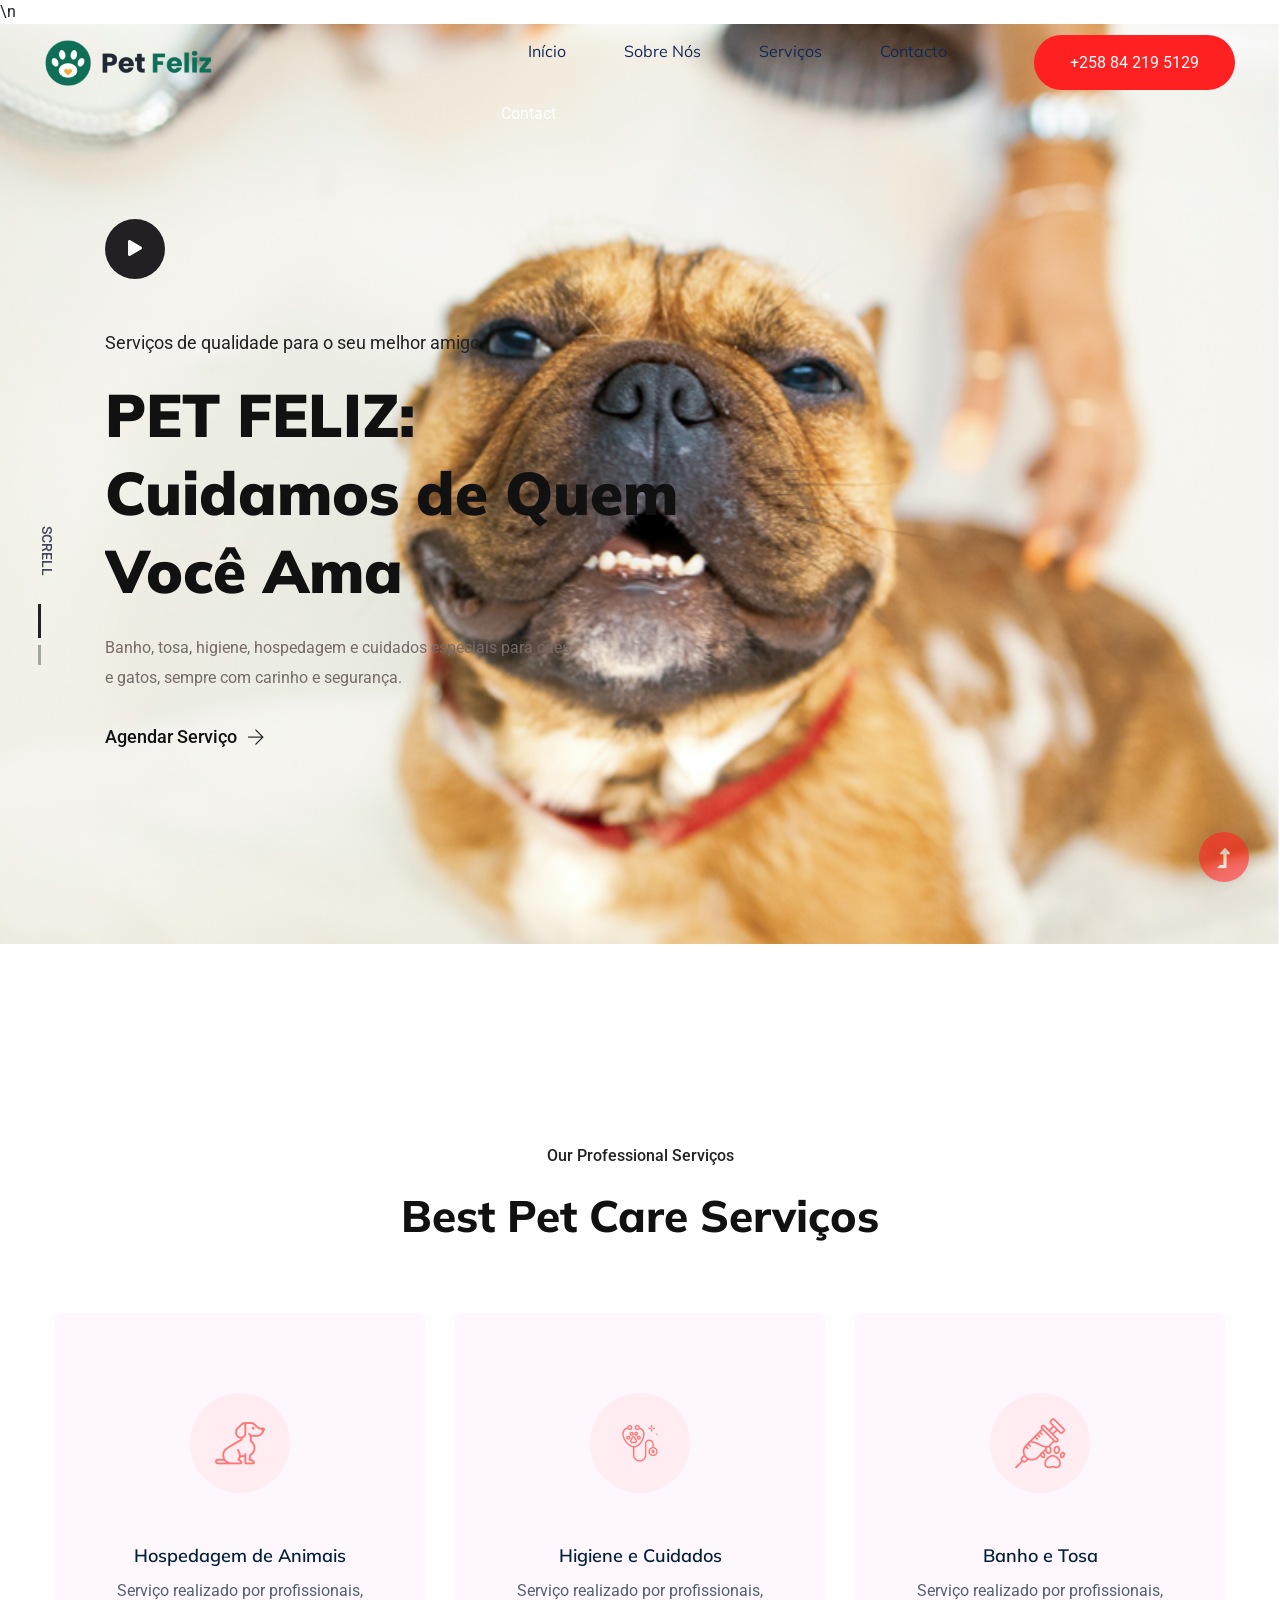
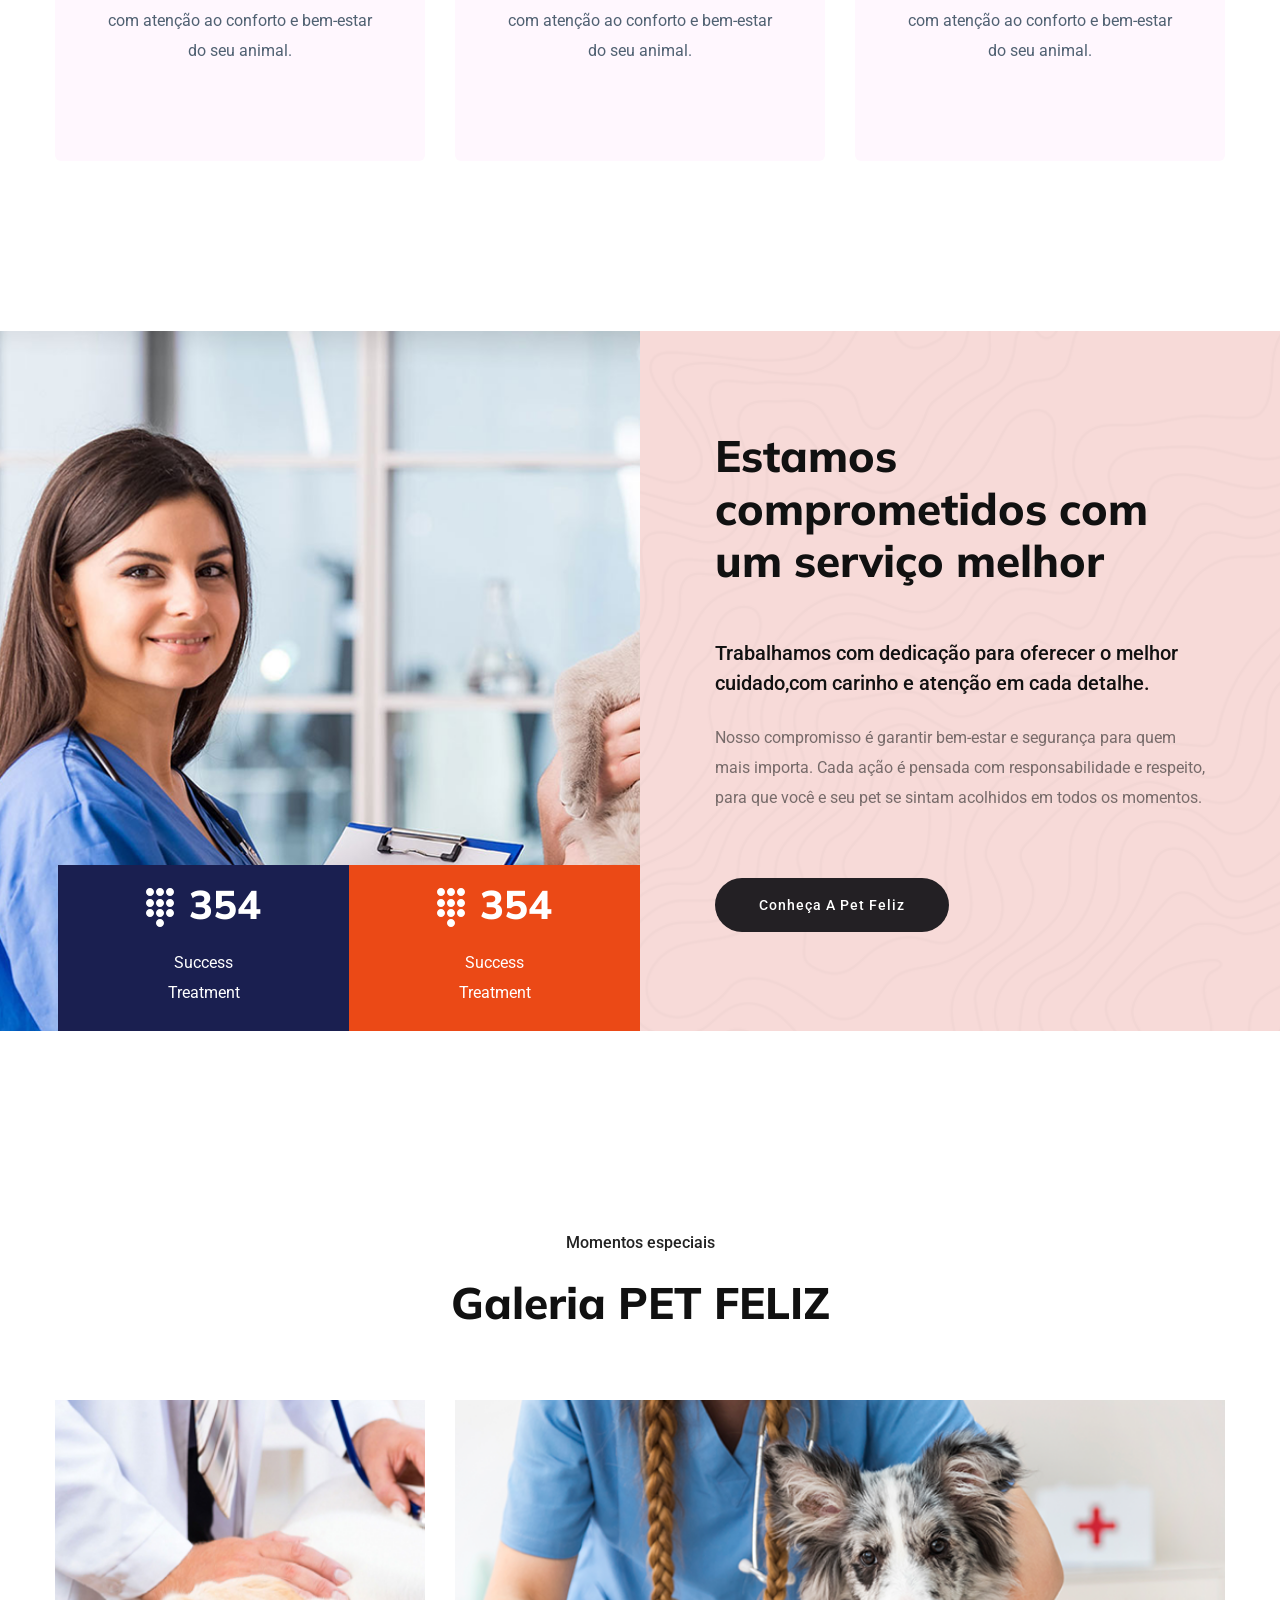
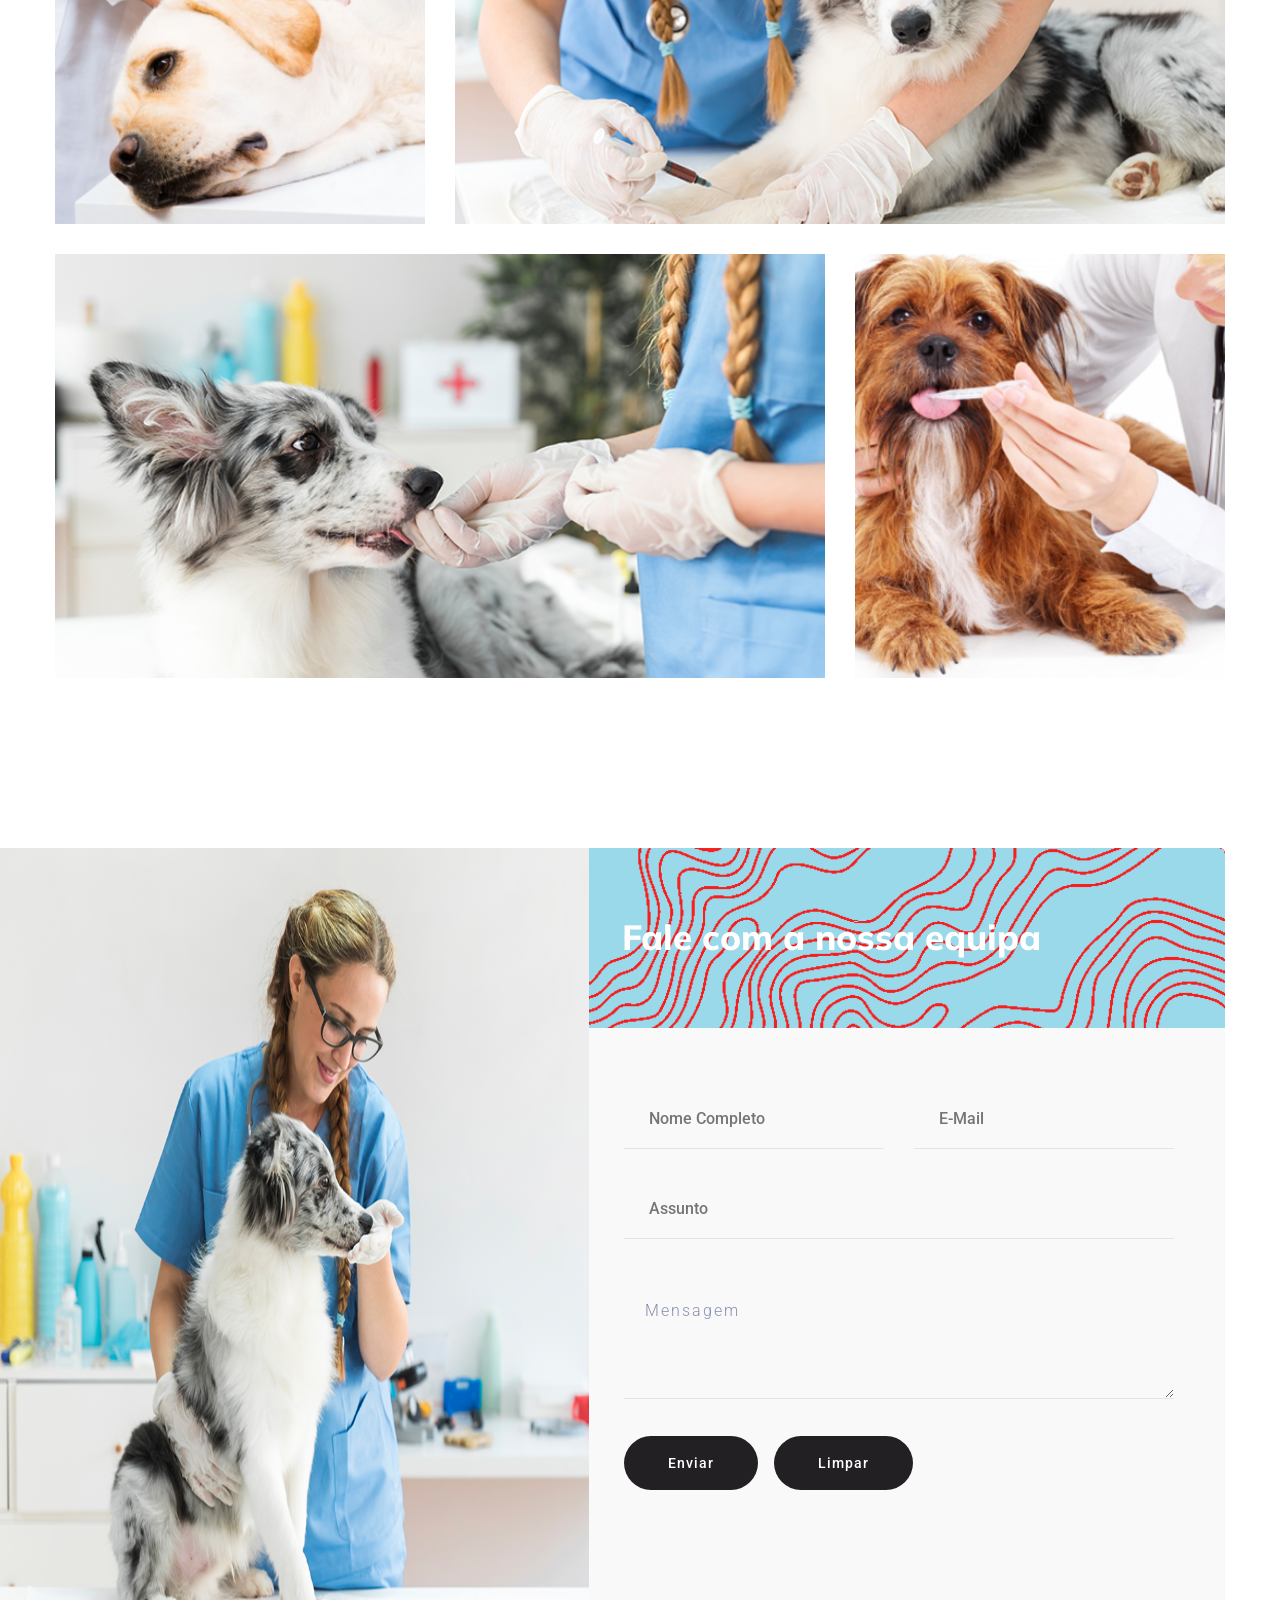
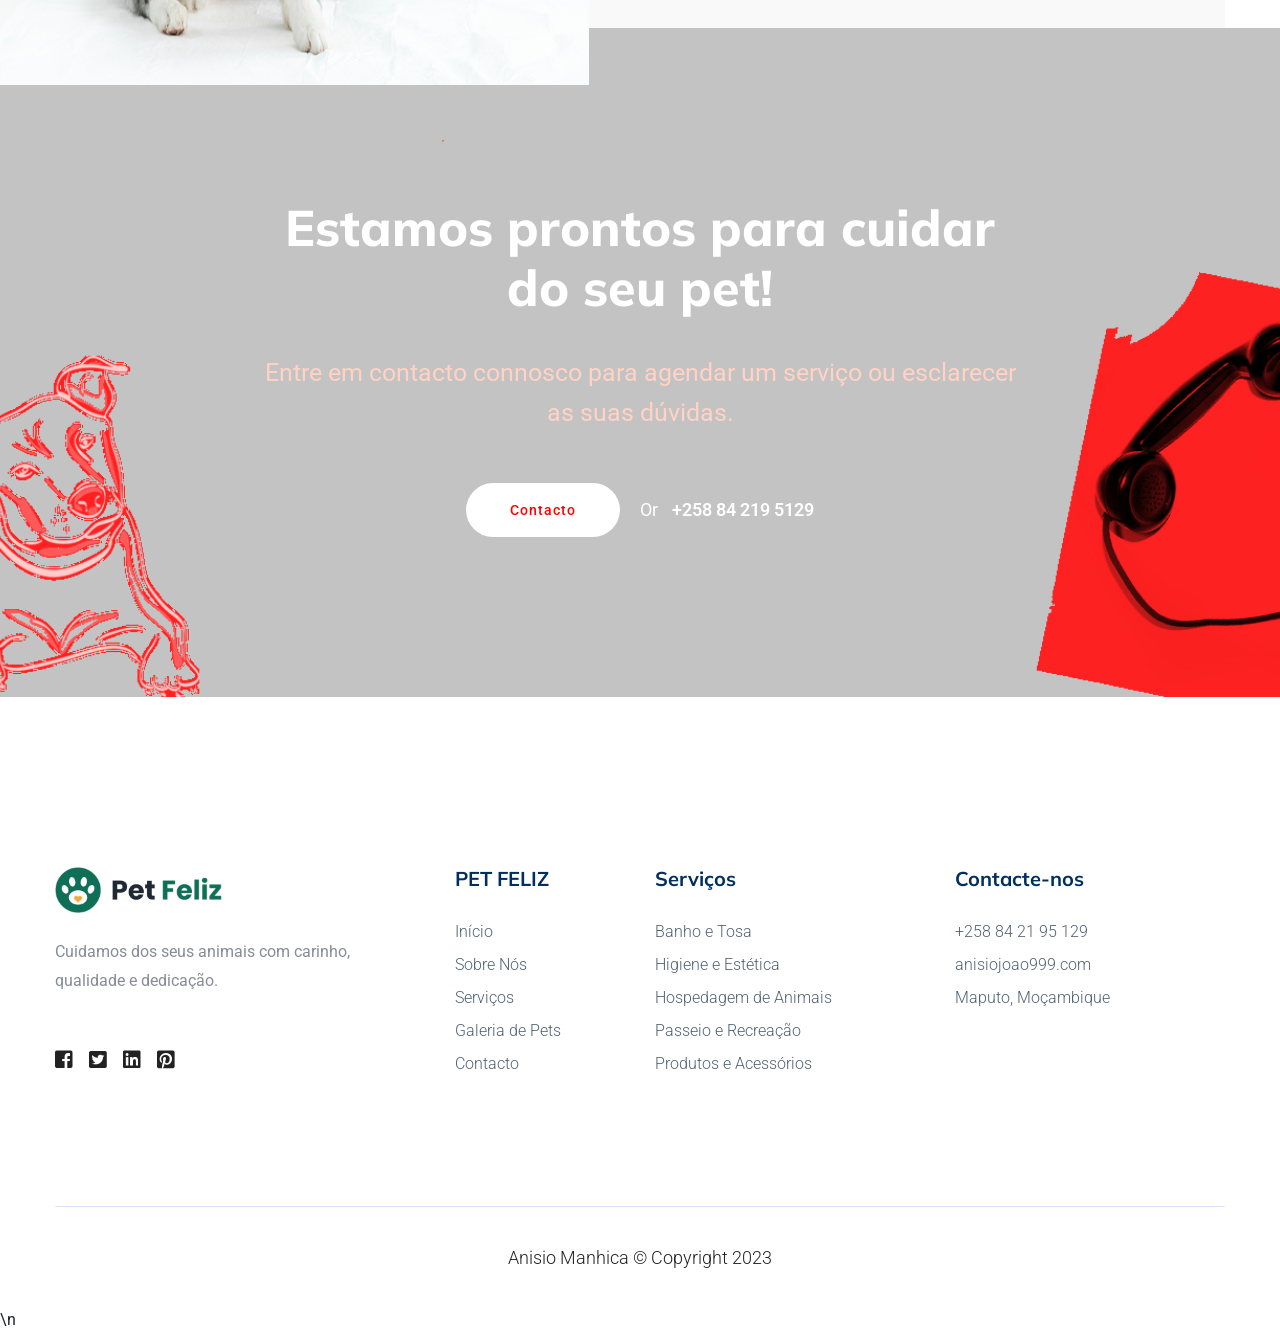
<file: PET_FELIZ_SITE/index.html>
<!DOCTYPE html>

<html class="no-js" lang="zxx">
<head>
<meta charset="utf-8"/>
<meta content="ie=edge" http-equiv="x-ua-compatible"/>
<title>PET FELIZ | Serviços de Pet Shop</title>
<meta content="" name="description"/>
<meta content="width=device-width, initial-scale=1" name="viewport"/>
<link href="img/favicon.ico" rel="shortcut icon" type="image/x-icon"/>
<!-- CSS here -->
<link href="css/bootstrap.min.css" rel="stylesheet"/>
<link href="css/owl.carousel.min.css" rel="stylesheet"/>
<link href="css/slicknav.css" rel="stylesheet"/>
<link href="css/flaticon.css" rel="stylesheet"/>
<link href="css/animate.min.css" rel="stylesheet"/>
<link href="css/magnific-popup.css" rel="stylesheet"/>
<link href="css/fontawesome-all.min.css" rel="stylesheet"/>
<link href="css/themify-icons.css" rel="stylesheet"/>
<link href="css/slick.css" rel="stylesheet"/>
<link href="css/nice-select.css" rel="stylesheet"/>
<link href="css/style.css" rel="stylesheet"/>
<link href="css/petshop-custom.css" rel="stylesheet"/>\n</head>
<body id="top">
<!-- Preloader Start -->
<div id="preloader-active">
<div class="preloader d-flex align-items-center justify-content-center">
<div class="preloader-inner position-relative">
<div class="preloader-circle"></div>
<div class="preloader-img pere-text">
<img alt="Logótipo Pet Feliz" src="img/logo.png" height="46"/>
</div>
</div>
</div>
</div>
<!-- Preloader Start -->
<header>
<!--? Header Start -->
<div class="header-area header-transparent">
<div class="main-header header-sticky">
<div class="container-fluid">
<div class="row align-items-center">
<!-- Logo -->
<div class="col-xl-2 col-lg-2 col-md-1">
<div class="logo">
<a href="index.html"><img alt="Logótipo Pet Feliz" src="img/logo.png" height="46"/></a>
</div>
</div>
<div class="col-xl-10 col-lg-10 col-md-10">
<div class="menu-main d-flex align-items-center justify-content-end">
<!-- Main-menu -->
<div class="main-menu f-right d-none d-lg-block">
<nav>
<ul id="navigation">
<li><a href="index.html">Início</a></li>
<li><a href="about.html">Sobre Nós</a></li>
<li><a href="services.html">Serviços</a></li>
<li><a href="contact.html">Contacto</a></li>
</ul>
<li><a href="contact.html">Contact</a></li>
</nav>
</div>
<div class="header-right-btn f-right d-none d-lg-block ml-30">
<a class="header-btn" href="tel:+258841234567">+258 84 219 5129</a>
</div>
</div>
</div>
<!-- Mobile Menu -->
<div class="col-12">
<div class="mobile_menu d-block d-lg-none"></div>
</div>
</div>
</div>
</div>
</div>
<!-- Header End -->
</header>
<main>
<!--? Slider Area Start-->
<div class="slider-area">
<div class="slider-active dot-style">
<!-- Slider Single -->
<div class="single-slider d-flex align-items-center slider-height">
<div class="container">
<div class="row align-items-center">
<div class="col-xl-7 col-lg-8 col-md-10">
<!-- Video icon -->
<div class="video-icon">
<a class="popup-video btn-icon" data-animation="bounceIn" data-delay=".4s" href="contact.html">
<i class="fas fa-play"></i>
</a>
</div>
<div class="hero__caption">
<span data-animation="fadeInUp" data-delay=".3s">Serviços de qualidade para o seu melhor amigo</span>
<h1 data-animation="fadeInUp" data-delay=".3s">PET FELIZ: Cuidamos de Quem Você Ama</h1>
<p data-animation="fadeInUp" data-delay=".6s">Banho, tosa, higiene, hospedagem e cuidados especiais para cães e gatos, sempre com carinho e segurança.</p>
<a class="hero-btn" data-animation="fadeInLeft" data-delay=".3s" href="contact.html">Agendar Serviço<i class="ti-arrow-right"></i> </a>
</div>
</div>
</div>
</div>
</div>
<!-- Slider Single -->
<div class="single-slider d-flex align-items-center slider-height">
<div class="container">
<div class="row align-items-center">
<div class="col-xl-7 col-lg-8 col-md-10">
<!-- Video icon -->
<div class="video-icon">
<a class="popup-video btn-icon" data-animation="bounceIn" data-delay=".4s" href="contact.html">
<i class="fas fa-play"></i>
</a>
</div>
<div class="hero__caption">
<span data-animation="fadeInUp" data-delay=".3s">Serviços de qualidade para o seu melhor amigo</span>
<h1 data-animation="fadeInUp" data-delay=".3s">PET FELIZ: Cuidamos de Quem Você Ama</h1>
<p data-animation="fadeInUp" data-delay=".6s">Banho, tosa, higiene, hospedagem e cuidados especiais para cães e gatos, sempre com carinho e segurança.</p>
<a class="hero-btn" data-animation="fadeInLeft" data-delay=".3s" href="contact.html">Agendar Serviço<i class="ti-arrow-right"></i> </a>
</div>
</div>
</div>
</div>
</div>
</div>
<!-- slider Social -->
<div class="button-text d-none d-md-block">
<span>Screll</span>
</div>
</div>
<!-- Slider Area End -->
<!--? Our Serviços Start -->
<div class="our-services section-padding30">
<div class="container">
<div class="row justify-content-sm-center">
<div class="cl-xl-7 col-lg-8 col-md-10">
<!-- Section Tittle -->
<div class="section-tittle text-center mb-70">
<span>Our Professional Serviços</span>
<h2>Best Pet Care Serviços</h2>
</div>
</div>
</div>
<div class="row">
<div class="col-lg-4 col-md-6 col-sm-6">
<div class="single-services text-center mb-30">
<div class="services-ion">
<span class="flaticon-animal-kingdom"></span>
</div>
<div class="services-cap">
<h5><a href="services.html">Hospedagem de Animais</a></h5>
<p>Serviço realizado por profissionais, com atenção ao conforto e bem-estar do seu animal.</p>
</div>
</div>
</div>
<div class="col-lg-4 col-md-6 col-sm-6">
<div class="single-services text-center mb-30">
<div class="services-ion">
<span class="flaticon-animals"></span>
</div>
<div class="services-cap">
<h5><a href="services.html">Higiene e Cuidados</a></h5>
<p>Serviço realizado por profissionais, com atenção ao conforto e bem-estar do seu animal.</p>
</div>
</div>
</div>
<div class="col-lg-4 col-md-6 col-sm-6">
<div class="single-services text-center mb-30">
<div class="services-ion">
<span class="flaticon-animals-1"></span>
</div>
<div class="services-cap">
<h5><a href="services.html">Banho e Tosa</a></h5>
<p>Serviço realizado por profissionais, com atenção ao conforto e bem-estar do seu animal.</p>
</div>
</div>
</div>
</div>
</div>
</div>
<!-- Our Serviços End -->
<!--? About Area Start-->
<div class="about-area fix">
<!--Right Contents  -->
<div class="about-img">
<div class="info-man text-center">
<div class="head-cap">
<svg height="39px" width="28px" xmlns="http://www.w3.org/2000/svg" xmlns:xlink="http://www.w3.org/1999/xlink">
<path d="M24.000,19.000 C21.791,19.000 20.000,17.209 20.000,15.000 C20.000,12.790 21.791,11.000 24.000,11.000 C26.209,11.000 28.000,12.790 28.000,15.000 C28.000,17.209 26.209,19.000 24.000,19.000 ZM24.000,8.000 C21.791,8.000 20.000,6.209 20.000,4.000 C20.000,1.790 21.791,-0.001 24.000,-0.001 C26.209,-0.001 28.000,1.790 28.000,4.000 C28.000,6.209 26.209,8.000 24.000,8.000 ZM14.000,38.999 C11.791,38.999 10.000,37.209 10.000,35.000 C10.000,32.791 11.791,31.000 14.000,31.000 C16.209,31.000 18.000,32.791 18.000,35.000 C18.000,37.209 16.209,38.999 14.000,38.999 ZM14.000,29.000 C11.791,29.000 10.000,27.209 10.000,25.000 C10.000,22.791 11.791,21.000 14.000,21.000 C16.209,21.000 18.000,22.791 18.000,25.000 C18.000,27.209 16.209,29.000 14.000,29.000 ZM14.000,19.000 C11.791,19.000 10.000,17.209 10.000,15.000 C10.000,12.790 11.791,11.000 14.000,11.000 C16.209,11.000 18.000,12.790 18.000,15.000 C18.000,17.209 16.209,19.000 14.000,19.000 ZM14.000,8.000 C11.791,8.000 10.000,6.209 10.000,4.000 C10.000,1.790 11.791,-0.001 14.000,-0.001 C16.209,-0.001 18.000,1.790 18.000,4.000 C18.000,6.209 16.209,8.000 14.000,8.000 ZM4.000,29.000 C1.791,29.000 -0.000,27.209 -0.000,25.000 C-0.000,22.791 1.791,21.000 4.000,21.000 C6.209,21.000 8.000,22.791 8.000,25.000 C8.000,27.209 6.209,29.000 4.000,29.000 ZM4.000,19.000 C1.791,19.000 -0.000,17.209 -0.000,15.000 C-0.000,12.790 1.791,11.000 4.000,11.000 C6.209,11.000 8.000,12.790 8.000,15.000 C8.000,17.209 6.209,19.000 4.000,19.000 ZM4.000,8.000 C1.791,8.000 -0.000,6.209 -0.000,4.000 C-0.000,1.790 1.791,-0.001 4.000,-0.001 C6.209,-0.001 8.000,1.790 8.000,4.000 C8.000,6.209 6.209,8.000 4.000,8.000 ZM24.000,21.000 C26.209,21.000 28.000,22.791 28.000,25.000 C28.000,27.209 26.209,29.000 24.000,29.000 C21.791,29.000 20.000,27.209 20.000,25.000 C20.000,22.791 21.791,21.000 24.000,21.000 Z" fill="rgb(255, 255, 255)" fill-rule="evenodd"></path>
</svg>
<h3>354</h3>
</div>
<p>Success<br/>Treatment</p>
</div>
<div class="info-man info-man2 text-center">
<div class="head-cap">
<svg height="39px" width="28px" xmlns="http://www.w3.org/2000/svg" xmlns:xlink="http://www.w3.org/1999/xlink">
<path d="M24.000,19.000 C21.791,19.000 20.000,17.209 20.000,15.000 C20.000,12.790 21.791,11.000 24.000,11.000 C26.209,11.000 28.000,12.790 28.000,15.000 C28.000,17.209 26.209,19.000 24.000,19.000 ZM24.000,8.000 C21.791,8.000 20.000,6.209 20.000,4.000 C20.000,1.790 21.791,-0.001 24.000,-0.001 C26.209,-0.001 28.000,1.790 28.000,4.000 C28.000,6.209 26.209,8.000 24.000,8.000 ZM14.000,38.999 C11.791,38.999 10.000,37.209 10.000,35.000 C10.000,32.791 11.791,31.000 14.000,31.000 C16.209,31.000 18.000,32.791 18.000,35.000 C18.000,37.209 16.209,38.999 14.000,38.999 ZM14.000,29.000 C11.791,29.000 10.000,27.209 10.000,25.000 C10.000,22.791 11.791,21.000 14.000,21.000 C16.209,21.000 18.000,22.791 18.000,25.000 C18.000,27.209 16.209,29.000 14.000,29.000 ZM14.000,19.000 C11.791,19.000 10.000,17.209 10.000,15.000 C10.000,12.790 11.791,11.000 14.000,11.000 C16.209,11.000 18.000,12.790 18.000,15.000 C18.000,17.209 16.209,19.000 14.000,19.000 ZM14.000,8.000 C11.791,8.000 10.000,6.209 10.000,4.000 C10.000,1.790 11.791,-0.001 14.000,-0.001 C16.209,-0.001 18.000,1.790 18.000,4.000 C18.000,6.209 16.209,8.000 14.000,8.000 ZM4.000,29.000 C1.791,29.000 -0.000,27.209 -0.000,25.000 C-0.000,22.791 1.791,21.000 4.000,21.000 C6.209,21.000 8.000,22.791 8.000,25.000 C8.000,27.209 6.209,29.000 4.000,29.000 ZM4.000,19.000 C1.791,19.000 -0.000,17.209 -0.000,15.000 C-0.000,12.790 1.791,11.000 4.000,11.000 C6.209,11.000 8.000,12.790 8.000,15.000 C8.000,17.209 6.209,19.000 4.000,19.000 ZM4.000,8.000 C1.791,8.000 -0.000,6.209 -0.000,4.000 C-0.000,1.790 1.791,-0.001 4.000,-0.001 C6.209,-0.001 8.000,1.790 8.000,4.000 C8.000,6.209 6.209,8.000 4.000,8.000 ZM24.000,21.000 C26.209,21.000 28.000,22.791 28.000,25.000 C28.000,27.209 26.209,29.000 24.000,29.000 C21.791,29.000 20.000,27.209 20.000,25.000 C20.000,22.791 21.791,21.000 24.000,21.000 Z" fill="rgb(255, 255, 255)" fill-rule="evenodd"></path>
</svg>
<h3>354</h3>
</div>
<p>Success<br/>Treatment</p>
</div>
</div>
<!-- left Contents -->
<div class="about-details">
<div class="right-caption">
<!-- Section Tittle -->
<div class="section-tittle mb-50">
<h2>Estamos comprometidos com<br/>um serviço melhor</h2>
</div>
<div class="about-more">
<p class="pera-top">Trabalhamos com dedicação para oferecer o melhor cuidado,<br/>com carinho e atenção em cada detalhe.</p>
<p class="mb-65 pera-bottom">Nosso compromisso é garantir bem-estar e segurança para quem mais importa. Cada ação é pensada com responsabilidade e respeito, para que você e seu pet se sintam acolhidos em todos os momentos.</p>
<a class="btn" href="about.html">Conheça a Pet Feliz</a>
</div>
</div>
</div>
</div>
<!-- About Area End-->
<!--? Gallery Area Start -->
<div class="gallery-area section-padding30" id="galeria">
<div class="container fix">
<div class="row justify-content-sm-center">
<div class="cl-xl-7 col-lg-8 col-md-10">
<!-- Section Tittle -->
<div class="section-tittle text-center mb-70">
<span>Momentos especiais</span>
<h2>Galeria PET FELIZ</h2>
</div>
</div>
</div>
<div class="row">
<div class="col-lg-4 col-md-6 col-sm-6">
<div class="single-gallery mb-30">
<!-- <a href="img/gallery1.png" class="img-pop-up">View Project</a> -->
<div class="gallery-img size-img" style="background-image: url(img/gallery1.png);"></div>
</div>
</div>
<div class="col-lg-8 col-md-6 col-sm-6">
<div class="single-gallery mb-30">
<div class="gallery-img size-img" style="background-image: url(img/gallery2.png);"></div>
</div>
</div>
<div class="col-lg-8 col-md-6 col-sm-6">
<div class="single-gallery mb-30">
<div class="gallery-img size-img" style="background-image: url(img/gallery3.png);"></div>
</div>
</div>
<div class="col-lg-4 col-md-6 col-sm-6">
<div class="single-gallery mb-30">
<div class="gallery-img size-img" style="background-image: url(img/gallery4.png);"></div>
</div>
</div>
</div>
</div>
</div>
<!-- Gallery Area End -->
<!--? Contact form Start -->
<div class="contact-form-main pb-top">
<div class="container">
<div class="row justify-content-md-end">
<div class="col-xl-7 col-lg-7">
<div class="form-wrapper">
<!--Section Tittle  -->
<div class="form-tittle">
<div class="row">
<div class="col-xl-12">
<div class="section-tittle section-tittle2 mb-70">
<h2>Fale com a nossa equipa</h2>
</div>
</div>
</div>
</div>
<!--End Section Tittle  -->
<form action="#" id="contact-form" method="post" novalidate="">
<div class="row">
<div class="col-lg-6 col-md-6">
<div class="form-box user-icon mb-30">
<input id="home-name" name="name" placeholder="Nome completo" required="" type="text"/>
</div>
</div>
<div class="col-lg-6 col-md-6">
<div class="form-box email-icon mb-30">
<input id="home-email" name="email" placeholder="E-mail" required="" type="email"/>
</div>
</div>
<div class="col-lg-12">
<div class="form-box subject-icon mb-30">
<input id="home-subject" name="subject" placeholder="Assunto" required="" type="text"/>
</div>
</div>
<div class="col-lg-12">
<div class="form-box message-icon mb-30">
<textarea id="home-message" name="message" placeholder="Mensagem" required="" rows="5"></textarea>
</div>
</div>
<div class="col-lg-12">
<div class="submit-info d-flex align-items-center">
<button class="btn submit-btn2 mr-3" type="submit">Enviar</button>
<button class="btn submit-btn2" type="reset">Limpar</button>
</div>
</div>
</div>
</form>
</div>
</div>
</div>
</div>
<!-- contact left Img-->
<div class="from-left d-none d-lg-block">
<img alt="" src="img/contact_form.png"/>
</div>
</div>
<!-- Contact form End -->
<!--? Team Start -->

<!-- Team End -->
<!--? Testimonial Start -->

<!-- Testimonial End -->
<!--? Blog start -->

<!-- Blog End -->
<!--? contact-animal-owner Start -->
<div class="contact-animal-owner section-bg" data-background="img/section_bg04.png">
<div class="container">
<div class="row justify-content-center">
<div class="col-lg-8">
<div class="contact_text text-center">
<div class="section_title text-center">
<h3>Estamos prontos para cuidar do seu pet!</h3>
<p>Entre em contacto connosco para agendar um serviço ou esclarecer as suas dúvidas.</p>
</div>
<div class="contact_btn d-flex align-items-center justify-content-center">
<a class="btn white-btn" href="contact.html">Contacto</a>
<p>Or<a href="tel:+258841234567"> +258 84 219 5129</a></p>
</div>
</div>
</div>
</div>
</div>
</div>
<!-- contact-animal-owner End -->
</main>
<footer>
<!-- Footer Start-->
<div class="footer-area footer-padding">
<div class="container">
<div class="row d-flex justify-content-between">
<div class="col-xl-4 col-lg-4 col-md-4 col-sm-6">
<div class="single-footer-caption mb-50">
<div class="single-footer-caption mb-30">
<!-- logo -->
<div class="footer-logo mb-25">
<a href="index.html"><img alt="Logótipo Pet Feliz" src="img/logo2_footer.png" height="46"/></a>
</div>
<div class="footer-tittle">
<div class="footer-pera">
<p>Cuidamos dos seus animais com carinho, qualidade e dedicação. </p>
</div>
</div>
<!-- social -->
<div class="footer-social">
<a href="https://www.facebook.com/sai4ull"><i class="fab fa-facebook-square"></i></a>
<a href="https://twitter.com/" rel="noopener" target="_blank"><i class="fab fa-twitter-square"></i></a>
<a href="https://www.linkedin.com/" rel="noopener" target="_blank"><i class="fab fa-linkedin"></i></a>
<a href="https://www.pinterest.com/" rel="noopener" target="_blank"><i class="fab fa-pinterest-square"></i></a>
</div>
</div>
</div>
</div>
<div class="col-xl-2 col-lg-2 col-md-4 col-sm-5">
<div class="single-footer-caption mb-50">
<div class="footer-tittle">
<h4>PET FELIZ</h4>
<ul>
<li><a href="index.html">Início</a></li>
<li><a href="about.html">Sobre Nós</a></li>
<li><a href="services.html">Serviços</a></li>
<li><a href="index.html#galeria">Galeria de Pets</a></li>
<li><a href="contact.html">  Contacto</a></li>
</ul>
</div>
</div>
</div>
<div class="col-xl-3 col-lg-3 col-md-4 col-sm-7">
<div class="single-footer-caption mb-50">
<div class="footer-tittle">
<h4>Serviços</h4>
<ul>
<li><a href="services.html">Banho e Tosa</a></li>
<li><a href="services.html">Higiene e Estética</a></li>
<li><a href="services.html">Hospedagem de Animais</a></li>
<li><a href="services.html">Passeio e Recreação</a></li>
<li><a href="services.html">Produtos e Acessórios</a></li>
</ul>
</div>
</div>
</div>
<div class="col-xl-3 col-lg-3 col-md-4 col-sm-5">
<div class="single-footer-caption mb-50">
<div class="footer-tittle">
<h4>Contacte-nos</h4>
<ul>
<li><a href="tel:+258841234567">+258 84 21 95 129</a></li>
<li><a href="mailto:petfeliz@exemplo.com"> anisiojoao999.com</a></li>
<li><a href="https://www.google.com/maps/search/?api=1&amp;query=Maputo%2C%20Mozambique" rel="noopener" target="_blank">Maputo, Moçambique</a></li>
</ul>
</div>
</div>
</div>
</div>
</div>
</div>
<!-- footer-bottom area -->
<div class="footer-bottom-area">
<div class="container">
<div class="footer-border">
<div class="row d-flex align-items-center">
<div class="col-xl-12">
<div class="footer-copy-right text-center">
<p><!-- Link back to Colorlib can't be removed. Template is licensed under CC BY 3.0. -->
  Anisio Manhica © Copyright 2023
  <!-- Link back to Colorlib can't be removed. Template is licensed under CC BY 3.0. --></p>
</div>
</div>
</div>
</div>
</div>
</div>
<!-- Footer End-->
</footer>
<!-- Scroll Up -->
<div id="back-top">
<a href="#top" title="Go to Top"> <i class="fas fa-level-up-alt"></i></a>
</div>
<!-- JS here -->
<script src="./js/modernizr-3.5.0.min.js"></script>
<!-- Jquery, Popper, Bootstrap -->
<script src="./js/jquery-1.12.4.min.js"></script>
<script src="./js/popper.min.js"></script>
<script src="./js/bootstrap.min.js"></script>
<!-- Jquery Mobile Menu -->
<script src="./js/jquery.slicknav.min.js"></script>
<!-- Jquery Slick , Owl-Carousel Plugins -->
<script src="./js/owl.carousel.min.js"></script>
<script src="./js/slick.min.js"></script>
<!-- One Page, Animated-HeadLin -->
<script src="./js/wow.min.js"></script>
<script src="./js/animated.headline.js"></script>
<script src="./js/jquery.magnific-popup.js"></script>
<!-- Nice-select, sticky -->
<script src="./js/jquery.nice-select.min.js"></script>
<script src="./js/jquery.sticky.js"></script>
<!-- contact js -->
<script src="./js/contact.js"></script>
<script src="./js/jquery.form.js"></script>
<script src="./js/jquery.validate.min.js"></script>
<script src="./js/mail-script.js"></script>
<script src="./js/jquery.ajaxchimp.min.js"></script>
<!-- Jquery Plugins, main Jquery -->
<script src="./js/plugins.js"></script>
<script src="./js/main.js"></script>
<script src="js/petshop-validation.js"></script>\n</body>
</html>
</file>
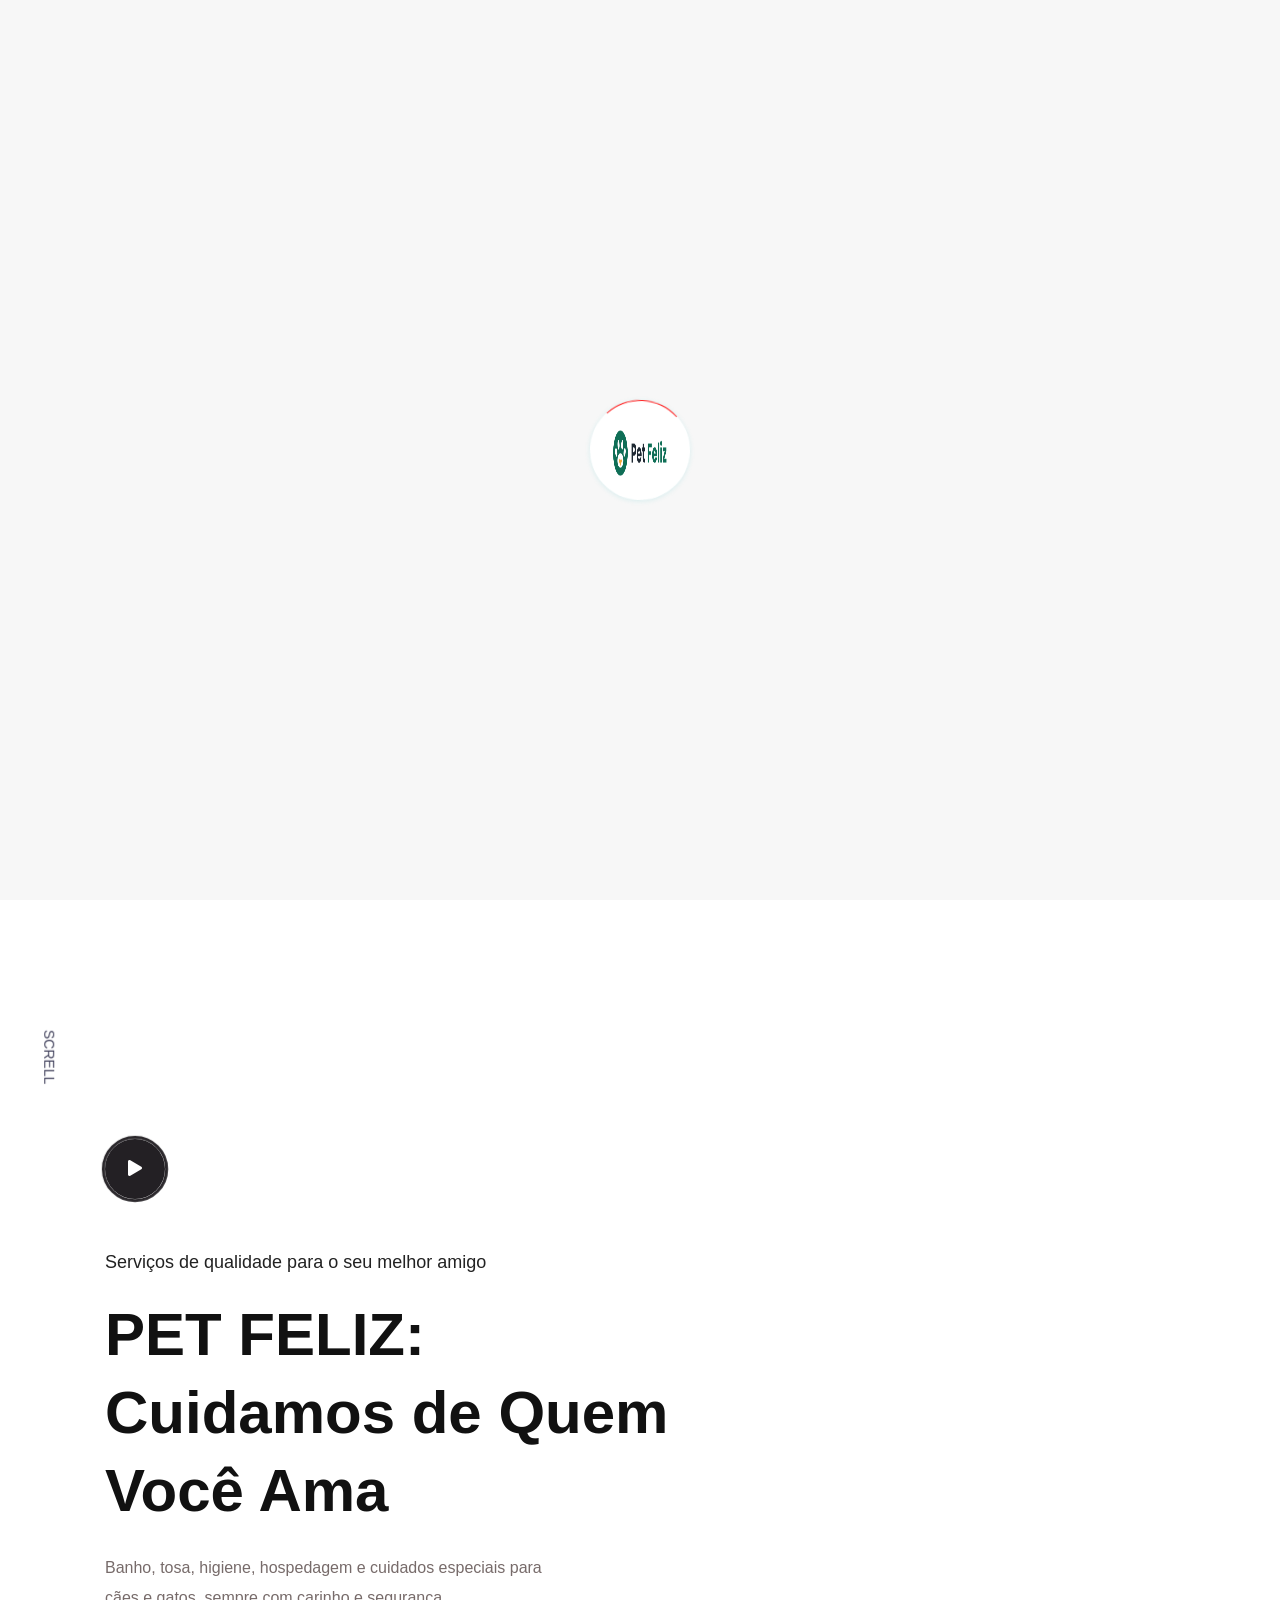
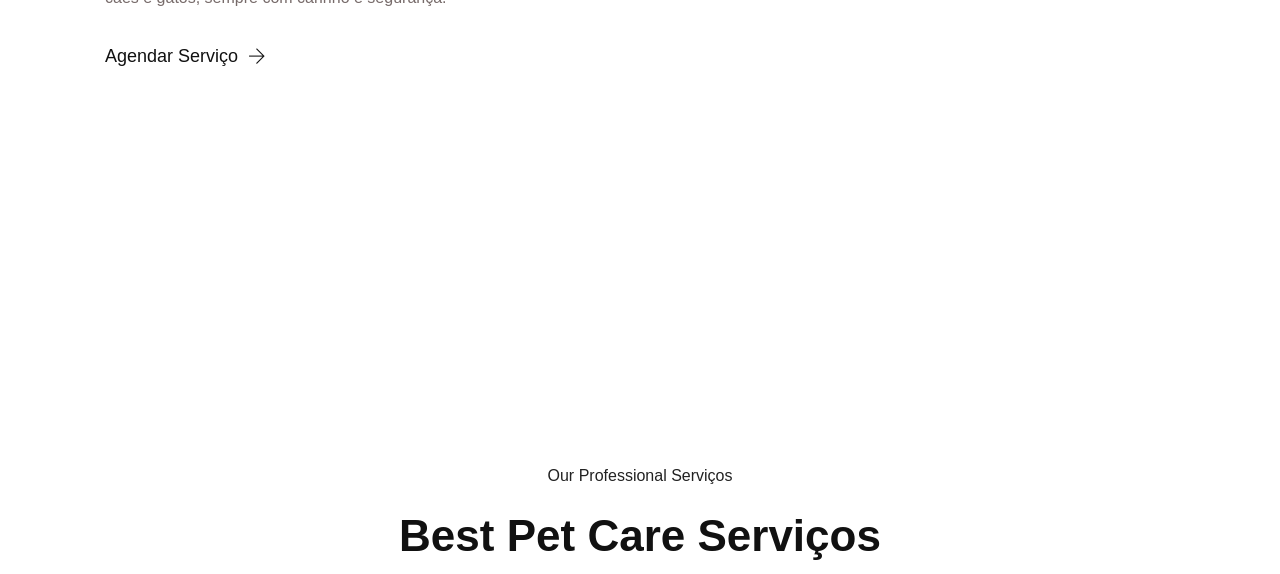
<file: PET_SHOP_FINAL_GITHUB/index.html>
<!DOCTYPE html>
<html lang="pt">
<head>
    <meta charset="UTF-8">
    <meta http-equiv="refresh" content="0; url=https://meu-site1.github.io/Modelagem1/PET_FELIZ_SITE/">
    <title>Redirecionando...</title>
</head>
<body>
    <p>Redirecionando para o site... 
       <a href="https://meu-site1.github.io/Modelagem1/PET_FELIZ_SITE/">Clique aqui se não for redirecionado automaticamente.</a>
    </p>
</body>
</html>
</file>
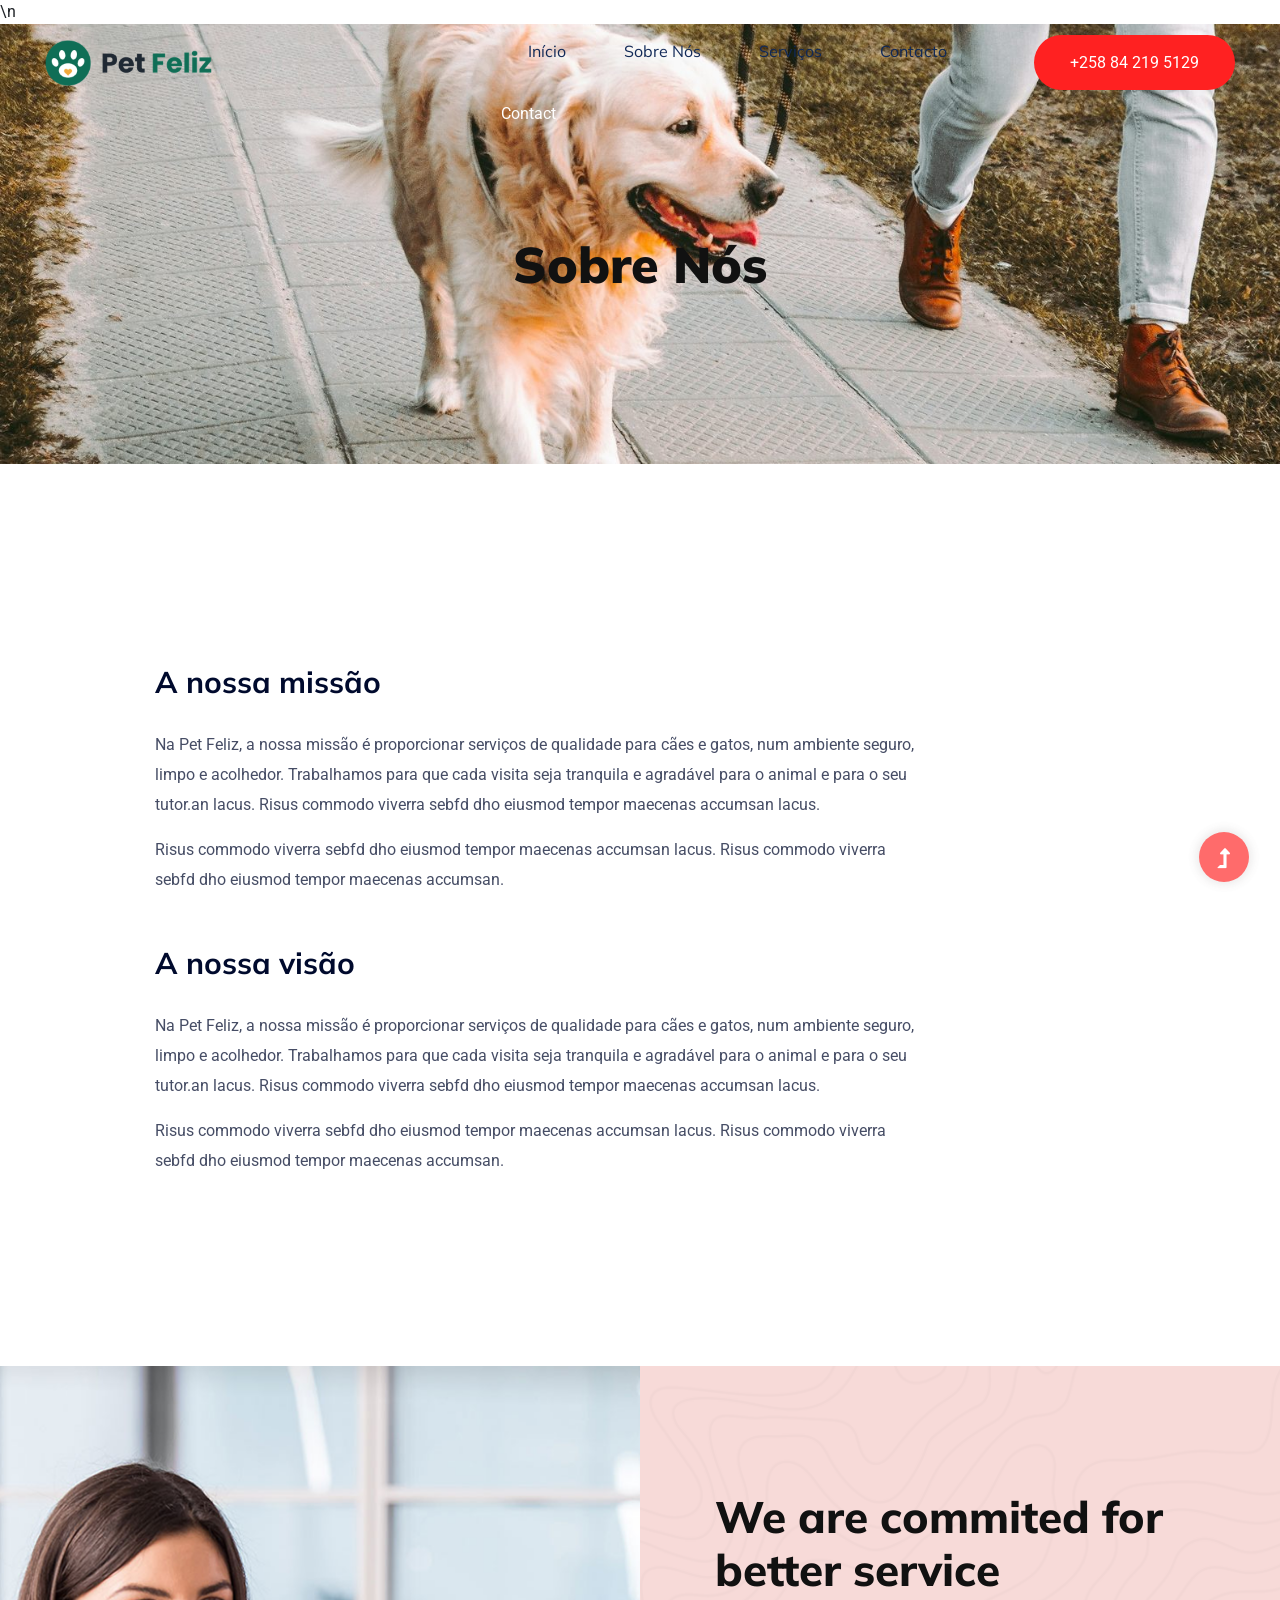
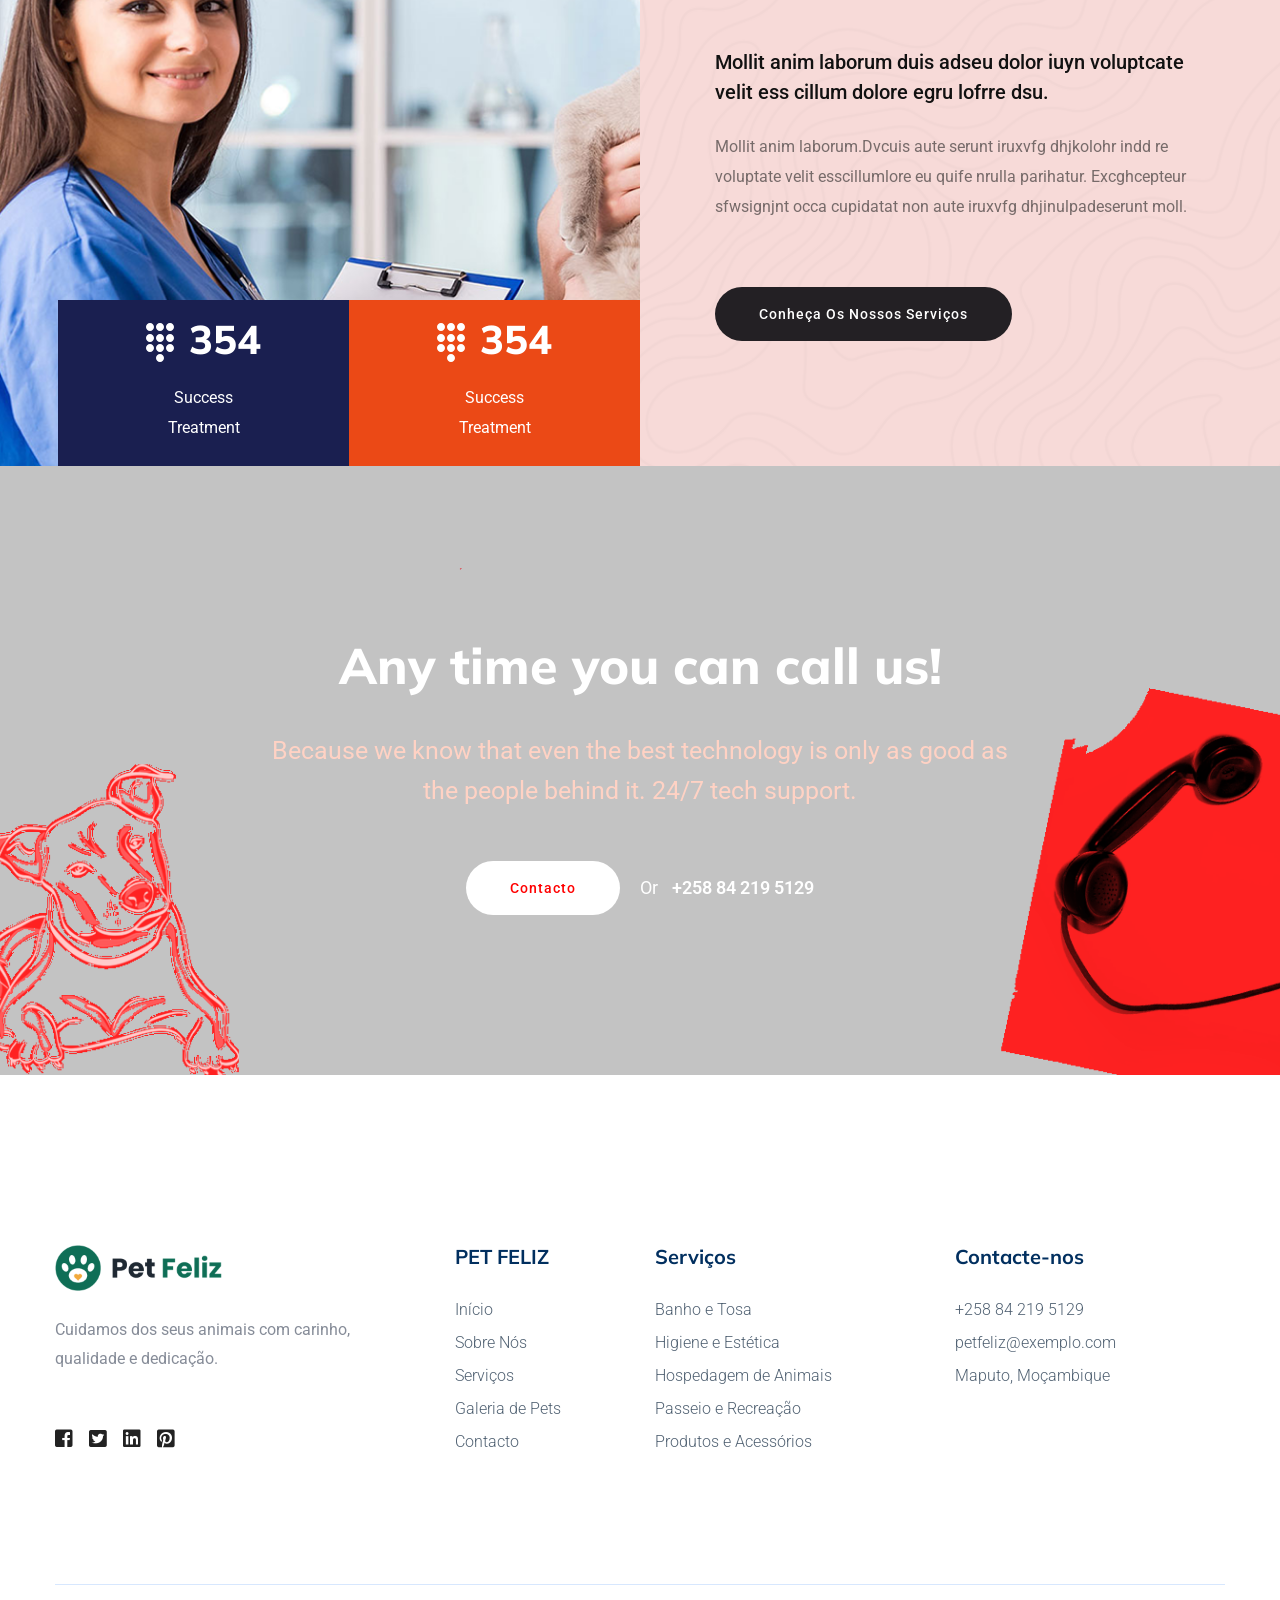
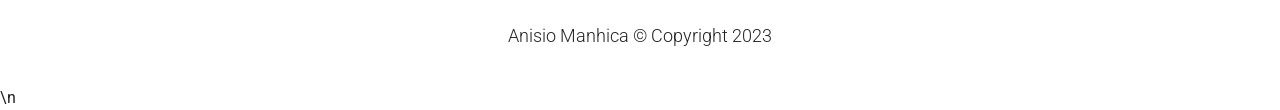
<file: PET_FELIZ_SITE/about.html>
<!DOCTYPE html>

<html class="no-js" lang="zxx">
<head>
<meta charset="utf-8"/>
<meta content="ie=edge" http-equiv="x-ua-compatible"/>
<title>PET FELIZ | Sobre Nós</title>
<meta content="" name="description"/>
<meta content="width=device-width, initial-scale=1" name="viewport"/>
<link href="img/favicon.ico" rel="shortcut icon" type="image/x-icon"/>
<!-- CSS here -->
<link href="css/bootstrap.min.css" rel="stylesheet"/>
<link href="css/owl.carousel.min.css" rel="stylesheet"/>
<link href="css/slicknav.css" rel="stylesheet"/>
<link href="css/flaticon.css" rel="stylesheet"/>
<link href="css/animate.min.css" rel="stylesheet"/>
<link href="css/magnific-popup.css" rel="stylesheet"/>
<link href="css/fontawesome-all.min.css" rel="stylesheet"/>
<link href="css/themify-icons.css" rel="stylesheet"/>
<link href="css/slick.css" rel="stylesheet"/>
<link href="css/nice-select.css" rel="stylesheet"/>
<link href="css/style.css" rel="stylesheet"/>
<link href="css/petshop-custom.css" rel="stylesheet"/>\n</head>
<body id="top">
<!-- Preloader Start -->
<div id="preloader-active">
<div class="preloader d-flex align-items-center justify-content-center">
<div class="preloader-inner position-relative">
<div class="preloader-circle"></div>
<div class="preloader-img pere-text">
<img alt="Logótipo Pet Feliz" src="img/logo.png" height="46"/>
</div>
</div>
</div>
</div>
<!-- Preloader Start -->
<header>
<!--? Header Start -->
<div class="header-area header-transparent">
<div class="main-header header-sticky">
<div class="container-fluid">
<div class="row align-items-center">
<!-- Logo -->
<div class="col-xl-2 col-lg-2 col-md-1">
<div class="logo">
<a href="index.html"><img alt="Logótipo Pet Feliz" src="img/logo.png" height="46"/></a>
</div>
</div>
<div class="col-xl-10 col-lg-10 col-md-10">
<div class="menu-main d-flex align-items-center justify-content-end">
<!-- Main-menu -->
<div class="main-menu f-right d-none d-lg-block">
<nav>
<ul id="navigation">
<li><a href="index.html">Início</a></li>
<li><a href="about.html">Sobre Nós</a></li>
<li><a href="services.html">Serviços</a></li>
<li><a href="contact.html">Contacto</a></li>
</ul>
<li><a href="contact.html">Contact</a></li>
</nav>
</div>
<div class="header-right-btn f-right d-none d-lg-block ml-30">
<a class="header-btn" href="tel:+258841234567">+258 84 219 5129</a>
</div>
</div>
</div>
<!-- Mobile Menu -->
<div class="col-12">
<div class="mobile_menu d-block d-lg-none"></div>
</div>
</div>
</div>
</div>
</div>
<!-- Header End -->
</header>
<main>
<!-- Hero Area Start -->
<div class="slider-area2 slider-height2 d-flex align-items-center">
<div class="container">
<div class="row">
<div class="col-xl-12">
<div class="hero-cap text-center pt-50">
<h2>Sobre Nós</h2>
</div>
</div>
</div>
</div>
</div>
<!-- Hero Area End -->
<!-- About Details Start -->
<div class="about-details section-padding30">
<div class="container">
<div class="row">
<div class="offset-xl-1 col-lg-8">
<div class="about-details-cap mb-50">
<h4>A nossa missão</h4>
<p>Na Pet Feliz, a nossa missão é proporcionar serviços de qualidade para cães e gatos, num ambiente seguro, limpo e acolhedor. Trabalhamos para que cada visita seja tranquila e agradável para o animal e para o seu tutor.an lacus. Risus commodo viverra sebfd dho eiusmod tempor maecenas accumsan lacus.
                            </p>
<p> Risus commodo viverra sebfd dho eiusmod tempor maecenas accumsan lacus. Risus commodo viverra sebfd dho eiusmod tempor maecenas accumsan.</p>
</div>
<div class="about-details-cap mb-50">
<h4>A nossa visão</h4>
<p>Na Pet Feliz, a nossa missão é proporcionar serviços de qualidade para cães e gatos, num ambiente seguro, limpo e acolhedor. Trabalhamos para que cada visita seja tranquila e agradável para o animal e para o seu tutor.an lacus. Risus commodo viverra sebfd dho eiusmod tempor maecenas accumsan lacus.
                            </p>
<p> Risus commodo viverra sebfd dho eiusmod tempor maecenas accumsan lacus. Risus commodo viverra sebfd dho eiusmod tempor maecenas accumsan.</p>
</div>
</div>
</div>
</div>
</div>
<!-- About Details End -->
<!--? About Area Start-->
<div class="about-area fix">
<!--Right Contents  -->
<div class="about-img">
<div class="info-man text-center">
<div class="head-cap">
<svg height="39px" width="28px" xmlns="http://www.w3.org/2000/svg" xmlns:xlink="http://www.w3.org/1999/xlink">
<path d="M24.000,19.000 C21.791,19.000 20.000,17.209 20.000,15.000 C20.000,12.790 21.791,11.000 24.000,11.000 C26.209,11.000 28.000,12.790 28.000,15.000 C28.000,17.209 26.209,19.000 24.000,19.000 ZM24.000,8.000 C21.791,8.000 20.000,6.209 20.000,4.000 C20.000,1.790 21.791,-0.001 24.000,-0.001 C26.209,-0.001 28.000,1.790 28.000,4.000 C28.000,6.209 26.209,8.000 24.000,8.000 ZM14.000,38.999 C11.791,38.999 10.000,37.209 10.000,35.000 C10.000,32.791 11.791,31.000 14.000,31.000 C16.209,31.000 18.000,32.791 18.000,35.000 C18.000,37.209 16.209,38.999 14.000,38.999 ZM14.000,29.000 C11.791,29.000 10.000,27.209 10.000,25.000 C10.000,22.791 11.791,21.000 14.000,21.000 C16.209,21.000 18.000,22.791 18.000,25.000 C18.000,27.209 16.209,29.000 14.000,29.000 ZM14.000,19.000 C11.791,19.000 10.000,17.209 10.000,15.000 C10.000,12.790 11.791,11.000 14.000,11.000 C16.209,11.000 18.000,12.790 18.000,15.000 C18.000,17.209 16.209,19.000 14.000,19.000 ZM14.000,8.000 C11.791,8.000 10.000,6.209 10.000,4.000 C10.000,1.790 11.791,-0.001 14.000,-0.001 C16.209,-0.001 18.000,1.790 18.000,4.000 C18.000,6.209 16.209,8.000 14.000,8.000 ZM4.000,29.000 C1.791,29.000 -0.000,27.209 -0.000,25.000 C-0.000,22.791 1.791,21.000 4.000,21.000 C6.209,21.000 8.000,22.791 8.000,25.000 C8.000,27.209 6.209,29.000 4.000,29.000 ZM4.000,19.000 C1.791,19.000 -0.000,17.209 -0.000,15.000 C-0.000,12.790 1.791,11.000 4.000,11.000 C6.209,11.000 8.000,12.790 8.000,15.000 C8.000,17.209 6.209,19.000 4.000,19.000 ZM4.000,8.000 C1.791,8.000 -0.000,6.209 -0.000,4.000 C-0.000,1.790 1.791,-0.001 4.000,-0.001 C6.209,-0.001 8.000,1.790 8.000,4.000 C8.000,6.209 6.209,8.000 4.000,8.000 ZM24.000,21.000 C26.209,21.000 28.000,22.791 28.000,25.000 C28.000,27.209 26.209,29.000 24.000,29.000 C21.791,29.000 20.000,27.209 20.000,25.000 C20.000,22.791 21.791,21.000 24.000,21.000 Z" fill="rgb(255, 255, 255)" fill-rule="evenodd"></path>
</svg>
<h3>354</h3>
</div>
<p>Success<br/>Treatment</p>
</div>
<div class="info-man info-man2 text-center">
<div class="head-cap">
<svg height="39px" width="28px" xmlns="http://www.w3.org/2000/svg" xmlns:xlink="http://www.w3.org/1999/xlink">
<path d="M24.000,19.000 C21.791,19.000 20.000,17.209 20.000,15.000 C20.000,12.790 21.791,11.000 24.000,11.000 C26.209,11.000 28.000,12.790 28.000,15.000 C28.000,17.209 26.209,19.000 24.000,19.000 ZM24.000,8.000 C21.791,8.000 20.000,6.209 20.000,4.000 C20.000,1.790 21.791,-0.001 24.000,-0.001 C26.209,-0.001 28.000,1.790 28.000,4.000 C28.000,6.209 26.209,8.000 24.000,8.000 ZM14.000,38.999 C11.791,38.999 10.000,37.209 10.000,35.000 C10.000,32.791 11.791,31.000 14.000,31.000 C16.209,31.000 18.000,32.791 18.000,35.000 C18.000,37.209 16.209,38.999 14.000,38.999 ZM14.000,29.000 C11.791,29.000 10.000,27.209 10.000,25.000 C10.000,22.791 11.791,21.000 14.000,21.000 C16.209,21.000 18.000,22.791 18.000,25.000 C18.000,27.209 16.209,29.000 14.000,29.000 ZM14.000,19.000 C11.791,19.000 10.000,17.209 10.000,15.000 C10.000,12.790 11.791,11.000 14.000,11.000 C16.209,11.000 18.000,12.790 18.000,15.000 C18.000,17.209 16.209,19.000 14.000,19.000 ZM14.000,8.000 C11.791,8.000 10.000,6.209 10.000,4.000 C10.000,1.790 11.791,-0.001 14.000,-0.001 C16.209,-0.001 18.000,1.790 18.000,4.000 C18.000,6.209 16.209,8.000 14.000,8.000 ZM4.000,29.000 C1.791,29.000 -0.000,27.209 -0.000,25.000 C-0.000,22.791 1.791,21.000 4.000,21.000 C6.209,21.000 8.000,22.791 8.000,25.000 C8.000,27.209 6.209,29.000 4.000,29.000 ZM4.000,19.000 C1.791,19.000 -0.000,17.209 -0.000,15.000 C-0.000,12.790 1.791,11.000 4.000,11.000 C6.209,11.000 8.000,12.790 8.000,15.000 C8.000,17.209 6.209,19.000 4.000,19.000 ZM4.000,8.000 C1.791,8.000 -0.000,6.209 -0.000,4.000 C-0.000,1.790 1.791,-0.001 4.000,-0.001 C6.209,-0.001 8.000,1.790 8.000,4.000 C8.000,6.209 6.209,8.000 4.000,8.000 ZM24.000,21.000 C26.209,21.000 28.000,22.791 28.000,25.000 C28.000,27.209 26.209,29.000 24.000,29.000 C21.791,29.000 20.000,27.209 20.000,25.000 C20.000,22.791 21.791,21.000 24.000,21.000 Z" fill="rgb(255, 255, 255)" fill-rule="evenodd"></path>
</svg>
<h3>354</h3>
</div>
<p>Success<br/>Treatment</p>
</div>
</div>
<!-- left Contents -->
<div class="about-details">
<div class="right-caption">
<!-- Section Tittle -->
<div class="section-tittle mb-50">
<h2>We are commited for<br/> better service</h2>
</div>
<div class="about-more">
<p class="pera-top">Mollit anim laborum duis adseu dolor iuyn voluptcate velit ess <br/>cillum dolore egru lofrre dsu.</p>
<p class="mb-65 pera-bottom">Mollit anim laborum.Dvcuis aute serunt  iruxvfg dhjkolohr indd re voluptate velit esscillumlore eu quife nrulla parihatur. Excghcepteur sfwsignjnt occa cupidatat non aute iruxvfg dhjinulpadeserunt moll.</p>
<a class="btn" href="contact.html">Conheça os nossos serviços</a>
</div>
</div>
</div>
</div>
<!-- About Area End-->
<!--? Team Start -->

<!-- Team End -->
<!--? Contact form Start -->

<!-- Contact form End -->
<!--? Blog start -->

<!-- Blog End -->
<!--? contact-animal-owner Start -->
<div class="contact-animal-owner section-bg" data-background="img/section_bg04.png">
<div class="container">
<div class="row justify-content-center">
<div class="col-lg-8">
<div class="contact_text text-center">
<div class="section_title text-center">
<h3>Any time you can call us!</h3>
<p>Because we know that even the best technology is only as good as the people behind it. 24/7 tech support.</p>
</div>
<div class="contact_btn d-flex align-items-center justify-content-center">
<a class="btn white-btn" href="contact.html">Contacto</a>
<p>Or<a href="tel:+258841234567"> +258 84 219 5129</a></p>
</div>
</div>
</div>
</div>
</div>
</div>
<!-- contact-animal-owner End -->
</main>
<footer>
<!-- Footer Start-->
<div class="footer-area footer-padding">
<div class="container">
<div class="row d-flex justify-content-between">
<div class="col-xl-4 col-lg-4 col-md-4 col-sm-6">
<div class="single-footer-caption mb-50">
<div class="single-footer-caption mb-30">
<!-- logo -->
<div class="footer-logo mb-25">
<a href="index.html"><img alt="Logótipo Pet Feliz" src="img/logo2_footer.png" height="46"/></a>
</div>
<div class="footer-tittle">
<div class="footer-pera">
<p>Cuidamos dos seus animais com carinho, qualidade e dedicação. </p>
</div>
</div>
<!-- social -->
<div class="footer-social">
<a href="https://www.facebook.com/sai4ull"><i class="fab fa-facebook-square"></i></a>
<a href="https://twitter.com/" rel="noopener" target="_blank"><i class="fab fa-twitter-square"></i></a>
<a href="https://www.linkedin.com/" rel="noopener" target="_blank"><i class="fab fa-linkedin"></i></a>
<a href="https://www.pinterest.com/" rel="noopener" target="_blank"><i class="fab fa-pinterest-square"></i></a>
</div>
</div>
</div>
</div>
<div class="col-xl-2 col-lg-2 col-md-4 col-sm-5">
<div class="single-footer-caption mb-50">
<div class="footer-tittle">
<h4>PET FELIZ</h4>
<ul>
<li><a href="index.html">Início</a></li>
<li><a href="about.html">Sobre Nós</a></li>
<li><a href="services.html">Serviços</a></li>
<li><a href="index.html#galeria">Galeria de Pets</a></li>
<li><a href="contact.html">  Contacto</a></li>
</ul>
</div>
</div>
</div>
<div class="col-xl-3 col-lg-3 col-md-4 col-sm-7">
<div class="single-footer-caption mb-50">
<div class="footer-tittle">
<h4>Serviços</h4>
<ul>
<li><a href="services.html">Banho e Tosa</a></li>
<li><a href="services.html">Higiene e Estética</a></li>
<li><a href="services.html">Hospedagem de Animais</a></li>
<li><a href="services.html">Passeio e Recreação</a></li>
<li><a href="services.html">Produtos e Acessórios</a></li>
</ul>
</div>
</div>
</div>
<div class="col-xl-3 col-lg-3 col-md-4 col-sm-5">
<div class="single-footer-caption mb-50">
<div class="footer-tittle">
<h4>Contacte-nos</h4>
<ul>
<li><a href="tel:+258841234567">+258 84 219 5129</a></li>
<li><a href="mailto:petfeliz@exemplo.com"> petfeliz@exemplo.com</a></li>
<li><a href="https://www.google.com/maps/search/?api=1&amp;query=Maputo%2C%20Mozambique" rel="noopener" target="_blank">Maputo, Moçambique</a></li>
</ul>
</div>
</div>
</div>
</div>
</div>
</div>
<!-- footer-bottom area -->
<div class="footer-bottom-area">
<div class="container">
<div class="footer-border">
<div class="row d-flex align-items-center">
<div class="col-xl-12">
<div class="footer-copy-right text-center">
<p><!-- Link back to Colorlib can't be removed. Template is licensed under CC BY 3.0. -->
  Anisio Manhica © Copyright 2023
  <!-- Link back to Colorlib can't be removed. Template is licensed under CC BY 3.0. --></p>
</div>
</div>
</div>
</div>
</div>
</div>
<!-- Footer End-->
</footer>
<!-- Scroll Up -->
<div id="back-top">
<a href="#top" title="Go to Top"> <i class="fas fa-level-up-alt"></i></a>
</div>
<!-- JS here -->
<script src="./js/modernizr-3.5.0.min.js"></script>
<!-- Jquery, Popper, Bootstrap -->
<script src="./js/jquery-1.12.4.min.js"></script>
<script src="./js/popper.min.js"></script>
<script src="./js/bootstrap.min.js"></script>
<!-- Jquery Mobile Menu -->
<script src="./js/jquery.slicknav.min.js"></script>
<!-- Jquery Slick , Owl-Carousel Plugins -->
<script src="./js/owl.carousel.min.js"></script>
<script src="./js/slick.min.js"></script>
<!-- One Page, Animated-HeadLin -->
<script src="./js/wow.min.js"></script>
<script src="./js/animated.headline.js"></script>
<script src="./js/jquery.magnific-popup.js"></script>
<!-- Nice-select, sticky -->
<script src="./js/jquery.nice-select.min.js"></script>
<script src="./js/jquery.sticky.js"></script>
<!-- contact js -->
<script src="./js/contact.js"></script>
<script src="./js/jquery.form.js"></script>
<script src="./js/jquery.validate.min.js"></script>
<script src="./js/mail-script.js"></script>
<script src="./js/jquery.ajaxchimp.min.js"></script>
<!-- Jquery Plugins, main Jquery -->
<script src="./js/plugins.js"></script>
<script src="./js/main.js"></script>
<script src="js/petshop-validation.js"></script>\n</body>
</html>
</file>
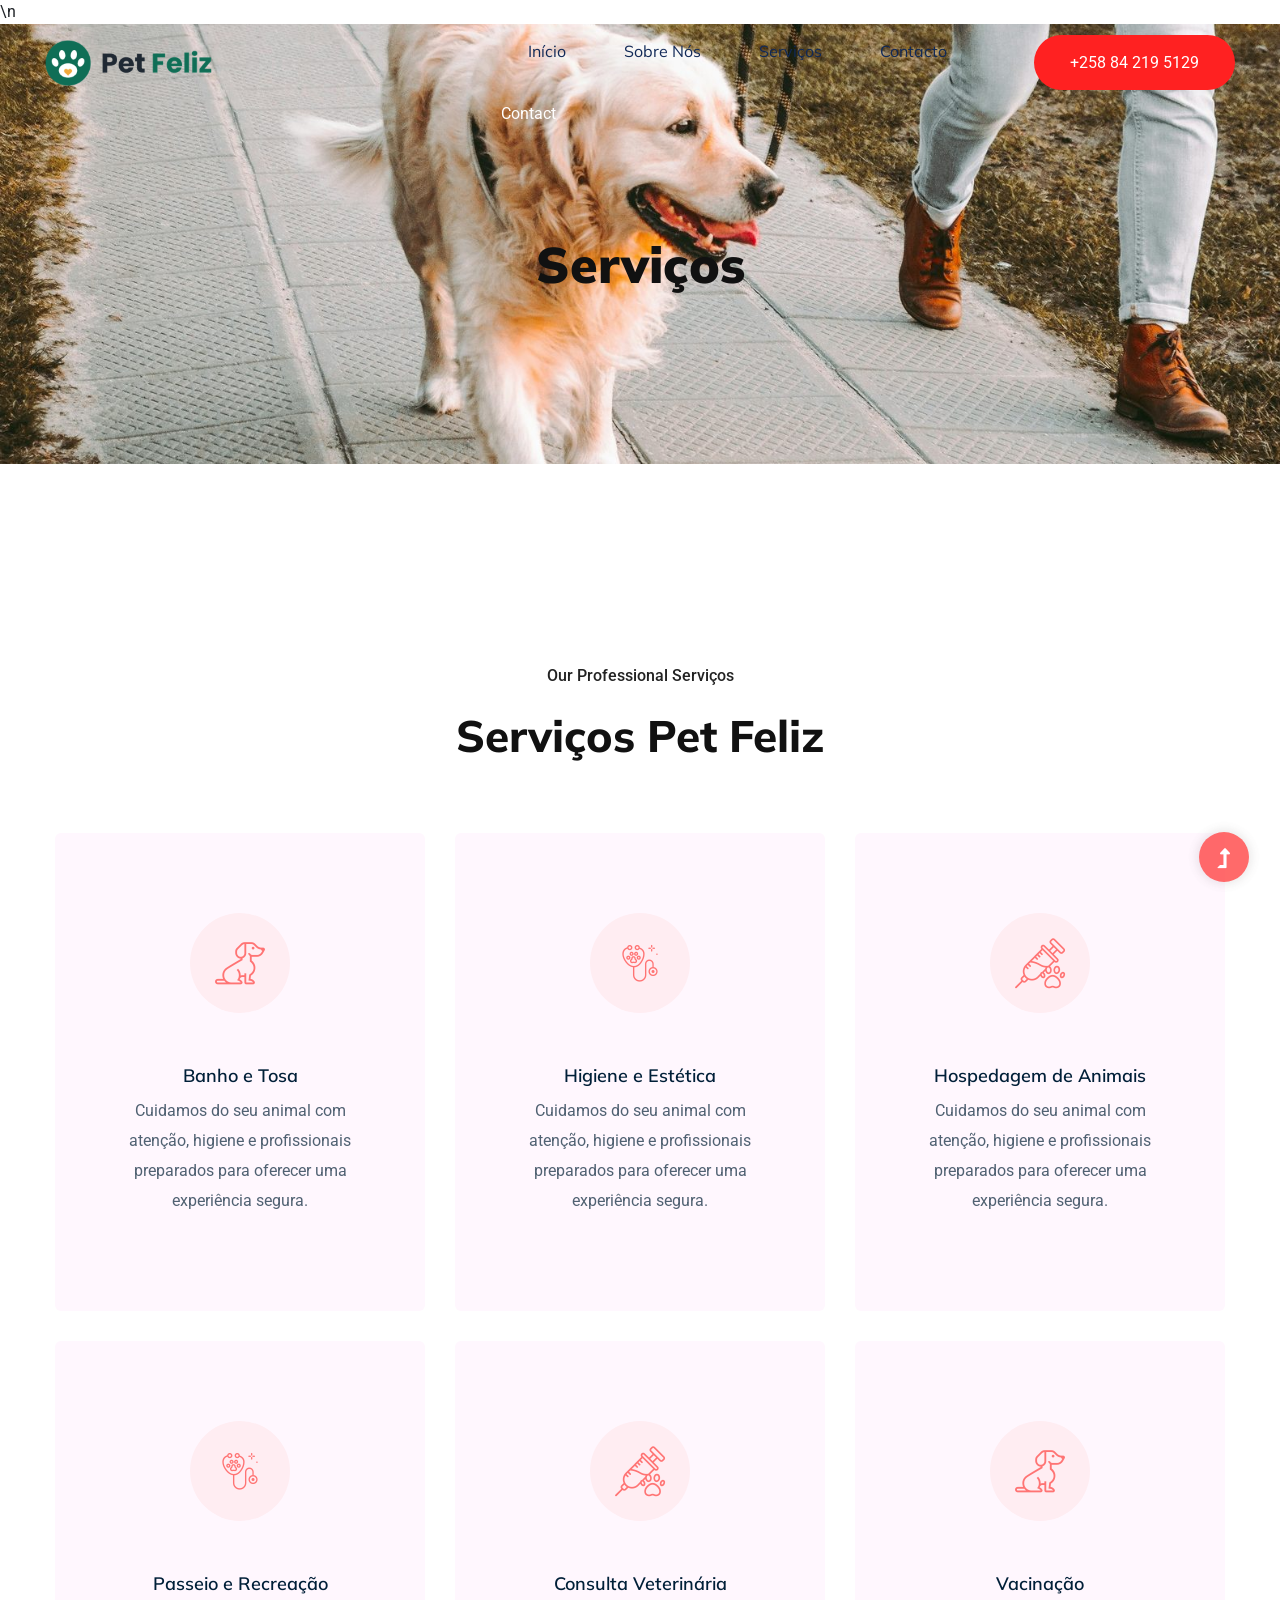
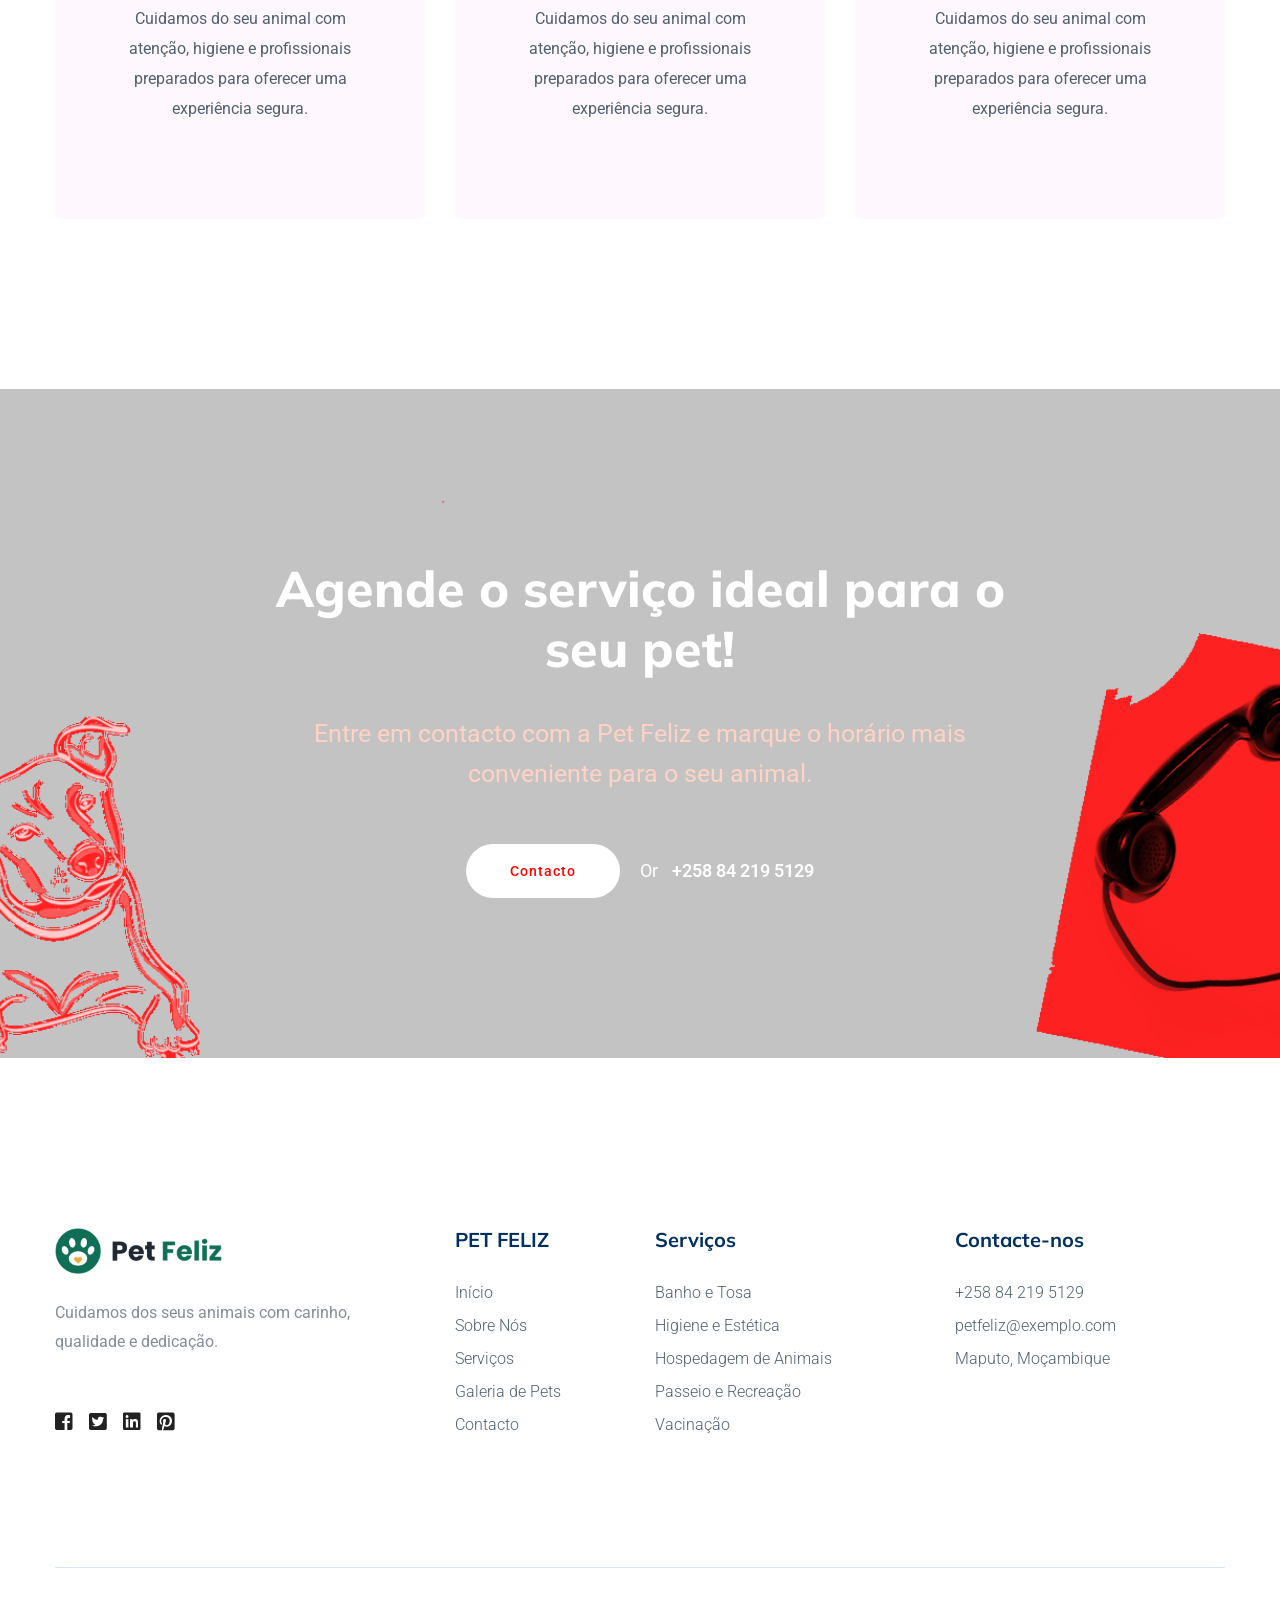
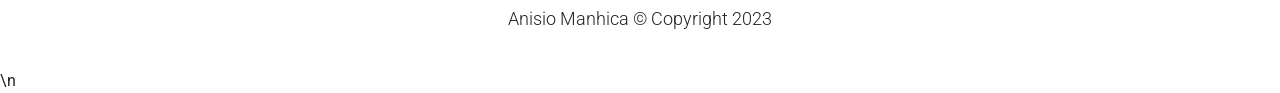
<file: PET_FELIZ_SITE/services.html>
<!DOCTYPE html>

<html class="no-js" lang="zxx">
<head>
<meta charset="utf-8"/>
<meta content="ie=edge" http-equiv="x-ua-compatible"/>
<title>PET FELIZ | Serviços de Pet Shop</title>
<meta content="" name="description"/>
<meta content="width=device-width, initial-scale=1" name="viewport"/>
<link href="img/favicon.ico" rel="shortcut icon" type="image/x-icon"/>
<!-- CSS here -->
<link href="css/bootstrap.min.css" rel="stylesheet"/>
<link href="css/owl.carousel.min.css" rel="stylesheet"/>
<link href="css/slicknav.css" rel="stylesheet"/>
<link href="css/flaticon.css" rel="stylesheet"/>
<link href="css/animate.min.css" rel="stylesheet"/>
<link href="css/magnific-popup.css" rel="stylesheet"/>
<link href="css/fontawesome-all.min.css" rel="stylesheet"/>
<link href="css/themify-icons.css" rel="stylesheet"/>
<link href="css/slick.css" rel="stylesheet"/>
<link href="css/nice-select.css" rel="stylesheet"/>
<link href="css/style.css" rel="stylesheet"/>
<link href="css/petshop-custom.css" rel="stylesheet"/>\n</head>
<body id="top">
<!-- Preloader Start -->
<div id="preloader-active">
<div class="preloader d-flex align-items-center justify-content-center">
<div class="preloader-inner position-relative">
<div class="preloader-circle"></div>
<div class="preloader-img pere-text">
<img alt="Logótipo Pet Feliz" src="img/logo.png" height="46"/>
</div>
</div>
</div>
</div>
<!-- Preloader Start -->
<header>
<!--? Header Start -->
<div class="header-area header-transparent">
<div class="main-header header-sticky">
<div class="container-fluid">
<div class="row align-items-center">
<!-- Logo -->
<div class="col-xl-2 col-lg-2 col-md-1">
<div class="logo">
<a href="index.html"><img alt="Logótipo Pet Feliz" src="img/logo.png" height="46"/></a>
</div>
</div>
<div class="col-xl-10 col-lg-10 col-md-10">
<div class="menu-main d-flex align-items-center justify-content-end">
<!-- Main-menu -->
<div class="main-menu f-right d-none d-lg-block">
<nav>
<ul id="navigation">
<li><a href="index.html">Início</a></li>
<li><a href="about.html">Sobre Nós</a></li>
<li><a href="services.html">Serviços</a></li>
<li><a href="contact.html">Contacto</a></li>
</ul>
<li><a href="contact.html">Contact</a></li>
</nav>
</div>
<div class="header-right-btn f-right d-none d-lg-block ml-30">
<a class="header-btn" href="tel:+258841234567">+258 84 219 5129</a>
</div>
</div>
</div>
<!-- Mobile Menu -->
<div class="col-12">
<div class="mobile_menu d-block d-lg-none"></div>
</div>
</div>
</div>
</div>
</div>
<!-- Header End -->
</header>
<main>
<!-- Hero Area Start -->
<div class="slider-area2 slider-height2 d-flex align-items-center">
<div class="container">
<div class="row">
<div class="col-xl-12">
<div class="hero-cap text-center pt-50">
<h2>Serviços</h2>
</div>
</div>
</div>
</div>
</div>
<!-- Hero Area End -->
<!--? Our Serviços Start -->
<div class="our-services section-padding30">
<div class="container">
<div class="row justify-content-sm-center">
<div class="cl-xl-7 col-lg-8 col-md-10">
<!-- Section Tittle -->
<div class="section-tittle text-center mb-70">
<span>Our Professional Serviços</span>
<h2>Serviços Pet Feliz</h2>
</div>
</div>
</div>
<div class="row">
<div class="col-lg-4 col-md-6 col-sm-6">
<div class="single-services text-center mb-30">
<div class="services-ion">
<span class="flaticon-animal-kingdom"></span>
</div>
<div class="services-cap">
<h5><a href="services.html">Banho e Tosa</a></h5>
<p>Cuidamos do seu animal com atenção, higiene e profissionais preparados para oferecer uma experiência segura.</p>
</div>
</div>
</div>
<div class="col-lg-4 col-md-6 col-sm-6">
<div class="single-services text-center mb-30">
<div class="services-ion">
<span class="flaticon-animals"></span>
</div>
<div class="services-cap">
<h5><a href="services.html">Higiene e Estética</a></h5>
<p>Cuidamos do seu animal com atenção, higiene e profissionais preparados para oferecer uma experiência segura.</p>
</div>
</div>
</div>
<div class="col-lg-4 col-md-6 col-sm-6">
<div class="single-services text-center mb-30">
<div class="services-ion">
<span class="flaticon-animals-1"></span>
</div>
<div class="services-cap">
<h5><a href="services.html">Hospedagem de Animais</a></h5>
<p>Cuidamos do seu animal com atenção, higiene e profissionais preparados para oferecer uma experiência segura.</p>
</div>
</div>
</div>
<div class="col-lg-4 col-md-6 col-sm-6">
<div class="single-services text-center mb-30">
<div class="services-ion">
<span class="flaticon-animals"></span>
</div>
<div class="services-cap">
<h5><a href="services.html">Passeio e Recreação</a></h5>
<p>Cuidamos do seu animal com atenção, higiene e profissionais preparados para oferecer uma experiência segura.</p>
</div>
</div>
</div>
<div class="col-lg-4 col-md-6 col-sm-6">
<div class="single-services text-center mb-30">
<div class="services-ion">
<span class="flaticon-animals-1"></span>
</div>
<div class="services-cap">
<h5><a href="services.html">Consulta Veterinária</a></h5>
<p>Cuidamos do seu animal com atenção, higiene e profissionais preparados para oferecer uma experiência segura.</p>
</div>
</div>
</div>
<div class="col-lg-4 col-md-6 col-sm-6">
<div class="single-services text-center mb-30">
<div class="services-ion">
<span class="flaticon-animal-kingdom"></span>
</div>
<div class="services-cap">
<h5><a href="services.html">Vacinação</a></h5>
<p>Cuidamos do seu animal com atenção, higiene e profissionais preparados para oferecer uma experiência segura.</p>
</div>
</div>
</div>
</div>
</div>
</div>
<!-- Our Serviços End -->
<!--? contact-animal-owner Start -->
<div class="contact-animal-owner section-bg" data-background="img/section_bg04.png">
<div class="container">
<div class="row justify-content-center">
<div class="col-lg-8">
<div class="contact_text text-center">
<div class="section_title text-center">
<h3>Agende o serviço ideal para o seu pet!</h3>
<p>Entre em contacto com a Pet Feliz e marque o horário mais conveniente para o seu animal.</p>
</div>
<div class="contact_btn d-flex align-items-center justify-content-center">
<a class="btn white-btn" href="contact.html">Contacto</a>
<p>Or<a href="tel:+258841234567"> +258 84 219 5129</a></p>
</div>
</div>
</div>
</div>
</div>
</div>
<!-- contact-animal-owner End -->
</main>
<footer>
<!-- Footer Start-->
<div class="footer-area footer-padding">
<div class="container">
<div class="row d-flex justify-content-between">
<div class="col-xl-4 col-lg-4 col-md-4 col-sm-6">
<div class="single-footer-caption mb-50">
<div class="single-footer-caption mb-30">
<!-- logo -->
<div class="footer-logo mb-25">
<a href="index.html"><img alt="Logótipo Pet Feliz" src="img/logo2_footer.png" height="46"/></a>
</div>
<div class="footer-tittle">
<div class="footer-pera">
<p>Cuidamos dos seus animais com carinho, qualidade e dedicação. </p>
</div>
</div>
<!-- social -->
<div class="footer-social">
<a href="https://www.facebook.com/sai4ull"><i class="fab fa-facebook-square"></i></a>
<a href="https://twitter.com/" rel="noopener" target="_blank"><i class="fab fa-twitter-square"></i></a>
<a href="https://www.linkedin.com/" rel="noopener" target="_blank"><i class="fab fa-linkedin"></i></a>
<a href="https://www.pinterest.com/" rel="noopener" target="_blank"><i class="fab fa-pinterest-square"></i></a>
</div>
</div>
</div>
</div>
<div class="col-xl-2 col-lg-2 col-md-4 col-sm-5">
<div class="single-footer-caption mb-50">
<div class="footer-tittle">
<h4>PET FELIZ</h4>
<ul>
<li><a href="index.html">Início</a></li>
<li><a href="about.html">Sobre Nós</a></li>
<li><a href="services.html">Serviços</a></li>
<li><a href="index.html#galeria">Galeria de Pets</a></li>
<li><a href="contact.html">  Contacto</a></li>
</ul>
</div>
</div>
</div>
<div class="col-xl-3 col-lg-3 col-md-4 col-sm-7">
<div class="single-footer-caption mb-50">
<div class="footer-tittle">
<h4>Serviços</h4>
<ul>
<li><a href="services.html">Banho e Tosa</a></li>
<li><a href="services.html">Higiene e Estética</a></li>
<li><a href="services.html">Hospedagem de Animais</a></li>
<li><a href="services.html">Passeio e Recreação</a></li>
<li><a href="services.html">Vacinação</a></li>
</ul>
</div>
</div>
</div>
<div class="col-xl-3 col-lg-3 col-md-4 col-sm-5">
<div class="single-footer-caption mb-50">
<div class="footer-tittle">
<h4>Contacte-nos</h4>
<ul>
<li><a href="tel:+258841234567">+258 84 219 5129</a></li>
<li><a href="mailto:petfeliz@exemplo.com"> petfeliz@exemplo.com</a></li>
<li><a href="https://www.google.com/maps/search/?api=1&amp;query=Maputo%2C%20Mozambique" rel="noopener" target="_blank">Maputo, Moçambique</a></li>
</ul>
</div>
</div>
</div>
</div>
</div>
</div>
<!-- footer-bottom area -->
<div class="footer-bottom-area">
<div class="container">
<div class="footer-border">
<div class="row d-flex align-items-center">
<div class="col-xl-12">
<div class="footer-copy-right text-center">
<p><!-- Link back to Colorlib can't be removed. Template is licensed under CC BY 3.0. -->
  Anisio Manhica © Copyright 2023
  <!-- Link back to Colorlib can't be removed. Template is licensed under CC BY 3.0. --></p>
</div>
</div>
</div>
</div>
</div>
</div>
<!-- Footer End-->
</footer>
<!-- Scroll Up -->
<div id="back-top">
<a href="#top" title="Go to Top"> <i class="fas fa-level-up-alt"></i></a>
</div>
<!-- JS here -->
<script src="./js/modernizr-3.5.0.min.js"></script>
<!-- Jquery, Popper, Bootstrap -->
<script src="./js/jquery-1.12.4.min.js"></script>
<script src="./js/popper.min.js"></script>
<script src="./js/bootstrap.min.js"></script>
<!-- Jquery Mobile Menu -->
<script src="./js/jquery.slicknav.min.js"></script>
<!-- Jquery Slick , Owl-Carousel Plugins -->
<script src="./js/owl.carousel.min.js"></script>
<script src="./js/slick.min.js"></script>
<!-- One Page, Animated-HeadLin -->
<script src="./js/wow.min.js"></script>
<script src="./js/animated.headline.js"></script>
<script src="./js/jquery.magnific-popup.js"></script>
<!-- Nice-select, sticky -->
<script src="./js/jquery.nice-select.min.js"></script>
<script src="./js/jquery.sticky.js"></script>
<!-- contact js -->
<script src="./js/contact.js"></script>
<script src="./js/jquery.form.js"></script>
<script src="./js/jquery.validate.min.js"></script>
<script src="./js/mail-script.js"></script>
<script src="./js/jquery.ajaxchimp.min.js"></script>
<!-- Jquery Plugins, main Jquery -->
<script src="./js/plugins.js"></script>
<script src="./js/main.js"></script>
<script src="js/petshop-validation.js"></script>\n</body>
</html>
</file>
<file: PET_FELIZ_SITE/css/flaticon.css>
/*
  	Flaticon icon font: Flaticon
  	Creation date: 30/04/2020 11:30
  	*/

@font-face {
  font-family: "Flaticon";
  src: url("../fonts/Flaticon.eot");
  src: url("../fonts/Flaticon.eot?#iefix") format("embedded-opentype"),
       url("../fonts/Flaticon.woff2") format("woff2"),
       url("../fonts/Flaticon.woff") format("woff"),
       url("../fonts/Flaticon.ttf") format("truetype"),
       url("../fonts/Flaticon.svg#Flaticon") format("svg");
  font-weight: normal;
  font-style: normal;
}

@media screen and (-webkit-min-device-pixel-ratio:0) {
  @font-face {
    font-family: "Flaticon";
    src: url("../fonts/Flaticon.svg#Flaticon") format("svg");
  }
}

[class^="flaticon-"]:before, [class*=" flaticon-"]:before,
[class^="flaticon-"]:after, [class*=" flaticon-"]:after {   
  font-family: Flaticon;
font-style: normal;
}

.flaticon-animal-kingdom:before { content: "\f100"; }
.flaticon-animals:before { content: "\f101"; }
.flaticon-animals-1:before { content: "\f102"; }
</file>
<file: PET_FELIZ_SITE/css/themify-icons.css>
@font-face {
	font-family: 'themify';
	src:url('../fonts/themify.eot?-fvbane');


	src:url('../fonts/themify.eot?#iefix-fvbane') format('embedded-opentype'),
		url('../fonts/themify.woff?-fvbane') format('woff'),
		url('../fonts/themify.ttf?-fvbane') format('truetype'),
		url('../fonts/themify.svg?-fvbane#themify') format('svg');
	font-weight: normal;
	font-style: normal;
}

[class^="ti-"], [class*=" ti-"] {
	font-family: 'themify';
	speak: none;
	font-style: normal;
	font-weight: normal;
	font-variant: normal;
	text-transform: none;
	line-height: 1;

	/* Better Font Rendering =========== */
	-webkit-font-smoothing: antialiased;
	-moz-osx-font-smoothing: grayscale;
}

.ti-wand:before {
	content: "\e600";
}
.ti-volume:before {
	content: "\e601";
}
.ti-user:before {
	content: "\e602";
}
.ti-unlock:before {
	content: "\e603";
}
.ti-unlink:before {
	content: "\e604";
}
.ti-trash:before {
	content: "\e605";
}
.ti-thought:before {
	content: "\e606";
}
.ti-target:before {
	content: "\e607";
}
.ti-tag:before {
	content: "\e608";
}
.ti-tablet:before {
	content: "\e609";
}
.ti-star:before {
	content: "\e60a";
}
.ti-spray:before {
	content: "\e60b";
}
.ti-signal:before {
	content: "\e60c";
}
.ti-shopping-cart:before {
	content: "\e60d";
}
.ti-shopping-cart-full:before {
	content: "\e60e";
}
.ti-settings:before {
	content: "\e60f";
}
.ti-search:before {
	content: "\e610";
}
.ti-zoom-in:before {
	content: "\e611";
}
.ti-zoom-out:before {
	content: "\e612";
}
.ti-cut:before {
	content: "\e613";
}
.ti-ruler:before {
	content: "\e614";
}
.ti-ruler-pencil:before {
	content: "\e615";
}
.ti-ruler-alt:before {
	content: "\e616";
}
.ti-bookmark:before {
	content: "\e617";
}
.ti-bookmark-alt:before {
	content: "\e618";
}
.ti-reload:before {
	content: "\e619";
}
.ti-plus:before {
	content: "\e61a";
}
.ti-pin:before {
	content: "\e61b";
}
.ti-pencil:before {
	content: "\e61c";
}
.ti-pencil-alt:before {
	content: "\e61d";
}
.ti-paint-roller:before {
	content: "\e61e";
}
.ti-paint-bucket:before {
	content: "\e61f";
}
.ti-na:before {
	content: "\e620";
}
.ti-mobile:before {
	content: "\e621";
}
.ti-minus:before {
	content: "\e622";
}
.ti-medall:before {
	content: "\e623";
}
.ti-medall-alt:before {
	content: "\e624";
}
.ti-marker:before {
	content: "\e625";
}
.ti-marker-alt:before {
	content: "\e626";
}
.ti-arrow-up:before {
	content: "\e627";
}
.ti-arrow-right:before {
	content: "\e628";
}
.ti-arrow-left:before {
	content: "\e629";
}
.ti-arrow-down:before {
	content: "\e62a";
}
.ti-lock:before {
	content: "\e62b";
}
.ti-location-arrow:before {
	content: "\e62c";
}
.ti-link:before {
	content: "\e62d";
}
.ti-layout:before {
	content: "\e62e";
}
.ti-layers:before {
	content: "\e62f";
}
.ti-layers-alt:before {
	content: "\e630";
}
.ti-key:before {
	content: "\e631";
}
.ti-import:before {
	content: "\e632";
}
.ti-image:before {
	content: "\e633";
}
.ti-heart:before {
	content: "\e634";
}
.ti-heart-broken:before {
	content: "\e635";
}
.ti-hand-stop:before {
	content: "\e636";
}
.ti-hand-open:before {
	content: "\e637";
}
.ti-hand-drag:before {
	content: "\e638";
}
.ti-folder:before {
	content: "\e639";
}
.ti-flag:before {
	content: "\e63a";
}
.ti-flag-alt:before {
	content: "\e63b";
}
.ti-flag-alt-2:before {
	content: "\e63c";
}
.ti-eye:before {
	content: "\e63d";
}
.ti-export:before {
	content: "\e63e";
}
.ti-exchange-vertical:before {
	content: "\e63f";
}
.ti-desktop:before {
	content: "\e640";
}
.ti-cup:before {
	content: "\e641";
}
.ti-crown:before {
	content: "\e642";
}
.ti-comments:before {
	content: "\e643";
}
.ti-comment:before {
	content: "\e644";
}
.ti-comment-alt:before {
	content: "\e645";
}
.ti-close:before {
	content: "\e646";
}
.ti-clip:before {
	content: "\e647";
}
.ti-angle-up:before {
	content: "\e648";
}
.ti-angle-right:before {
	content: "\e649";
}
.ti-angle-left:before {
	content: "\e64a";
}
.ti-angle-down:before {
	content: "\e64b";
}
.ti-check:before {
	content: "\e64c";
}
.ti-check-box:before {
	content: "\e64d";
}
.ti-camera:before {
	content: "\e64e";
}
.ti-announcement:before {
	content: "\e64f";
}
.ti-brush:before {
	content: "\e650";
}
.ti-briefcase:before {
	content: "\e651";
}
.ti-bolt:before {
	content: "\e652";
}
.ti-bolt-alt:before {
	content: "\e653";
}
.ti-blackboard:before {
	content: "\e654";
}
.ti-bag:before {
	content: "\e655";
}
.ti-move:before {
	content: "\e656";
}
.ti-arrows-vertical:before {
	content: "\e657";
}
.ti-arrows-horizontal:before {
	content: "\e658";
}
.ti-fullscreen:before {
	content: "\e659";
}
.ti-arrow-top-right:before {
	content: "\e65a";
}
.ti-arrow-top-left:before {
	content: "\e65b";
}
.ti-arrow-circle-up:before {
	content: "\e65c";
}
.ti-arrow-circle-right:before {
	content: "\e65d";
}
.ti-arrow-circle-left:before {
	content: "\e65e";
}
.ti-arrow-circle-down:before {
	content: "\e65f";
}
.ti-angle-double-up:before {
	content: "\e660";
}
.ti-angle-double-right:before {
	content: "\e661";
}
.ti-angle-double-left:before {
	content: "\e662";
}
.ti-angle-double-down:before {
	content: "\e663";
}
.ti-zip:before {
	content: "\e664";
}
.ti-world:before {
	content: "\e665";
}
.ti-wheelchair:before {
	content: "\e666";
}
.ti-view-list:before {
	content: "\e667";
}
.ti-view-list-alt:before {
	content: "\e668";
}
.ti-view-grid:before {
	content: "\e669";
}
.ti-uppercase:before {
	content: "\e66a";
}
.ti-upload:before {
	content: "\e66b";
}
.ti-underline:before {
	content: "\e66c";
}
.ti-truck:before {
	content: "\e66d";
}
.ti-timer:before {
	content: "\e66e";
}
.ti-ticket:before {
	content: "\e66f";
}
.ti-thumb-up:before {
	content: "\e670";
}
.ti-thumb-down:before {
	content: "\e671";
}
.ti-text:before {
	content: "\e672";
}
.ti-stats-up:before {
	content: "\e673";
}
.ti-stats-down:before {
	content: "\e674";
}
.ti-split-v:before {
	content: "\e675";
}
.ti-split-h:before {
	content: "\e676";
}
.ti-smallcap:before {
	content: "\e677";
}
.ti-shine:before {
	content: "\e678";
}
.ti-shift-right:before {
	content: "\e679";
}
.ti-shift-left:before {
	content: "\e67a";
}
.ti-shield:before {
	content: "\e67b";
}
.ti-notepad:before {
	content: "\e67c";
}
.ti-server:before {
	content: "\e67d";
}
.ti-quote-right:before {
	content: "\e67e";
}
.ti-quote-left:before {
	content: "\e67f";
}
.ti-pulse:before {
	content: "\e680";
}
.ti-printer:before {
	content: "\e681";
}
.ti-power-off:before {
	content: "\e682";
}
.ti-plug:before {
	content: "\e683";
}
.ti-pie-chart:before {
	content: "\e684";
}
.ti-paragraph:before {
	content: "\e685";
}
.ti-panel:before {
	content: "\e686";
}
.ti-package:before {
	content: "\e687";
}
.ti-music:before {
	content: "\e688";
}
.ti-music-alt:before {
	content: "\e689";
}
.ti-mouse:before {
	content: "\e68a";
}
.ti-mouse-alt:before {
	content: "\e68b";
}
.ti-money:before {
	content: "\e68c";
}
.ti-microphone:before {
	content: "\e68d";
}
.ti-menu:before {
	content: "\e68e";
}
.ti-menu-alt:before {
	content: "\e68f";
}
.ti-map:before {
	content: "\e690";
}
.ti-map-alt:before {
	content: "\e691";
}
.ti-loop:before {
	content: "\e692";
}
.ti-location-pin:before {
	content: "\e693";
}
.ti-list:before {
	content: "\e694";
}
.ti-light-bulb:before {
	content: "\e695";
}
.ti-Italic:before {
	content: "\e696";
}
.ti-info:before {
	content: "\e697";
}
.ti-infinite:before {
	content: "\e698";
}
.ti-id-badge:before {
	content: "\e699";
}
.ti-hummer:before {
	content: "\e69a";
}
.ti-home:before {
	content: "\e69b";
}
.ti-help:before {
	content: "\e69c";
}
.ti-headphone:before {
	content: "\e69d";
}
.ti-harddrives:before {
	content: "\e69e";
}
.ti-harddrive:before {
	content: "\e69f";
}
.ti-gift:before {
	content: "\e6a0";
}
.ti-game:before {
	content: "\e6a1";
}
.ti-filter:before {
	content: "\e6a2";
}
.ti-files:before {
	content: "\e6a3";
}
.ti-file:before {
	content: "\e6a4";
}
.ti-eraser:before {
	content: "\e6a5";
}
.ti-envelope:before {
	content: "\e6a6";
}
.ti-download:before {
	content: "\e6a7";
}
.ti-direction:before {
	content: "\e6a8";
}
.ti-direction-alt:before {
	content: "\e6a9";
}
.ti-dashboard:before {
	content: "\e6aa";
}
.ti-control-stop:before {
	content: "\e6ab";
}
.ti-control-shuffle:before {
	content: "\e6ac";
}
.ti-control-play:before {
	content: "\e6ad";
}
.ti-control-pause:before {
	content: "\e6ae";
}
.ti-control-forward:before {
	content: "\e6af";
}
.ti-control-backward:before {
	content: "\e6b0";
}
.ti-cloud:before {
	content: "\e6b1";
}
.ti-cloud-up:before {
	content: "\e6b2";
}
.ti-cloud-down:before {
	content: "\e6b3";
}
.ti-clipboard:before {
	content: "\e6b4";
}
.ti-car:before {
	content: "\e6b5";
}
.ti-calendar:before {
	content: "\e6b6";
}
.ti-book:before {
	content: "\e6b7";
}
.ti-bell:before {
	content: "\e6b8";
}
.ti-basketball:before {
	content: "\e6b9";
}
.ti-bar-chart:before {
	content: "\e6ba";
}
.ti-bar-chart-alt:before {
	content: "\e6bb";
}
.ti-back-right:before {
	content: "\e6bc";
}
.ti-back-left:before {
	content: "\e6bd";
}
.ti-arrows-corner:before {
	content: "\e6be";
}
.ti-archive:before {
	content: "\e6bf";
}
.ti-anchor:before {
	content: "\e6c0";
}
.ti-align-right:before {
	content: "\e6c1";
}
.ti-align-left:before {
	content: "\e6c2";
}
.ti-align-justify:before {
	content: "\e6c3";
}
.ti-align-center:before {
	content: "\e6c4";
}
.ti-alert:before {
	content: "\e6c5";
}
.ti-alarm-clock:before {
	content: "\e6c6";
}
.ti-agenda:before {
	content: "\e6c7";
}
.ti-write:before {
	content: "\e6c8";
}
.ti-window:before {
	content: "\e6c9";
}
.ti-widgetized:before {
	content: "\e6ca";
}
.ti-widget:before {
	content: "\e6cb";
}
.ti-widget-alt:before {
	content: "\e6cc";
}
.ti-wallet:before {
	content: "\e6cd";
}
.ti-video-clapper:before {
	content: "\e6ce";
}
.ti-video-camera:before {
	content: "\e6cf";
}
.ti-vector:before {
	content: "\e6d0";
}
.ti-themify-logo:before {
	content: "\e6d1";
}
.ti-themify-favicon:before {
	content: "\e6d2";
}
.ti-themify-favicon-alt:before {
	content: "\e6d3";
}
.ti-support:before {
	content: "\e6d4";
}
.ti-stamp:before {
	content: "\e6d5";
}
.ti-split-v-alt:before {
	content: "\e6d6";
}
.ti-slice:before {
	content: "\e6d7";
}
.ti-shortcode:before {
	content: "\e6d8";
}
.ti-shift-right-alt:before {
	content: "\e6d9";
}
.ti-shift-left-alt:before {
	content: "\e6da";
}
.ti-ruler-alt-2:before {
	content: "\e6db";
}
.ti-receipt:before {
	content: "\e6dc";
}
.ti-pin2:before {
	content: "\e6dd";
}
.ti-pin-alt:before {
	content: "\e6de";
}
.ti-pencil-alt2:before {
	content: "\e6df";
}
.ti-palette:before {
	content: "\e6e0";
}
.ti-more:before {
	content: "\e6e1";
}
.ti-more-alt:before {
	content: "\e6e2";
}
.ti-microphone-alt:before {
	content: "\e6e3";
}
.ti-magnet:before {
	content: "\e6e4";
}
.ti-line-double:before {
	content: "\e6e5";
}
.ti-line-dotted:before {
	content: "\e6e6";
}
.ti-line-dashed:before {
	content: "\e6e7";
}
.ti-layout-width-full:before {
	content: "\e6e8";
}
.ti-layout-width-default:before {
	content: "\e6e9";
}
.ti-layout-width-default-alt:before {
	content: "\e6ea";
}
.ti-layout-tab:before {
	content: "\e6eb";
}
.ti-layout-tab-window:before {
	content: "\e6ec";
}
.ti-layout-tab-v:before {
	content: "\e6ed";
}
.ti-layout-tab-min:before {
	content: "\e6ee";
}
.ti-layout-slider:before {
	content: "\e6ef";
}
.ti-layout-slider-alt:before {
	content: "\e6f0";
}
.ti-layout-sidebar-right:before {
	content: "\e6f1";
}
.ti-layout-sidebar-none:before {
	content: "\e6f2";
}
.ti-layout-sidebar-left:before {
	content: "\e6f3";
}
.ti-layout-placeholder:before {
	content: "\e6f4";
}
.ti-layout-menu:before {
	content: "\e6f5";
}
.ti-layout-menu-v:before {
	content: "\e6f6";
}
.ti-layout-menu-separated:before {
	content: "\e6f7";
}
.ti-layout-menu-full:before {
	content: "\e6f8";
}
.ti-layout-media-right-alt:before {
	content: "\e6f9";
}
.ti-layout-media-right:before {
	content: "\e6fa";
}
.ti-layout-media-overlay:before {
	content: "\e6fb";
}
.ti-layout-media-overlay-alt:before {
	content: "\e6fc";
}
.ti-layout-media-overlay-alt-2:before {
	content: "\e6fd";
}
.ti-layout-media-left-alt:before {
	content: "\e6fe";
}
.ti-layout-media-left:before {
	content: "\e6ff";
}
.ti-layout-media-center-alt:before {
	content: "\e700";
}
.ti-layout-media-center:before {
	content: "\e701";
}
.ti-layout-list-thumb:before {
	content: "\e702";
}
.ti-layout-list-thumb-alt:before {
	content: "\e703";
}
.ti-layout-list-post:before {
	content: "\e704";
}
.ti-layout-list-large-image:before {
	content: "\e705";
}
.ti-layout-line-solid:before {
	content: "\e706";
}
.ti-layout-grid4:before {
	content: "\e707";
}
.ti-layout-grid3:before {
	content: "\e708";
}
.ti-layout-grid2:before {
	content: "\e709";
}
.ti-layout-grid2-thumb:before {
	content: "\e70a";
}
.ti-layout-cta-right:before {
	content: "\e70b";
}
.ti-layout-cta-left:before {
	content: "\e70c";
}
.ti-layout-cta-center:before {
	content: "\e70d";
}
.ti-layout-cta-btn-right:before {
	content: "\e70e";
}
.ti-layout-cta-btn-left:before {
	content: "\e70f";
}
.ti-layout-column4:before {
	content: "\e710";
}
.ti-layout-column3:before {
	content: "\e711";
}
.ti-layout-column2:before {
	content: "\e712";
}
.ti-layout-accordion-separated:before {
	content: "\e713";
}
.ti-layout-accordion-merged:before {
	content: "\e714";
}
.ti-layout-accordion-list:before {
	content: "\e715";
}
.ti-ink-pen:before {
	content: "\e716";
}
.ti-info-alt:before {
	content: "\e717";
}
.ti-help-alt:before {
	content: "\e718";
}
.ti-headphone-alt:before {
	content: "\e719";
}
.ti-hand-point-up:before {
	content: "\e71a";
}
.ti-hand-point-right:before {
	content: "\e71b";
}
.ti-hand-point-left:before {
	content: "\e71c";
}
.ti-hand-point-down:before {
	content: "\e71d";
}
.ti-gallery:before {
	content: "\e71e";
}
.ti-face-smile:before {
	content: "\e71f";
}
.ti-face-sad:before {
	content: "\e720";
}
.ti-credit-card:before {
	content: "\e721";
}
.ti-control-skip-forward:before {
	content: "\e722";
}
.ti-control-skip-backward:before {
	content: "\e723";
}
.ti-control-record:before {
	content: "\e724";
}
.ti-control-eject:before {
	content: "\e725";
}
.ti-comments-smiley:before {
	content: "\e726";
}
.ti-brush-alt:before {
	content: "\e727";
}
.ti-youtube:before {
	content: "\e728";
}
.ti-vimeo:before {
	content: "\e729";
}
.ti-twitter:before {
	content: "\e72a";
}
.ti-time:before {
	content: "\e72b";
}
.ti-tumblr:before {
	content: "\e72c";
}
.ti-skype:before {
	content: "\e72d";
}
.ti-share:before {
	content: "\e72e";
}
.ti-share-alt:before {
	content: "\e72f";
}
.ti-rocket:before {
	content: "\e730";
}
.ti-pinterest:before {
	content: "\e731";
}
.ti-new-window:before {
	content: "\e732";
}
.ti-microsoft:before {
	content: "\e733";
}
.ti-list-ol:before {
	content: "\e734";
}
.ti-linkedin:before {
	content: "\e735";
}
.ti-layout-sidebar-2:before {
	content: "\e736";
}
.ti-layout-grid4-alt:before {
	content: "\e737";
}
.ti-layout-grid3-alt:before {
	content: "\e738";
}
.ti-layout-grid2-alt:before {
	content: "\e739";
}
.ti-layout-column4-alt:before {
	content: "\e73a";
}
.ti-layout-column3-alt:before {
	content: "\e73b";
}
.ti-layout-column2-alt:before {
	content: "\e73c";
}
.ti-instagram:before {
	content: "\e73d";
}
.ti-google:before {
	content: "\e73e";
}
.ti-github:before {
	content: "\e73f";
}
.ti-flickr:before {
	content: "\e740";
}
.ti-facebook:before {
	content: "\e741";
}
.ti-dropbox:before {
	content: "\e742";
}
.ti-dribbble:before {
	content: "\e743";
}
.ti-apple:before {
	content: "\e744";
}
.ti-android:before {
	content: "\e745";
}
.ti-save:before {
	content: "\e746";
}
.ti-save-alt:before {
	content: "\e747";
}
.ti-yahoo:before {
	content: "\e748";
}
.ti-wordpress:before {
	content: "\e749";
}
.ti-vimeo-alt:before {
	content: "\e74a";
}
.ti-twitter-alt:before {
	content: "\e74b";
}
.ti-tumblr-alt:before {
	content: "\e74c";
}
.ti-trello:before {
	content: "\e74d";
}
.ti-stack-overflow:before {
	content: "\e74e";
}
.ti-soundcloud:before {
	content: "\e74f";
}
.ti-sharethis:before {
	content: "\e750";
}
.ti-sharethis-alt:before {
	content: "\e751";
}
.ti-reddit:before {
	content: "\e752";
}
.ti-pinterest-alt:before {
	content: "\e753";
}
.ti-microsoft-alt:before {
	content: "\e754";
}
.ti-linux:before {
	content: "\e755";
}
.ti-jsfiddle:before {
	content: "\e756";
}
.ti-joomla:before {
	content: "\e757";
}
.ti-html5:before {
	content: "\e758";
}
.ti-flickr-alt:before {
	content: "\e759";
}
.ti-email:before {
	content: "\e75a";
}
.ti-drupal:before {
	content: "\e75b";
}
.ti-dropbox-alt:before {
	content: "\e75c";
}
.ti-css3:before {
	content: "\e75d";
}
.ti-rss:before {
	content: "\e75e";
}
.ti-rss-alt:before {
	content: "\e75f";
}
</file>
<file: PET_FELIZ_SITE/css/nice-select.css>
.nice-select {
  -webkit-tap-highlight-color: transparent;
  background-color: #fff;
  border-radius: 5px;
  border: solid 1px #e8e8e8;
  box-sizing: border-box;
  clear: both;
  cursor: pointer;
  display: block;
  float: left;
  font-family: inherit;
  font-size: 14px;
  font-weight: normal;
  height: 42px;
  line-height: 40px;
  outline: none;
  padding-left: 18px;
  padding-right: 30px;
  position: relative;
  text-align: left !important;
  -webkit-transition: all 0.2s ease-in-out;
  transition: all 0.2s ease-in-out;
  -webkit-user-select: none;
     -moz-user-select: none;
      -ms-user-select: none;
          user-select: none;
  white-space: nowrap;
  width: auto; }
  .nice-select:hover {
    border-color: #dbdbdb; }
  .nice-select:active, .nice-select.open, .nice-select:focus {
    border-color: #999; }
  .nice-select:after {
    border-bottom: 2px solid #999;
    border-right: 2px solid #999;
    content: '';
    display: block;
    height: 5px;
    margin-top: -4px;
    pointer-events: none;
    position: absolute;
    right: 12px;
    top: 50%;
    -webkit-transform-origin: 66% 66%;
        -ms-transform-origin: 66% 66%;
            transform-origin: 66% 66%;
    -webkit-transform: rotate(45deg);
        -ms-transform: rotate(45deg);
            transform: rotate(45deg);
    -webkit-transition: all 0.15s ease-in-out;
    transition: all 0.15s ease-in-out;
    width: 5px; }
  .nice-select.open:after {
    -webkit-transform: rotate(-135deg);
        -ms-transform: rotate(-135deg);
            transform: rotate(-135deg); }
  .nice-select.open .list {
    opacity: 1;
    pointer-events: auto;
    -webkit-transform: scale(1) translateY(0);
        -ms-transform: scale(1) translateY(0);
            transform: scale(1) translateY(0); }
  .nice-select.disabled {
    border-color: #ededed;
    color: #999;
    pointer-events: none; }
    .nice-select.disabled:after {
      border-color: #cccccc; }
  .nice-select.wide {
    width: 100%; }
    .nice-select.wide .list {
      left: 0 !important;
      right: 0 !important; }
  .nice-select.right {
    float: right; }
    .nice-select.right .list {
      left: auto;
      right: 0; }
  .nice-select.small {
    font-size: 12px;
    height: 36px;
    line-height: 34px; }
    .nice-select.small:after {
      height: 4px;
      width: 4px; }
    .nice-select.small .option {
      line-height: 34px;
      min-height: 34px; }
  .nice-select .list {
    background-color: #fff;
    border-radius: 5px;
    box-shadow: 0 0 0 1px rgba(68, 68, 68, 0.11);
    box-sizing: border-box;
    margin-top: 4px;
    opacity: 0;
    overflow: hidden;
    padding: 0;
    pointer-events: none;
    position: absolute;
    top: 100%;
    left: 0;
    -webkit-transform-origin: 50% 0;
        -ms-transform-origin: 50% 0;
            transform-origin: 50% 0;
    -webkit-transform: scale(0.75) translateY(-21px);
        -ms-transform: scale(0.75) translateY(-21px);
            transform: scale(0.75) translateY(-21px);
    -webkit-transition: all 0.2s cubic-bezier(0.5, 0, 0, 1.25), opacity 0.15s ease-out;
    transition: all 0.2s cubic-bezier(0.5, 0, 0, 1.25), opacity 0.15s ease-out;
    z-index: 9; }
    .nice-select .list:hover .option:not(:hover) {
      background-color: transparent !important; }
  .nice-select .option {
    cursor: pointer;
    font-weight: 400;
    line-height: 40px;
    list-style: none;
    min-height: 40px;
    outline: none;
    padding-left: 18px;
    padding-right: 29px;
    text-align: left;
    -webkit-transition: all 0.2s;
    transition: all 0.2s; }
    .nice-select .option:hover, .nice-select .option.focus, .nice-select .option.selected.focus {
      background-color: #f6f6f6; }
    .nice-select .option.selected {
      font-weight: bold; }
    .nice-select .option.disabled {
      background-color: transparent;
      color: #999;
      cursor: default; }

.no-csspointerevents .nice-select .list {
  display: none; }

.no-csspointerevents .nice-select.open .list {
  display: block; }
</file>
<file: PET_FELIZ_SITE/css/style.css>
@import url("https://fonts.googleapis.com/css?family=Muli:300,400,500,600,700,800,900|Roboto:100,300,400,500&display=swap");.white-bg{background:#ffffff}.gray-bg{background:#f5f5f5}.gray-bg{background:#f7f7fd}.white-bg{background:#fff}.black-bg{background:#16161a}.theme-bg{background:#ff2121}.brand-bg{background:#f1f4fa}.testimonial-bg{background:#f9fafc}.white-color{color:#fff}.black-color{color:#16161a}.theme-color{color:#ff2121}.boxed-btn{background:#fff;color:#ff2121 !important;display:inline-block;padding:18px 44px;font-family:"Muli",sans-serif;font-size:14px;font-weight:400;border:0;border:1px solid #ff2121;letter-spacing:3px;text-align:center;color:#ff2121;text-transform:uppercase;cursor:pointer}.boxed-btn:hover{background:#ff2121;color:#fff !important;border:1px solid #ff2121}.boxed-btn:focus{outline:none}.boxed-btn.large-width{width:220px}[data-overlay]{position:relative;background-size:cover;background-repeat:no-repeat;background-position:center center}[data-overlay]::before{position:absolute;left:0;top:0;right:0;bottom:0;content:""}[data-opacity="1"]::before{opacity:0.1}[data-opacity="2"]::before{opacity:0.2}[data-opacity="3"]::before{opacity:0.3}[data-opacity="4"]::before{opacity:0.4}[data-opacity="5"]::before{opacity:0.5}[data-opacity="6"]::before{opacity:0.6}[data-opacity="7"]::before{opacity:0.7}[data-opacity="8"]::before{opacity:0.8}[data-opacity="9"]::before{opacity:0.9}body{font-family:"Roboto",sans-serif;font-weight:normal;font-style:normal}h1,h2,h3,h4,h5,h6{font-family:"Muli",sans-serif;color:#0b1c39;margin-top:0px;font-style:normal;font-weight:500;text-transform:normal}p{font-family:"Roboto",sans-serif;color:#506172;font-size:16px;line-height:30px;margin-bottom:15px;font-weight:normal}.bg-img-1{background-image:none}.bg-img-2{background-image:none}.cta-bg-1{background-image:none}.img{max-width:100%;-webkit-transition:all .3s ease-out 0s;-moz-transition:all .3s ease-out 0s;-ms-transition:all .3s ease-out 0s;-o-transition:all .3s ease-out 0s;transition:all .3s ease-out 0s}.f-left{float:left}.f-right{float:right}.fix{overflow:hidden}.clear{clear:both}a,.button{-webkit-transition:all .3s ease-out 0s;-moz-transition:all .3s ease-out 0s;-ms-transition:all .3s ease-out 0s;-o-transition:all .3s ease-out 0s;transition:all .3s ease-out 0s}a:focus,.button:focus{text-decoration:none;outline:none}a{color:#635c5c}a:hover{color:#fff}a:focus,a:hover,.portfolio-cat a:hover,.footer -menu li a:hover{text-decoration:none}a,button{color:#fff;outline:medium none}button:focus,input:focus,input:focus,textarea,textarea:focus{outline:0}.uppercase{text-transform:uppercase}input:focus::-moz-placeholder{opacity:0;-webkit-transition:.4s;-o-transition:.4s;transition:.4s}.capitalize{text-transform:capitalize}h1 a,h2 a,h3 a,h4 a,h5 a,h6 a{color:inherit}ul{margin:0px;padding:0px}li{list-style:none}hr{border-bottom:1px solid #eceff8;border-top:0 none;margin:30px 0;padding:0}.theme-overlay{position:relative}.theme-overlay::before{background:#1696e7 none repeat scroll 0 0;content:"";height:100%;left:0;opacity:0.6;position:absolute;top:0;width:100%}.overlay{position:relative;z-index:0}.overlay::before{position:absolute;content:"";top:0;left:0;width:100%;height:100%;z-index:-1}.overlay2{position:relative;z-index:0}.overlay2::before{position:absolute;content:"";background-color:#2E2200;top:0;left:0;width:100%;height:100%;z-index:-1;opacity:0.5}.section-padding{padding-top:120px;padding-bottom:120px}.separator{border-top:1px solid #f2f2f2}.mb-90{margin-bottom:90px}@media (max-width: 767px){.mb-90{margin-bottom:30px}}@media (min-width: 768px) and (max-width: 991px){.mb-90{margin-bottom:45px}}.owl-carousel .owl-nav div{background:rgba(255,255,255,0.8) none repeat scroll 0 0;height:40px;left:20px;line-height:40px;font-size:22px;color:#646464;opacity:1;visibility:visible;position:absolute;text-align:center;top:50%;transform:translateY(-50%);transition:all 0.3s ease 0s;width:40px}.owl-carousel .owl-nav div.owl-next{left:auto;right:-30px}.owl-carousel .owl-nav div.owl-next i{position:relative;right:0;top:1px}.owl-carousel .owl-nav div.owl-prev i{position:relative;right:1px;top:0px}.owl-carousel:hover .owl-nav div{opacity:1;visibility:visible}.owl-carousel:hover .owl-nav div:hover{color:#fff;background:#ff3500}.btn{background:#232024;text-transform:capitalize;color:#fff;font-size:14px;font-weight:500;padding:27px 44px;border-radius:30px;-moz-user-select:none;cursor:pointer;display:inline-block;letter-spacing:1px;line-height:0;margin-bottom:0;padding:27px 44px;cursor:pointer;transition:color 0.4s linear;position:relative;z-index:1;border:0;overflow:hidden;margin:0}.btn::before{content:"";position:absolute;left:0;top:0;width:102%;height:102%;background:#ff2121;z-index:1;border-radius:5px;transition:transform 0.5s;transition-timing-function:ease;transform-origin:0 0;transition-timing-function:cubic-bezier(0.5, 1.6, 0.4, 0.7);transform:scaleX(0);border-radius:26px}.btn:hover::before{transform:scaleX(1);color:#fff !important;z-index:-1}.header-btn{background:#ff2121;padding:27px 36px;padding:18px 36px;border-radius:30px}.btn2{padding:55px 94px;cursor:pointer}@media only screen and (min-width: 1200px) and (max-width: 1300px){.btn2{padding:55px 70px}}.btn-black{background:#0b1416;padding:30px 36px;box-shadow:0px 10px 30px 0px rgba(249,248,249,0.1)}.btn.focus,.btn:focus{outline:0;box-shadow:none}.white-btn{background:#fff;color:red !important}.white-btn::before{background:#000}.border-btn{border:2px solid #ff2121;color:#ff2121;font:"Muli",sans-serif;background:none;border-radius:5px;-moz-user-select:none;padding:28px 50px;margin:10px;text-transform:uppercase;cursor:pointer;display:inline-block;font-size:14px;font-weight:500;letter-spacing:1px;margin-bottom:0;position:relative;transition:color 0.4s linear;position:relative;overflow:hidden;margin:0}.border-btn::before{border:2px solid transparent;content:"";position:absolute;left:0;top:0;width:100%;height:100%;background:#ff2121;z-index:-1;transition:transform 0.5s;transition-timing-function:ease;transform-origin:0 0;transition-timing-function:cubic-bezier(0.5, 1.6, 0.4, 0.7);transform:scaleY(0);border-radius:0}.border-btn:hover::before{transform:scaleY(1);order:2px solid transparent}.send-btn{background:#ff2121;color:#fff;font-size:14px;width:100%;height:55px;border:none;border-radius:5px;cursor:pointer;transition:color 0.4s linear;position:relative;overflow:hidden;z-index:1}.send-btn::before{border:2px solid transparent;content:"";position:absolute;left:0;top:0;width:100%;height:100%;background:#e6373d;color:#ff2121;z-index:-1;transition:transform 0.5s;transition-timing-function:ease;transform-origin:0 0;transition-timing-function:cubic-bezier(0.5, 1.6, 0.4, 0.7);transform:scaleX(0)}.send-btn:hover::before{transform:scaleY(1);order:2px solid transparent;color:red}.breadcrumb>.active{color:#888}#scrollUp,#back-top{background:#ff2121;height:50px;width:50px;right:31px;bottom:18px;position:fixed;color:#fff;font-size:20px;text-align:center;border-radius:50%;line-height:48px;border:2px solid transparent;box-shadow:0 0 10px 3px rgba(108,98,98,0.2)}@media (max-width: 575px){#scrollUp,#back-top{right:16px}}#scrollUp a i,#back-top a i{display:block;line-height:50px}#scrollUp:hover{color:#fff}.sticky-bar{left:0;margin:auto;position:fixed;top:0;width:100%;-webkit-box-shadow:0 10px 15px rgba(25,25,25,0.1);box-shadow:0 10px 15px rgba(25,25,25,0.1);z-index:9999;-webkit-animation:300ms ease-in-out 0s normal none 1 running fadeInDown;animation:300ms ease-in-out 0s normal none 1 running fadeInDown;-webkit-box-shadow:0 10px 15px rgba(25,25,25,0.1);background:#fff}.mt-5{margin-top:5px}.mt-10{margin-top:10px}.mt-15{margin-top:15px}.mt-20{margin-top:20px}.mt-25{margin-top:25px}.mt-30{margin-top:30px}.mt-35{margin-top:35px}.mt-40{margin-top:40px}.mt-45{margin-top:45px}.mt-50{margin-top:50px}.mt-55{margin-top:55px}.mt-60{margin-top:60px}.mt-65{margin-top:65px}.mt-70{margin-top:70px}.mt-75{margin-top:75px}.mt-80{margin-top:80px}.mt-85{margin-top:85px}.mt-90{margin-top:90px}.mt-95{margin-top:95px}.mt-100{margin-top:100px}.mt-105{margin-top:105px}.mt-110{margin-top:110px}.mt-115{margin-top:115px}.mt-120{margin-top:120px}.mt-125{margin-top:125px}.mt-130{margin-top:130px}.mt-135{margin-top:135px}.mt-140{margin-top:140px}.mt-145{margin-top:145px}.mt-150{margin-top:150px}.mt-155{margin-top:155px}.mt-160{margin-top:160px}.mt-165{margin-top:165px}.mt-170{margin-top:170px}.mt-175{margin-top:175px}.mt-180{margin-top:180px}.mt-185{margin-top:185px}.mt-190{margin-top:190px}.mt-195{margin-top:195px}.mt-200{margin-top:200px}.mb-5{margin-bottom:5px}.mb-10{margin-bottom:10px}.mb-15{margin-bottom:15px}.mb-20{margin-bottom:20px}.mb-25{margin-bottom:25px}.mb-30{margin-bottom:30px}.mb-35{margin-bottom:35px}.mb-40{margin-bottom:40px}.mb-45{margin-bottom:45px}.mb-50{margin-bottom:50px}.mb-55{margin-bottom:55px}.mb-60{margin-bottom:60px}.mb-65{margin-bottom:65px}.mb-70{margin-bottom:70px}.mb-75{margin-bottom:75px}.mb-80{margin-bottom:80px}.mb-85{margin-bottom:85px}.mb-90{margin-bottom:90px}.mb-95{margin-bottom:95px}.mb-100{margin-bottom:100px}.mb-105{margin-bottom:105px}.mb-110{margin-bottom:110px}.mb-115{margin-bottom:115px}.mb-120{margin-bottom:120px}.mb-125{margin-bottom:125px}.mb-130{margin-bottom:130px}.mb-135{margin-bottom:135px}.mb-140{margin-bottom:140px}.mb-145{margin-bottom:145px}.mb-150{margin-bottom:150px}.mb-155{margin-bottom:155px}.mb-160{margin-bottom:160px}.mb-165{margin-bottom:165px}.mb-170{margin-bottom:170px}.mb-175{margin-bottom:175px}.mb-180{margin-bottom:180px}.mb-185{margin-bottom:185px}.mb-190{margin-bottom:190px}.mb-195{margin-bottom:195px}.mb-200{margin-bottom:200px}.ml-5{margin-left:5px}.ml-10{margin-left:10px}.ml-15{margin-left:15px}.ml-20{margin-left:20px}.ml-25{margin-left:25px}.ml-30{margin-left:30px}.ml-35{margin-left:35px}.ml-40{margin-left:40px}.ml-45{margin-left:45px}.ml-50{margin-left:50px}.ml-55{margin-left:55px}.ml-60{margin-left:60px}.ml-65{margin-left:65px}.ml-70{margin-left:70px}.ml-75{margin-left:75px}.ml-80{margin-left:80px}.ml-85{margin-left:85px}.ml-90{margin-left:90px}.ml-95{margin-left:95px}.ml-100{margin-left:100px}.ml-105{margin-left:105px}.ml-110{margin-left:110px}.ml-115{margin-left:115px}.ml-120{margin-left:120px}.ml-125{margin-left:125px}.ml-130{margin-left:130px}.ml-135{margin-left:135px}.ml-140{margin-left:140px}.ml-145{margin-left:145px}.ml-150{margin-left:150px}.ml-155{margin-left:155px}.ml-160{margin-left:160px}.ml-165{margin-left:165px}.ml-170{margin-left:170px}.ml-175{margin-left:175px}.ml-180{margin-left:180px}.ml-185{margin-left:185px}.ml-190{margin-left:190px}.ml-195{margin-left:195px}.ml-200{margin-left:200px}.mr-5{margin-right:5px}.mr-10{margin-right:10px}.mr-15{margin-right:15px}.mr-20{margin-right:20px}.mr-25{margin-right:25px}.mr-30{margin-right:30px}.mr-35{margin-right:35px}.mr-40{margin-right:40px}.mr-45{margin-right:45px}.mr-50{margin-right:50px}.mr-55{margin-right:55px}.mr-60{margin-right:60px}.mr-65{margin-right:65px}.mr-70{margin-right:70px}.mr-75{margin-right:75px}.mr-80{margin-right:80px}.mr-85{margin-right:85px}.mr-90{margin-right:90px}.mr-95{margin-right:95px}.mr-100{margin-right:100px}.mr-105{margin-right:105px}.mr-110{margin-right:110px}.mr-115{margin-right:115px}.mr-120{margin-right:120px}.mr-125{margin-right:125px}.mr-130{margin-right:130px}.mr-135{margin-right:135px}.mr-140{margin-right:140px}.mr-145{margin-right:145px}.mr-150{margin-right:150px}.mr-155{margin-right:155px}.mr-160{margin-right:160px}.mr-165{margin-right:165px}.mr-170{margin-right:170px}.mr-175{margin-right:175px}.mr-180{margin-right:180px}.mr-185{margin-right:185px}.mr-190{margin-right:190px}.mr-195{margin-right:195px}.mr-200{margin-right:200px}.pt-5{padding-top:5px}.pt-10{padding-top:10px}.pt-15{padding-top:15px}.pt-20{padding-top:20px}.pt-25{padding-top:25px}.pt-30{padding-top:30px}.pt-35{padding-top:35px}.pt-40{padding-top:40px}.pt-45{padding-top:45px}.pt-50{padding-top:50px}.pt-55{padding-top:55px}.pt-60{padding-top:60px}.pt-65{padding-top:65px}.pt-70{padding-top:70px}.pt-75{padding-top:75px}.pt-80{padding-top:80px}.pt-85{padding-top:85px}.pt-90{padding-top:90px}.pt-95{padding-top:95px}.pt-100{padding-top:100px}.pt-105{padding-top:105px}.pt-110{padding-top:110px}.pt-115{padding-top:115px}.pt-120{padding-top:120px}.pt-125{padding-top:125px}.pt-130{padding-top:130px}.pt-135{padding-top:135px}.pt-140{padding-top:140px}.pt-145{padding-top:145px}.pt-150{padding-top:150px}.pt-155{padding-top:155px}.pt-160{padding-top:160px}.pt-165{padding-top:165px}.pt-170{padding-top:170px}.pt-175{padding-top:175px}.pt-180{padding-top:180px}.pt-185{padding-top:185px}.pt-190{padding-top:190px}.pt-195{padding-top:195px}.pt-200{padding-top:200px}.pt-260{padding-top:260px}.pb-5{padding-bottom:5px}.pb-10{padding-bottom:10px}.pb-15{padding-bottom:15px}.pb-20{padding-bottom:20px}.pb-25{padding-bottom:25px}.pb-30{padding-bottom:30px}.pb-35{padding-bottom:35px}.pb-40{padding-bottom:40px}.pb-45{padding-bottom:45px}.pb-50{padding-bottom:50px}.pb-55{padding-bottom:55px}.pb-60{padding-bottom:60px}.pb-65{padding-bottom:65px}.pb-70{padding-bottom:70px}.pb-75{padding-bottom:75px}.pb-80{padding-bottom:80px}.pb-85{padding-bottom:85px}.pb-90{padding-bottom:90px}.pb-95{padding-bottom:95px}.pb-100{padding-bottom:100px}.pb-105{padding-bottom:105px}.pb-110{padding-bottom:110px}.pb-115{padding-bottom:115px}.pb-120{padding-bottom:120px}.pb-125{padding-bottom:125px}.pb-130{padding-bottom:130px}.pb-135{padding-bottom:135px}.pb-140{padding-bottom:140px}.pb-145{padding-bottom:145px}.pb-150{padding-bottom:150px}.pb-155{padding-bottom:155px}.pb-160{padding-bottom:160px}.pb-165{padding-bottom:165px}.pb-170{padding-bottom:170px}.pb-175{padding-bottom:175px}.pb-180{padding-bottom:180px}.pb-185{padding-bottom:185px}.pb-190{padding-bottom:190px}.pb-195{padding-bottom:195px}.pb-200{padding-bottom:200px}.pl-5{padding-left:5px}.pl-10{padding-left:10px}.pl-15{padding-left:15px}.pl-20{padding-left:20px}.pl-25{padding-left:25px}.pl-30{padding-left:30px}.pl-35{padding-left:35px}.pl-40{padding-left:40px}.pl-45{padding-left:45px}.pl-50{padding-left:50px}.pl-55{padding-left:55px}.pl-60{padding-left:60px}.pl-65{padding-left:65px}.pl-70{padding-left:70px}.pl-75{padding-left:75px}.pl-80{padding-left:80px}.pl-85{padding-left:85px}.pl-90{padding-left:90px}.pl-95{padding-left:95px}.pl-100{padding-left:100px}.pl-105{padding-left:105px}.pl-110{padding-left:110px}.pl-115{padding-left:115px}.pl-120{padding-left:120px}.pl-125{padding-left:125px}.pl-130{padding-left:130px}.pl-135{padding-left:135px}.pl-140{padding-left:140px}.pl-145{padding-left:145px}.pl-150{padding-left:150px}.pl-155{padding-left:155px}.pl-160{padding-left:160px}.pl-165{padding-left:165px}.pl-170{padding-left:170px}.pl-175{padding-left:175px}.pl-180{padding-left:180px}.pl-185{padding-left:185px}.pl-190{padding-left:190px}.pl-195{padding-left:195px}.pl-200{padding-left:200px}.pr-5{padding-right:5px}.pr-10{padding-right:10px}.pr-15{padding-right:15px}.pr-20{padding-right:20px}.pr-25{padding-right:25px}.pr-30{padding-right:30px}.pr-35{padding-right:35px}.pr-40{padding-right:40px}.pr-45{padding-right:45px}.pr-50{padding-right:50px}.pr-55{padding-right:55px}.pr-60{padding-right:60px}.pr-65{padding-right:65px}.pr-70{padding-right:70px}.pr-75{padding-right:75px}.pr-80{padding-right:80px}.pr-85{padding-right:85px}.pr-90{padding-right:90px}.pr-95{padding-right:95px}.pr-100{padding-right:100px}.pr-105{padding-right:105px}.pr-110{padding-right:110px}.pr-115{padding-right:115px}.pr-120{padding-right:120px}.pr-125{padding-right:125px}.pr-130{padding-right:130px}.pr-135{padding-right:135px}.pr-140{padding-right:140px}.pr-145{padding-right:145px}.pr-150{padding-right:150px}.pr-155{padding-right:155px}.pr-160{padding-right:160px}.pr-165{padding-right:165px}.pr-170{padding-right:170px}.pr-175{padding-right:175px}.pr-180{padding-right:180px}.pr-185{padding-right:185px}.pr-190{padding-right:190px}.pr-195{padding-right:195px}.pr-200{padding-right:200px}.bounce-animate{animation-name:float-bob;animation-duration:2s;animation-iteration-count:infinite;-moz-animation-name:float-bob;-moz-animation-duration:2s;-moz-animation-iteration-count:infinite;-moz-animation-timing-function:linear;-ms-animation-name:float-bob;-ms-animation-duration:2s;-ms-animation-iteration-count:infinite;-ms-animation-timing-function:linear;-o-animation-name:float-bob;-o-animation-duration:2s;-o-animation-iteration-count:infinite;-o-animation-timing-function:linear}@-webkit-keyframes float-bob{0%{-webkit-transform:translateY(-20px);transform:translateY(-20px)}50%{-webkit-transform:translateY(-10px);transform:translateY(-10px)}100%{-webkit-transform:translateY(-20px);transform:translateY(-20px)}}.heartbeat{animation:heartbeat 1s infinite alternate}@-webkit-keyframes heartbeat{to{-webkit-transform:scale(1.03);transform:scale(1.03)}}.rotateme{-webkit-animation-name:rotateme;animation-name:rotateme;-webkit-animation-duration:30s;animation-duration:30s;-webkit-animation-iteration-count:infinite;animation-iteration-count:infinite;-webkit-animation-timing-function:linear;animation-timing-function:linear}@keyframes rotateme{from{-webkit-transform:rotate(0deg);transform:rotate(0deg)}to{-webkit-transform:rotate(360deg);transform:rotate(360deg)}}@-webkit-keyframes rotateme{from{-webkit-transform:rotate(0deg)}to{-webkit-transform:rotate(360deg)}}.preloader{background-color:#f7f7f7;width:100%;height:100%;position:fixed;top:0;left:0;right:0;bottom:0;z-index:999999;-webkit-transition:.6s;-o-transition:.6s;transition:.6s;margin:0 auto}.preloader .preloader-circle{width:100px;height:100px;position:relative;border-style:solid;border-width:1px;border-top-color:#ff2121;border-bottom-color:transparent;border-left-color:transparent;border-right-color:transparent;z-index:10;border-radius:50%;-webkit-box-shadow:0 1px 5px 0 rgba(35,181,185,0.15);box-shadow:0 1px 5px 0 rgba(35,181,185,0.15);background-color:#fff;-webkit-animation:zoom 2000ms infinite ease;animation:zoom 2000ms infinite ease;-webkit-transition:.6s;-o-transition:.6s;transition:.6s}.preloader .preloader-circle2{border-top-color:#0078ff}.preloader .preloader-img{position:absolute;top:50%;z-index:200;left:0;right:0;margin:0 auto;text-align:center;display:inline-block;-webkit-transform:translateY(-50%);-ms-transform:translateY(-50%);transform:translateY(-50%);padding-top:6px;-webkit-transition:.6s;-o-transition:.6s;transition:.6s}.preloader .preloader-img img{max-width:55px}.preloader .pere-text strong{font-weight:800;color:#dca73a;text-transform:uppercase}@-webkit-keyframes zoom{0%{-webkit-transform:rotate(0deg);transform:rotate(0deg);-webkit-transition:.6s;-o-transition:.6s;transition:.6s}100%{-webkit-transform:rotate(360deg);transform:rotate(360deg);-webkit-transition:.6s;-o-transition:.6s;transition:.6s}}@keyframes zoom{0%{-webkit-transform:rotate(0deg);transform:rotate(0deg);-webkit-transition:.6s;-o-transition:.6s;transition:.6s}100%{-webkit-transform:rotate(360deg);transform:rotate(360deg);-webkit-transition:.6s;-o-transition:.6s;transition:.6s}}.section-padding2{padding-top:200px;padding-bottom:200px}@media only screen and (min-width: 1200px) and (max-width: 1600px){.section-padding2{padding-top:200px;padding-bottom:200px}}@media only screen and (min-width: 992px) and (max-width: 1199px){.section-padding2{padding-top:200px;padding-bottom:200px}}@media only screen and (min-width: 768px) and (max-width: 991px){.section-padding2{padding-top:100px;padding-bottom:100px}}@media only screen and (min-width: 576px) and (max-width: 767px){.section-padding2{padding-top:70px;padding-bottom:70px}}@media (max-width: 575px){.section-padding2{padding-top:70px;padding-bottom:70px}}.section-padding30{padding-top:200px;padding-bottom:140px}@media only screen and (min-width: 1200px) and (max-width: 1600px){.section-padding30{padding-top:200px;padding-bottom:140px}}@media only screen and (min-width: 992px) and (max-width: 1199px){.section-padding30{padding-top:150px;padding-bottom:90px}}@media only screen and (min-width: 768px) and (max-width: 991px){.section-padding30{padding-top:100px;padding-bottom:40px}}@media only screen and (min-width: 576px) and (max-width: 767px){.section-padding30{padding-top:65px;padding-bottom:10px}}@media (max-width: 575px){.section-padding30{padding-top:65px;padding-bottom:10px}}.section-padding03{padding-top:200px;padding-bottom:80px}@media only screen and (min-width: 1200px) and (max-width: 1600px){.section-padding03{padding-top:200px;padding-bottom:80px}}@media only screen and (min-width: 992px) and (max-width: 1199px){.section-padding03{padding-top:100px;padding-bottom:100px}}@media only screen and (min-width: 768px) and (max-width: 991px){.section-padding03{padding-top:100px;padding-bottom:120px}}@media only screen and (min-width: 576px) and (max-width: 767px){.section-padding03{padding-top:100px;padding-bottom:10px}}@media (max-width: 575px){.section-padding03{padding-top:70px;padding-bottom:10px}}.visit-pt-200{padding-bottom:200px}@media only screen and (min-width: 1200px) and (max-width: 1600px){.visit-pt-200{padding-bottom:200px}}@media only screen and (min-width: 992px) and (max-width: 1199px){.visit-pt-200{padding-bottom:100px}}@media only screen and (min-width: 768px) and (max-width: 991px){.visit-pt-200{padding-bottom:0px}}@media only screen and (min-width: 576px) and (max-width: 767px){.visit-pt-200{padding-bottom:0px}}@media (max-width: 575px){.visit-pt-200{padding-bottom:0px}}.section-padding3{padding-top:200px;padding-bottom:200px}@media only screen and (min-width: 1200px) and (max-width: 1600px){.section-padding3{padding-top:200px;padding-bottom:200px}}@media only screen and (min-width: 992px) and (max-width: 1199px){.section-padding3{padding-top:150px;padding-bottom:150px}}@media only screen and (min-width: 768px) and (max-width: 991px){.section-padding3{padding-top:50px;padding-bottom:100px}}@media only screen and (min-width: 576px) and (max-width: 767px){.section-padding3{padding-top:60px;padding-bottom:60px}}@media (max-width: 575px){.section-padding3{padding-top:40px;padding-bottom:70px}}.testimonial-padding{padding-top:200px;padding-bottom:180px}@media only screen and (min-width: 1200px) and (max-width: 1600px){.testimonial-padding{padding-top:200px;padding-bottom:180px}}@media only screen and (min-width: 992px) and (max-width: 1199px){.testimonial-padding{padding-top:100px;padding-bottom:100px}}@media only screen and (min-width: 768px) and (max-width: 991px){.testimonial-padding{padding-top:100px;padding-bottom:120px}}@media only screen and (min-width: 576px) and (max-width: 767px){.testimonial-padding{padding-top:100px;padding-bottom:70px}}@media (max-width: 575px){.testimonial-padding{padding-top:70px;padding-bottom:70px}}.w-padding{padding-top:150px;padding-bottom:100px}@media only screen and (min-width: 1200px) and (max-width: 1600px){.w-padding{padding-top:150px;padding-bottom:100px}}@media only screen and (min-width: 992px) and (max-width: 1199px){.w-padding{padding-top:150px;padding-bottom:100px}}@media only screen and (min-width: 768px) and (max-width: 991px){.w-padding{padding-top:80px;padding-bottom:80px}}@media only screen and (min-width: 576px) and (max-width: 767px){.w-padding{padding-top:70px;padding-bottom:70px}}@media (max-width: 575px){.w-padding{padding-top:70px;padding-bottom:70px}}.w-padding2{padding-top:100px;padding-bottom:100px}@media only screen and (min-width: 1200px) and (max-width: 1600px){.w-padding2{padding-top:100px;padding-bottom:100px}}@media only screen and (min-width: 992px) and (max-width: 1199px){.w-padding2{padding-top:100px;padding-bottom:100px}}@media only screen and (min-width: 768px) and (max-width: 991px){.w-padding2{padding-top:80px;padding-bottom:80px}}@media only screen and (min-width: 576px) and (max-width: 767px){.w-padding2{padding-top:70px;padding-bottom:70px}}@media (max-width: 575px){.w-padding2{padding-top:70px;padding-bottom:70px}}.w-padding3{padding-top:190px;padding-bottom:55px}@media only screen and (min-width: 1200px) and (max-width: 1600px){.w-padding3{padding-top:190px;padding-bottom:55px}}@media only screen and (min-width: 992px) and (max-width: 1199px){.w-padding3{padding-top:190px;padding-bottom:55px}}@media only screen and (min-width: 768px) and (max-width: 991px){.w-padding3{padding-top:80px;padding-bottom:80px}}@media only screen and (min-width: 576px) and (max-width: 767px){.w-padding3{padding-top:70px;padding-bottom:70px}}@media (max-width: 575px){.w-padding3{padding-top:70px;padding-bottom:70px}}.footer-padding{padding-top:170px;padding-bottom:80px}@media only screen and (min-width: 992px) and (max-width: 1199px){.footer-padding{padding-top:170px;padding-bottom:50px}}@media only screen and (min-width: 768px) and (max-width: 991px){.footer-padding{padding-top:100px;padding-bottom:50px}}@media only screen and (min-width: 576px) and (max-width: 767px){.footer-padding{padding-top:80px;padding-bottom:0px}}@media (max-width: 575px){.footer-padding{padding-top:80px;padding-bottom:0px}}@media (max-width: 575px){.section-tittle{margin-bottom:50px}}@media only screen and (min-width: 576px) and (max-width: 767px){.section-tittle{margin-bottom:50px}}.section-tittle span{font-size:16px;font-weight:500;margin-bottom:22px;color:#222222;display:block}.section-tittle h2{font-size:44px;display:block;color:#111111;font-weight:800}@media only screen and (min-width: 992px) and (max-width: 1199px){.section-tittle h2{font-size:41px}}@media only screen and (min-width: 576px) and (max-width: 767px){.section-tittle h2{font-size:31px}}@media (max-width: 575px){.section-tittle h2{font-size:27px}}@media (max-width: 575px){.section-tittle2{margin-bottom:50px}}@media only screen and (min-width: 576px) and (max-width: 767px){.section-tittle2{margin-bottom:50px}}.section-tittle2 h2{color:#fff;font-size:35px}@media only screen and (min-width: 576px) and (max-width: 767px){.section-tittle2 h2{font-size:31px}}@media (max-width: 575px){.section-tittle2 h2{font-size:27px}}.section-bg{background-size:cover !important;background-repeat:no-repeat !important;background-position:center center !important}.white-bg{background:#ffffff}.gray-bg{background:#f5f5f5}.gray-bg{background:#f7f7fd}.white-bg{background:#fff}.black-bg{background:#16161a}.theme-bg{background:#ff2121}.brand-bg{background:#f1f4fa}.testimonial-bg{background:#f9fafc}.white-color{color:#fff}.black-color{color:#16161a}.theme-color{color:#ff2121}.header-area .main-header{padding:0px 130px}@media only screen and (min-width: 1200px) and (max-width: 1600px){.header-area .main-header{padding:0px 30px}}@media only screen and (min-width: 992px) and (max-width: 1199px){.header-area .main-header{padding:0px 15px}}@media only screen and (min-width: 768px) and (max-width: 991px){.header-area .main-header{padding:22px 50px}}@media only screen and (min-width: 576px) and (max-width: 767px){.header-area .main-header{padding:22px 20px}}@media (max-width: 575px){.header-area .main-header{padding:22px 0px}}@media only screen and (min-width: 1200px) and (max-width: 1600px){.header-area .main-header .main-menu{margin-right:30px}}.header-area .main-header .main-menu ul li{display:inline-block;position:relative;z-index:1}.header-area .main-header .main-menu ul li a{color:#112957;font-weight:400;padding:39px 27px;display:block;font-size:16px;-webkit-transition:all .3s ease-out 0s;-moz-transition:all .3s ease-out 0s;-ms-transition:all .3s ease-out 0s;-o-transition:all .3s ease-out 0s;transition:all .3s ease-out 0s;text-transform:capitalize;position:relative;font-family:"Muli",sans-serif}@media only screen and (min-width: 992px) and (max-width: 1199px){.header-area .main-header .main-menu ul li a{padding:39px 15px}}.header-area .main-header .main-menu ul li:hover>a{color:#ff2121}.header-area .main-header .main-menu ul ul.submenu{position:absolute;width:170px;background:rgba(255,255,255,0.9);left:0;top:80%;visibility:hidden;opacity:0;box-shadow:0 0 10px 3px rgba(0,0,0,0.05);padding:17px 0;-webkit-transition:all .3s ease-out 0s;-moz-transition:all .3s ease-out 0s;-ms-transition:all .3s ease-out 0s;-o-transition:all .3s ease-out 0s;transition:all .3s ease-out 0s}.header-area .main-header .main-menu ul ul.submenu>li{margin-left:7px;display:block}.header-area .main-header .main-menu ul ul.submenu>li>a{padding:6px 10px !important;font-size:16px;text-transform:capitalize;margin:0}.header-area .main-header .main-menu ul ul.submenu>li>a:hover{color:#ff2121;background:none}.header-area .main-menu ul ul.submenu>li>a:hover{padding-left:13px !important}.header-area .main-menu ul>li:hover>ul.submenu{visibility:visible;opacity:1;top:100%}.header-transparent{position:absolute;top:0;right:0;left:0;z-index:9}.header-sticky.sticky-bar.sticky .main-menu ul li a{padding:20px 20px !important}@media only screen and (min-width: 768px) and (max-width: 991px){.header-sticky.sticky-bar.sticky{padding:15px 0px}}@media only screen and (min-width: 576px) and (max-width: 767px){.header-sticky.sticky-bar.sticky{padding:15px 0px}}@media (max-width: 575px){.header-sticky.sticky-bar.sticky{padding:15px 0px}}.mobile_menu{position:absolute;right:0px;width:100%;z-index:99}.mobile_menu .slicknav_menu{background:transparent;margin-top:0px !important}.mobile_menu .slicknav_menu .slicknav_btn{top:-38px}.mobile_menu .slicknav_menu .slicknav_btn .slicknav_icon-bar{background-color:#ff2121 !important}.mobile_menu .slicknav_menu .slicknav_nav{margin-top:15px !important}.mobile_menu .slicknav_menu .slicknav_nav a:hover{background:transparent;color:#ff2121}.mobile_menu .slicknav_menu .slicknav_nav a{font-size:15px;padding:7px 10px}.mobile_menu .slicknav_menu .slicknav_nav .slicknav_item a{padding:0 !important}.slider-height{height:920px}@media only screen and (min-width: 992px) and (max-width: 1199px){.slider-height{height:700px}}@media only screen and (min-width: 768px) and (max-width: 991px){.slider-height{height:650px}}@media only screen and (min-width: 576px) and (max-width: 767px){.slider-height{height:600px}}@media (max-width: 575px){.slider-height{height:500px}}.slider-height2{height:440px;background-size:cover}@media only screen and (min-width: 768px) and (max-width: 991px){.slider-height2{height:350px}}@media only screen and (min-width: 576px) and (max-width: 767px){.slider-height2{height:260px}}@media (max-width: 575px){.slider-height2{height:260px}}.slider-area{position:relative;background-image:url(../img/h1_hero.png);background-repeat:no-repeat;background-position:center center;background-size:cover}@media only screen and (min-width: 576px) and (max-width: 767px){.slider-area{padding-top:30px}}@media (max-width: 575px){.slider-area{padding-top:80px}}.slider-area .hero__caption{overflow:hidden;position:relative}@media only screen and (min-width: 1200px) and (max-width: 1300px){.slider-area .hero__caption{margin-left:50px}}@media only screen and (min-width: 992px) and (max-width: 1199px){.slider-area .hero__caption{margin-left:50px}}@media only screen and (min-width: 768px) and (max-width: 991px){.slider-area .hero__caption{margin-left:50px}}@media (max-width: 575px){.slider-area .hero__caption{margin-top:17px}}.slider-area .hero__caption span{display:inline-block;font-size:18px;color:#222222;text-transform:normal;margin-bottom:20px}.slider-area .hero__caption h1{font-size:70px;font-weight:900;color:#111111;line-height:1.3;margin-bottom:23px;overflow:hidden}@media only screen and (min-width: 1200px) and (max-width: 1300px){.slider-area .hero__caption h1{font-size:60px}}@media only screen and (min-width: 992px) and (max-width: 1199px){.slider-area .hero__caption h1{font-size:55px;line-height:1.2}}@media only screen and (min-width: 768px) and (max-width: 991px){.slider-area .hero__caption h1{font-size:50px;line-height:1.2}}@media only screen and (min-width: 576px) and (max-width: 767px){.slider-area .hero__caption h1{font-size:29px}}@media (max-width: 575px){.slider-area .hero__caption h1{font-size:29px;line-height:1.4}}.slider-area .hero__caption p{margin-bottom:30px;padding-right:155px;color:#776b6a;overflow:hidden}@media only screen and (min-width: 768px) and (max-width: 991px){.slider-area .hero__caption p{padding-right:0px}}@media (max-width: 575px){.slider-area .hero__caption p{padding-right:0px}}.slider-area .hero__caption a{color:#111111;font-size:18px;text-transform:capitalize;font-weight:500;display:block;overflow:hidden}.slider-area .hero__caption a i{position:relative;top:2px;left:10px}.slider-area .dot-style .slick-dots{text-align:left;bottom:0;position:absolute;top:63%;left:7%}@media only screen and (min-width: 1200px) and (max-width: 1600px){.slider-area .dot-style .slick-dots{left:3%}}@media only screen and (min-width: 992px) and (max-width: 1199px){.slider-area .dot-style .slick-dots{left:3%}}.slider-area .dot-style .slick-dots li{display:block}.slider-area .dot-style .slick-dots .slick-active button{background:#222;height:34px;width:3px}.slider-area .dot-style .slick-dots button{text-indent:-100000px;height:20px;width:3px;border:0;padding:0;margin-right:10px;cursor:pointer;border-radius:0;margin-bottom:7px;background:#a3a3a3}.slider-area2{background-image:url(../img/hero2.jpg);background-repeat:no-repeat;background-position:center center;background-size:cover}@media only screen and (min-width: 768px) and (max-width: 991px){.slider-area2 .hero-cap{padding-top:50px}}@media only screen and (min-width: 576px) and (max-width: 767px){.slider-area2 .hero-cap{padding-top:50px}}@media (max-width: 575px){.slider-area2 .hero-cap{padding-top:50px}}.slider-area2 .hero-cap h2{color:#111111;font-size:50px;font-weight:900;text-transform:capitalize}@media only screen and (min-width: 576px) and (max-width: 767px){.slider-area2 .hero-cap h2{font-size:38px}}@media (max-width: 575px){.slider-area2 .hero-cap h2{font-size:36px}}.video-icon{margin-bottom:50px}@media (max-width: 575px){.video-icon{right:27px;bottom:27px}}@media only screen and (min-width: 1200px) and (max-width: 1300px){.video-icon{padding-left:50px}}@media only screen and (min-width: 992px) and (max-width: 1199px){.video-icon{padding-left:50px}}@media only screen and (min-width: 768px) and (max-width: 991px){.video-icon{padding-left:50px}}.video-icon a{background:#232024;width:60px;height:60px;display:inline-block;text-align:center;line-height:60px;border-radius:50%}.video-icon a i{color:#fff}@media only screen and (min-width: 576px) and (max-width: 767px){.video-icon a{width:50px;height:50px;line-height:50px}}@media (max-width: 575px){.video-icon a{width:50px;height:50px;line-height:50px}}.video-icon a.btn-icon{position:relative}.video-icon a.btn-icon::before{content:'';display:inline-block;position:absolute;top:-2px;left:-2px;bottom:-2px;right:-2px;border-radius:inherit;border:1px solid #232024;-webkit-animation:btnIconRipple 2s cubic-bezier(0.23, 1, 0.32, 1) both infinite;animation:btnIconRipple 2s cubic-bezier(0.23, 1, 0.32, 1) both infinite}@-webkit-keyframes btnIconRipple{0%{border-width:4px;-webkit-transform:scale(1);transform:scale(1)}50%{border-width:1px;-webkit-transform:scale(1.5);transform:scale(1.5)}80%{border-width:1px;-webkit-transform:scale(1.9);transform:scale(1.9)}100%{opacity:0}}.video-icon a.btn-icon:hover{background:#ff1313;color:#fff}.button-text{position:absolute;left:5%;transform:rotate(90deg);top:55%;padding-left:9px}@media only screen and (min-width: 1200px) and (max-width: 1600px){.button-text{left:1%;padding-left:0}}@media only screen and (min-width: 992px) and (max-width: 1199px){.button-text{left:0%;padding-left:8px}}@media only screen and (min-width: 768px) and (max-width: 991px){.button-text{bottom:48%;padding-left:0px}}.button-text span{color:#45455f;margin-left:18px;font-size:14px;text-transform:uppercase;font-weight:500}.our-services .single-services{border:1px solid transparent;background:#fff7fe;border-radius:6px;padding:79px 33px;-webkit-transition:all .4s ease-out 0s;-moz-transition:all .4s ease-out 0s;-ms-transition:all .4s ease-out 0s;-o-transition:all .4s ease-out 0s;transition:all .4s ease-out 0s}@media (max-width: 575px){.our-services .single-services{padding:47px 19px}}@media only screen and (min-width: 576px) and (max-width: 767px){.our-services .single-services{padding:47px 19px}}@media only screen and (min-width: 768px) and (max-width: 991px){.our-services .single-services{padding:56px 32px}}@media only screen and (min-width: 992px) and (max-width: 1199px){.our-services .single-services{padding:46px 23px}}.our-services .single-services:hover{box-shadow:0px 10px 30px 0px rgba(133,66,189,0.1)}.our-services .single-services .services-ion span{font-size:60px;margin-bottom:13px;color:#ff7474;-webkit-transition:all .4s ease-out 0s;-moz-transition:all .4s ease-out 0s;-ms-transition:all .4s ease-out 0s;-o-transition:all .4s ease-out 0s;transition:all .4s ease-out 0s;font-size:50px;margin-bottom:30px;display:block;margin-bottom:50px;width:100px;height:100px;background:#ffedf2;line-height:100px;text-align:center;border-radius:50px;display:inline-block}.our-services .single-services .services-cap{padding:0 16px}@media only screen and (min-width: 576px) and (max-width: 767px){.our-services .single-services .services-cap{padding:0}}@media only screen and (min-width: 768px) and (max-width: 991px){.our-services .single-services .services-cap{padding:0}}.our-services .single-services .services-cap h5 a{font-weight:600;font-size:18px;color:#001f38;line-height:1.4;margin-bottom:20px}.our-services .single-services:hover{border:1px solid #f8c7b7;background:#fff}.our-services .single-services:hover .services-ion span{color:#ff2121}.our-services .single-services:hover h5 a{color:#ff2121}.gallery-area .single-gallery{position:relative;overflow:hidden}.gallery-area .single-gallery::before{position:absolute;top:0;left:0;right:0;height:100%;width:100%;content:"";background-color:rgba(1,10,28,0.3);opacity:0;z-index:1;-webkit-transition:all .4s ease-out 0s;-moz-transition:all .4s ease-out 0s;-ms-transition:all .4s ease-out 0s;-o-transition:all .4s ease-out 0s;transition:all .4s ease-out 0s}.gallery-area .single-gallery:hover::before{opacity:1;visibility:visible}.gallery-area .single-gallery .gallery-img{transform:scale(1.06);-webkit-transition:all .4s ease-out 0s;-moz-transition:all .4s ease-out 0s;-ms-transition:all .4s ease-out 0s;-o-transition:all .4s ease-out 0s;transition:all .4s ease-out 0s}.gallery-area .single-gallery .size-img{position:relative;height:424px;background-size:cover;background-repeat:no-repeat}.single-gallery:hover .gallery-img{transform:scale(1)}.contact-form-main{position:relative}.contact-form-main .from-left{position:absolute;top:0;left:0;width:46%}.contact-form-main .from-left img{width:100%;height:837px}.contact-form-main .form-tittle{background-image:url(../img/contact_bg.png);background-size:cover;background-repeat:no-repeat;padding:68px 51px 0px 67px}@media (max-width: 575px){.contact-form-main .form-tittle{padding:50px 10px 0px 10px}}.contact-form-main #contact-form{padding:61px 51px 123px 69px;background:#f9f9f9;position:relative}@media (max-width: 575px){.contact-form-main #contact-form{padding:30px 10px 208px 14px}}@media only screen and (min-width: 576px) and (max-width: 767px){.contact-form-main #contact-form{padding:61px 51px 123px 54px}}.contact-form-main #contact-form input{background:#f9f9f9;height:60px;width:100%;padding:10px 25px;padding-right:30px;border:0;color:#a3a3a3;font-weight:500;text-transform:capitalize;border-radius:0px;border-bottom:1px solid #e1e4e8}.contact-form-main #contact-form input::-moz-placeholder{color:#112957;font-size:16px;font-weight:300;transition:.4s}.contact-form-main #contact-form input:focus::-webkit-input-placeholder{opacity:0;-webkit-transition:.4s;-o-transition:.4s;transition:.4s}.contact-form-main #contact-form input .list{width:100%;border-radius:0}.contact-form-main #contact-form .nice-select{background:#f9f9f9;height:60px;width:100%;border:0;color:#112957;font-weight:300;font-size:16px;text-transform:capitalize;padding-top:10px;border-radius:0px;border-bottom:1px solid #e1e4e8}.contact-form-main #contact-form .nice-select::after{border-bottom:2px solid #a3a3a3;border-right:2px solid #a3a3a3;height:7px;right:41px;width:7px}.contact-form-main #contact-form .nice-select.open .list{width:100%;border-radius:0}.contact-form-main #contact-form .nice-select .option{color:#a3a3a3}.contact-form-main #contact-form textarea{color:#a3a3a3;background:#f9f9f9;font-weight:500;letter-spacing:2px;text-transform:capitalize;height:130px;width:100%;padding:30px 21px;border:0;border-radius:0px;border-bottom:1px solid #e1e4e8}@media only screen and (min-width: 768px) and (max-width: 991px){.contact-form-main #contact-form textarea{padding:30px 42px}}@media only screen and (min-width: 576px) and (max-width: 767px){.contact-form-main #contact-form textarea{padding:30px 24px}}@media (max-width: 575px){.contact-form-main #contact-form textarea{padding:30px 25px}}.contact-form-main #contact-form textarea::placeholder{color:#898faf;font-size:16px;font-weight:300;transition:.4s}.contact-form-main #contact-form .shape-dog{position:absolute;bottom:8px;right:41px}.contact{border:1px solid #eaedff;padding:40px 10px}.contact i{background:#8fb569;font-size:40px;height:150px;width:150px;color:#ffffff;border-radius:50%;line-height:135px;border:10px solid #fff;-webkit-box-shadow:0px 16px 32px 0px rgba(206,226,255,0.4);box-shadow:0px 16px 32px 0px rgba(206,226,255,0.4);margin-bottom:30px}.contact h3{font-size:26px;margin-bottom:15px}.contact p{margin:0;padding:0 50px}.team-area .single-team .team-img img{width:100%}.team-area .single-team .team-caption{padding:20px 20px 20px 50px;background:#f9f9f9;-webkit-transition:all .4s ease-out 0s;-moz-transition:all .4s ease-out 0s;-ms-transition:all .4s ease-out 0s;-o-transition:all .4s ease-out 0s;transition:all .4s ease-out 0s}.team-area .single-team .team-caption span{color:#112957;font-size:24px;font-weight:300;font-family:"Muli",sans-serif;display:block;margin-bottom:10px}.team-area .single-team .team-caption h3 a{color:#161e46;font-weight:700;font-size:25px}.single-team:hover .team-caption{background:#ff2121}.single-team:hover .team-caption span{color:#fff}.single-team:hover .team-caption h3 a{color:#fff}.contact-animal-owner{background-position:center center;background-size:cover;padding-top:170px;padding-bottom:160px;background-size:100% 100%;background-repeat:no-repeat}@media (max-width: 767px){.contact-animal-owner{background-size:cover;padding:86px 0}}.contact-animal-owner .contact_text .section_title h3{color:#fff;font-size:50px;font-weight:800}@media only screen and (min-width: 576px) and (max-width: 767px){.contact-animal-owner .contact_text .section_title h3{font-size:38px}}@media (max-width: 575px){.contact-animal-owner .contact_text .section_title h3{font-size:38px}}.contact-animal-owner .contact_text .section_title p{font-size:25px;color:#ffd2c4;line-height:40px;margin-top:35px;margin-bottom:50px}@media (max-width: 767px){.contact-animal-owner .contact_text .contact_btn{display:block !important}}.contact-animal-owner .contact_text .contact_btn p{margin-bottom:0;font-size:18px;font-weight:400;color:#fff;margin-left:20px}@media (max-width: 767px){.contact-animal-owner .contact_text .contact_btn p{margin-left:0;margin-top:30px}}.contact-animal-owner .contact_text .contact_btn p a{font-weight:600;color:#fff;margin-left:10px}.testimonial-area .testimonial-caption .testimonial-top-cap img{margin-bottom:50px;width:auto;display:inline-block}@media only screen and (min-width: 768px) and (max-width: 991px){.testimonial-area .testimonial-caption .testimonial-top-cap img{margin-bottom:30px}}@media (max-width: 575px){.testimonial-area .testimonial-caption .testimonial-top-cap img{margin-bottom:30px}}.testimonial-area .testimonial-caption .testimonial-top-cap p{color:#fff;font-weight:400;line-height:2.1;padding:0 26px;margin-bottom:50px;font-size:24px;margin-bottom:30px;font-style:italic}@media only screen and (min-width: 992px) and (max-width: 1199px){.testimonial-area .testimonial-caption .testimonial-top-cap p{font-size:18px;line-height:1.6;font-size:16px}}@media only screen and (min-width: 768px) and (max-width: 991px){.testimonial-area .testimonial-caption .testimonial-top-cap p{margin-bottom:25px;font-size:16px;line-height:1.7;padding:0;font-size:17px}}@media only screen and (min-width: 576px) and (max-width: 767px){.testimonial-area .testimonial-caption .testimonial-top-cap p{margin-bottom:25px;font-size:16px;line-height:1.7;padding:0 5px;font-size:18px}}@media (max-width: 575px){.testimonial-area .testimonial-caption .testimonial-top-cap p{margin-bottom:25px;font-size:16px;line-height:1.7;padding:0 5px;font-size:18px}}.testimonial-area .testimonial-caption .testimonial-founder .founder-img img{margin-bottom:30px;display:inline-block;font-weight:300}.testimonial-area .testimonial-caption .testimonial-founder .founder-img span{color:#fff;font-size:25px;font-weight:700;line-height:1;display:block;font-family:"Muli",sans-serif;margin-bottom:10px}.testimonial-area .dot-style .slick-dots{text-align:center;bottom:-49px;left:0;right:0;position:absolute}.testimonial-area .dot-style .slick-dots li{display:inline-block}.testimonial-area .dot-style .slick-dots button{text-indent:-100000px;height:9px;width:9px;border:0;padding:0;margin:0 4px;cursor:pointer;border-radius:50%;background:red}.testimonial-area .dot-style .slick-dots .slick-active button{background:#fff}.slick-initialized .slick-slide{outline:0}.footer-area .footer-pera p{color:#868c98;padding-right:52px;font-size:16px;margin-bottom:50px;line-height:1.8}@media only screen and (min-width: 768px) and (max-width: 991px){.footer-area .footer-pera p{padding-right:0px}}.footer-area .footer-pera.footer-pera2 p{padding:0}.footer-area .footer-tittle h4{color:#012f5f;font-size:20px;margin-bottom:29px;font-weight:700}.footer-area .footer-tittle ul li{margin-bottom:9px}.footer-area .footer-tittle ul li a{color:#506172;font-weight:300}.footer-area .footer-tittle ul li a:hover{color:#ff2121;padding-left:5px}.footer-area .footer-form{margin-top:40px}.footer-area .footer-form form{position:relative}.footer-area .footer-form form input{width:100%;height:43px;padding:10px 20px;border:1px solid #fff}.footer-area .footer-form form .form-icon button{position:absolute;top:0;right:0;background:none;border:0;cursor:pointer;padding:13px 22px;background:#ff2121;line-height:1}.footer-area .info.error{color:#ff2121}.footer-bottom-area .footer-border{border-top:1px solid #d7e7fe;padding:33px 0px 20px}.footer-bottom-area .footer-copy-right p{color:#222222;font-weight:300;font-size:18px;line-height:2;margin-bottom:12px}.footer-bottom-area .footer-copy-right p i{color:#ff2121}.footer-bottom-area .footer-copy-right p a{color:#ff2121}.footer-social a{color:#222222;font-size:20px}.footer-social a i{margin-right:12px;-webkit-transition:all .4s ease-out 0s;-moz-transition:all .4s ease-out 0s;-ms-transition:all .4s ease-out 0s;-o-transition:all .4s ease-out 0s;transition:all .4s ease-out 0s}.footer-social a i:hover{color:#ff2121}.hero-caption span{color:#fff;font-size:16px;display:block;margin-bottom:24px;font-weight:600;padding-left:95px;position:relative}.hero-caption span::before{position:absolute;content:"";width:75px;height:3px;background:#ff2121;left:0;top:52%;transform:translateY(-50%)}.hero-caption h2{color:#fff;font-size:50px;font-weight:700}.about-area{display:flex;align-items:center}@media only screen and (min-width: 768px) and (max-width: 991px){.about-area{display:block}}@media (max-width: 575px){.about-area{display:block}}@media only screen and (min-width: 576px) and (max-width: 767px){.about-area{display:block}}.about-area .about-img{background-image:url(../img/about.png);background-size:100%;background-size:cover;background-repeat:no-repeat;height:700px;width:50%;display:-webkit-box;display:-ms-flexbox;display:flex;-webkit-box-pack:end;-ms-flex-pack:end;justify-content:end;-webkit-box-align:end;-ms-flex-align:end;align-items:end}@media (max-width: 575px){.about-area .about-img{width:100%;height:500px}}@media only screen and (min-width: 576px) and (max-width: 767px){.about-area .about-img{width:100%;height:550px}}@media only screen and (min-width: 768px) and (max-width: 991px){.about-area .about-img{width:100%;height:600px}}.about-area .about-img .info-man{background:#1a1f50;display:inline-block;padding:23px 88px}@media only screen and (min-width: 992px) and (max-width: 1199px){.about-area .about-img .info-man{padding:24px 54px}}@media only screen and (min-width: 576px) and (max-width: 767px){.about-area .about-img .info-man{padding:24px 54px}}@media (max-width: 575px){.about-area .about-img .info-man{padding:21px 19px}}.about-area .about-img .info-man .head-cap{display:flex;margin-bottom:20px}@media (max-width: 575px){.about-area .about-img .info-man .head-cap{margin-bottom:9px}}.about-area .about-img .info-man .head-cap h3{color:#fff;font-size:40px;font-weight:800;padding-left:15px;line-height:32px}.about-area .about-img .info-man p{color:#fff;margin:0}.about-area .about-img .info-man.info-man2{background:#eb4916}.about-area .about-details{background-image:url(../img/section_bg02.png);background-size:100%;background-size:cover;background-repeat:no-repeat;background-position:center center;height:700px;width:50%;padding:120px 75px;display:flex;align-items:center}@media only screen and (min-width: 992px) and (max-width: 1199px){.about-area .about-details{padding:20px 20px 20px 50px}}@media only screen and (min-width: 768px) and (max-width: 991px){.about-area .about-details{width:100%;padding:50px 30px}}@media only screen and (min-width: 576px) and (max-width: 767px){.about-area .about-details{width:100%;padding:50px 30px}}@media (max-width: 575px){.about-area .about-details{width:100%;padding:50px 15px}}.about-area .about-details .right-caption{width:69%}@media only screen and (min-width: 1200px) and (max-width: 1440px){.about-area .about-details .right-caption{width:100%}}@media only screen and (min-width: 992px) and (max-width: 1199px){.about-area .about-details .right-caption{width:100%}}@media only screen and (min-width: 576px) and (max-width: 767px){.about-area .about-details .right-caption{width:100%}}@media (max-width: 575px){.about-area .about-details .right-caption{width:100%}}.about-area .about-details .right-caption .about-more p.pera-top{font-size:20px;font-weight:500;color:#111111;margin-bottom:25px}@media only screen and (min-width: 1200px) and (max-width: 1600px){.about-area .about-details .right-caption .about-more p.pera-top br{display:none}}@media only screen and (min-width: 992px) and (max-width: 1199px){.about-area .about-details .right-caption .about-more p.pera-top br{display:none}}@media only screen and (min-width: 768px) and (max-width: 991px){.about-area .about-details .right-caption .about-more p.pera-top br{display:none}}@media only screen and (min-width: 576px) and (max-width: 767px){.about-area .about-details .right-caption .about-more p.pera-top br{display:none}}@media (max-width: 575px){.about-area .about-details .right-caption .about-more p.pera-top br{display:none}}.about-area .about-details .right-caption .about-more .pera-bottom{font-size:16px;color:#776b6a}.about-details .about-details-cap h4{font-size:30px;font-family:"Muli",sans-serif;font-weight:700;margin-bottom:30px;color:#000a2d;display:inline-block}.about-details .about-details-cap p{color:#464d65;font-size:16px}.home_blog-area .single-blogs .blog-img{position:relative;overflow:hidden;border-radius:5px 5px 0 0}.home_blog-area .single-blogs .blog-img img{width:100%;transform:scale(1);-webkit-transition:all .5s ease-out 0s;-moz-transition:all .5s ease-out 0s;-ms-transition:all .5s ease-out 0s;-o-transition:all .5s ease-out 0s;transition:all .5s ease-out 0s}.home_blog-area .single-blogs .blogs-cap{background:#fcfcfc;padding:34px 22px 31px 37px}@media only screen and (min-width: 768px) and (max-width: 991px){.home_blog-area .single-blogs .blogs-cap{padding:31px 12px 22px 17px}}@media only screen and (min-width: 992px) and (max-width: 1199px){.home_blog-area .single-blogs .blogs-cap{padding:31px 12px 22px 17px}}@media only screen and (min-width: 576px) and (max-width: 767px){.home_blog-area .single-blogs .blogs-cap{padding:31px 12px 22px 17px}}@media (max-width: 575px){.home_blog-area .single-blogs .blogs-cap{padding:31px 12px 22px 17px}}.home_blog-area .single-blogs .blogs-cap .date-info span{display:inline-block;margin-right:14px;padding-right:14px;line-height:1;margin-bottom:16px;color:#ff656a;position:relative}.home_blog-area .single-blogs .blogs-cap .date-info span::before{position:absolute;content:"";width:4px;height:4px;background:#515050;top:50%;border-radius:50%;transform:translateY(-50%);right:-3px}.home_blog-area .single-blogs .blogs-cap .date-info p{display:inline-block;color:#aebccb;font-size:14px}.home_blog-area .single-blogs .blogs-cap h4{color:#112957;font-size:24px;font-weight:800;line-height:1.4;margin-bottom:20px}@media only screen and (min-width: 992px) and (max-width: 1199px){.home_blog-area .single-blogs .blogs-cap h4{font-size:20px}}.home_blog-area .single-blogs .blogs-cap p{color:#64676c;line-height:1.7}.home_blog-area .single-blogs .blogs-cap .read-more1{color:#c4c4c4;font-size:16px;font-weight:500}.home_blog-area .single-blogs:hover .blog-img img{transform:scale(1.1);-webkit-transform:scale(1.1);-moz-transform:scale(1.1);-ms-transform:scale(1.1);-o-transform:scale(1.1)}.home_blog-area .single-blogs:hover .blog-img .practice-icon span{color:#ff2121}.home_blog-area .single-blogs:hover .read-more1{color:#ff2121}.latest-blog-area .area-heading{margin-bottom:70px}.blog_area a{color:"Muli",sans-serif !important;text-decoration:none;transition:.4s}.blog_area a:hover,.blog_area a :hover{background:-webkit-linear-gradient(131deg, #ff2121 0%, #ff2121 99%);-webkit-background-clip:text;-webkit-text-fill-color:transparent;text-decoration:none;transition:.4s}.single-blog{overflow:hidden;margin-bottom:30px}.single-blog:hover{box-shadow:0px 10px 20px 0px rgba(42,34,123,0.1)}.single-blog .thumb{overflow:hidden;position:relative}.single-blog .thumb:after{content:'';position:absolute;left:0;top:0;width:100%;height:100%;background:#000;opacity:0;-webkit-transition:all .3s ease-out 0s;-moz-transition:all .3s ease-out 0s;-ms-transition:all .3s ease-out 0s;-o-transition:all .3s ease-out 0s;transition:all .3s ease-out 0s}.single-blog h4{border-bottom:1px solid #dfdfdf;padding-bottom:34px;margin-bottom:25px}.single-blog a{font-size:20px;font-weight:600}.single-blog .date{color:#666666;text-align:left;display:inline-block;font-size:13px;font-weight:300}.single-blog .tag{text-align:left;display:inline-block;float:left;font-size:13px;font-weight:300;margin-right:22px;position:relative}.single-blog .tag:after{content:'';position:absolute;width:1px;height:10px;background:#acacac;right:-12px;top:7px}@media (max-width: 1199px){.single-blog .tag{margin-right:8px}.single-blog .tag:after{display:none}}.single-blog .likes{margin-right:16px}@media (max-width: 800px){.single-blog{margin-bottom:30px}}.single-blog .single-blog-content{padding:30px}.single-blog .single-blog-content .meta-bottom p{font-size:13px;font-weight:300}.single-blog .single-blog-content .meta-bottom i{color:#fdcb9e;font-size:13px;margin-right:7px}@media (max-width: 1199px){.single-blog .single-blog-content{padding:15px}}.single-blog:hover .thumb:after{opacity:.7;-webkit-transition:all .3s ease-out 0s;-moz-transition:all .3s ease-out 0s;-ms-transition:all .3s ease-out 0s;-o-transition:all .3s ease-out 0s;transition:all .3s ease-out 0s}@media (max-width: 1199px){.single-blog h4{transition:all 300ms linear 0s;border-bottom:1px solid #dfdfdf;padding-bottom:14px;margin-bottom:12px}.single-blog h4 a{font-size:18px}}.full_image.single-blog{position:relative}.full_image.single-blog .single-blog-content{position:absolute;left:35px;bottom:0;opacity:0;visibility:hidden;-webkit-transition:all .3s ease-out 0s;-moz-transition:all .3s ease-out 0s;-ms-transition:all .3s ease-out 0s;-o-transition:all .3s ease-out 0s;transition:all .3s ease-out 0s}@media (min-width: 992px){.full_image.single-blog .single-blog-content{bottom:100px}}.full_image.single-blog h4{-webkit-transition:all .3s ease-out 0s;-moz-transition:all .3s ease-out 0s;-ms-transition:all .3s ease-out 0s;-o-transition:all .3s ease-out 0s;transition:all .3s ease-out 0s;border-bottom:none;padding-bottom:5px}.full_image.single-blog a{font-size:20px;font-weight:600}.full_image.single-blog .date{color:#fff}.full_image.single-blog:hover .single-blog-content{opacity:1;visibility:visible;-webkit-transition:all .3s ease-out 0s;-moz-transition:all .3s ease-out 0s;-ms-transition:all .3s ease-out 0s;-o-transition:all .3s ease-out 0s;transition:all .3s ease-out 0s}.l_blog_item .l_blog_text .date{margin-top:24px;margin-bottom:15px}.l_blog_item .l_blog_text .date a{font-size:12px}.l_blog_item .l_blog_text h4{font-size:18px;border-bottom:1px solid #eeeeee;margin-bottom:0px;padding-bottom:20px;-webkit-transition:all .3s ease-out 0s;-moz-transition:all .3s ease-out 0s;-ms-transition:all .3s ease-out 0s;-o-transition:all .3s ease-out 0s;transition:all .3s ease-out 0s}.l_blog_item .l_blog_text p{margin-bottom:0px;padding-top:20px}.causes_slider .owl-dots{text-align:center;margin-top:80px}.causes_slider .owl-dots .owl-dot{height:14px;width:14px;background:#eeeeee;display:inline-block;margin-right:7px}.causes_slider .owl-dots .owl-dot:last-child{margin-right:0px}.causes_item{background:#fff}.causes_item .causes_img{position:relative}.causes_item .causes_img .c_parcent{position:absolute;bottom:0px;width:100%;left:0px;height:3px;background:rgba(255,255,255,0.5)}.causes_item .causes_img .c_parcent span{width:70%;height:3px;position:absolute;left:0px;bottom:0px}.causes_item .causes_img .c_parcent span:before{content:"75%";position:absolute;right:-10px;bottom:0px;color:#fff;padding:0px 5px}.causes_item .causes_text{padding:30px 35px 40px 30px}.causes_item .causes_text h4{font-size:18px;font-weight:600;margin-bottom:15px;cursor:pointer}.causes_item .causes_text p{font-size:14px;line-height:24px;font-weight:300;margin-bottom:0px}.causes_item .causes_bottom a{width:50%;border:1px solid;text-align:center;float:left;line-height:50px;color:#fff;font-size:14px;font-weight:500}.causes_item .causes_bottom a+a{border-color:#eeeeee;background:#fff;font-size:14px}.latest_blog_area{background:#f9f9ff}.single-recent-blog-post{margin-bottom:30px}.single-recent-blog-post .thumb{overflow:hidden}.single-recent-blog-post .thumb img{transition:all 0.7s linear}.single-recent-blog-post .details{padding-top:30px}.single-recent-blog-post .details .sec_h4{line-height:24px;padding:10px 0px 13px;transition:all 0.3s linear}.single-recent-blog-post .date{font-size:14px;line-height:24px;font-weight:400}.single-recent-blog-post:hover img{transform:scale(1.23) rotate(10deg)}.tags .tag_btn{font-size:12px;font-weight:500;line-height:20px;border:1px solid #eeeeee;display:inline-block;padding:1px 18px;text-align:center}.tags .tag_btn+.tag_btn{margin-left:2px}.blog_categorie_area{padding-top:30px;padding-bottom:30px}@media (min-width: 900px){.blog_categorie_area{padding-top:80px;padding-bottom:80px}}@media (min-width: 1100px){.blog_categorie_area{padding-top:120px;padding-bottom:120px}}.categories_post{position:relative;text-align:center;cursor:pointer}.categories_post img{max-width:100%}.categories_post .categories_details{position:absolute;top:20px;left:20px;right:20px;bottom:20px;background:rgba(34,34,34,0.75);color:#fff;transition:all 0.3s linear;display:flex;align-items:center;justify-content:center}.categories_post .categories_details h5{margin-bottom:0px;font-size:18px;line-height:26px;text-transform:uppercase;color:#fff;position:relative}.categories_post .categories_details p{font-weight:300;font-size:14px;line-height:26px;margin-bottom:0px}.categories_post .categories_details .border_line{margin:10px 0px;background:#fff;width:100%;height:1px}.categories_post:hover .categories_details{background:rgba(222,99,32,0.85)}.blog_item{margin-bottom:50px}.blog_details{padding:30px 0 20px 10px;box-shadow:0px 10px 20px 0px rgba(221,221,221,0.3)}@media (min-width: 768px){.blog_details{padding:60px 30px 35px 35px}}.blog_details p{margin-bottom:30px}.blog_details a{color:#242b5e}.blog_details a:hover{color:#232024}.blog_details h2{font-size:18px;font-weight:600;margin-bottom:8px}@media (min-width: 768px){.blog_details h2{font-size:24px;margin-bottom:15px}}.blog-info-link li{float:left;font-size:14px}.blog-info-link li a{color:#999999}.blog-info-link li i,.blog-info-link li span{font-size:13px;margin-right:5px}.blog-info-link li::after{content:"|";padding-left:10px;padding-right:10px}.blog-info-link li:last-child::after{display:none}.blog-info-link::after{content:"";display:block;clear:both;display:table}.blog_item_img{position:relative}.blog_item_img .blog_item_date{position:absolute;bottom:-10px;left:10px;display:block;color:#fff;background-color:#ff2121;padding:8px 15px;border-radius:5px}@media (min-width: 768px){.blog_item_img .blog_item_date{bottom:-20px;left:40px;padding:13px 30px}}.blog_item_img .blog_item_date h3{font-size:22px;font-weight:600;color:#fff;margin-bottom:0;line-height:1.2}@media (min-width: 768px){.blog_item_img .blog_item_date h3{font-size:30px}}.blog_item_img .blog_item_date p{font-size:18px;margin-bottom:0;color:#fff}@media (min-width: 768px){.blog_item_img .blog_item_date p{font-size:18px}}.blog_right_sidebar .widget_title{font-size:20px;margin-bottom:40px}.blog_right_sidebar .widget_title::after{content:"";display:block;padding-top:15px;border-bottom:1px solid #f0e9ff}.blog_right_sidebar .single_sidebar_widget{background:#fbf9ff;padding:30px;margin-bottom:30px}.blog_right_sidebar .single_sidebar_widget .btn_1{margin-top:0px}.blog_right_sidebar .search_widget .form-control{height:50px;border-color:#f0e9ff;font-size:13px;color:#999999;padding-left:20px;border-radius:0;border-right:0}.blog_right_sidebar .search_widget .form-control::placeholder{color:#999999}.blog_right_sidebar .search_widget .form-control:focus{border-color:#f0e9ff;outline:0;box-shadow:none}.blog_right_sidebar .search_widget .input-group button{background:#ff2121;border-left:0;border:1px solid #f0e9ff;padding:4px 15px;border-left:0;cursor:pointer}.blog_right_sidebar .search_widget .input-group button i{color:#fff}.blog_right_sidebar .search_widget .input-group button span{font-size:14px;color:#999999}.blog_right_sidebar .newsletter_widget .form-control{height:50px;border-color:#f0e9ff;font-size:13px;color:#999999;padding-left:20px;border-radius:0}.blog_right_sidebar .newsletter_widget .form-control::placeholder{color:#999999}.blog_right_sidebar .newsletter_widget .form-control:focus{border-color:#f0e9ff;outline:0;box-shadow:none}.blog_right_sidebar .newsletter_widget .input-group button{background:#fff;border-left:0;border:1px solid #f0e9ff;padding:4px 15px;border-left:0}.blog_right_sidebar .newsletter_widget .input-group button i,.blog_right_sidebar .newsletter_widget .input-group button span{font-size:14px;color:#fff}.blog_right_sidebar .post_category_widget .cat-list li{border-bottom:1px solid #f0e9ff;transition:all 0.3s ease 0s;padding-bottom:12px}.blog_right_sidebar .post_category_widget .cat-list li:last-child{border-bottom:0}.blog_right_sidebar .post_category_widget .cat-list li a{font-size:14px;line-height:20px;color:#888888}.blog_right_sidebar .post_category_widget .cat-list li a p{margin-bottom:0px}.blog_right_sidebar .post_category_widget .cat-list li+li{padding-top:15px}.blog_right_sidebar .popular_post_widget .post_item .media-body{justify-content:center;align-self:center;padding-left:20px}.blog_right_sidebar .popular_post_widget .post_item .media-body h3{font-size:16px;line-height:20px;margin-bottom:6px;transition:all 0.3s linear}.blog_right_sidebar .popular_post_widget .post_item .media-body a:hover{color:#fff}.blog_right_sidebar .popular_post_widget .post_item .media-body p{font-size:14px;line-height:21px;margin-bottom:0px}.blog_right_sidebar .popular_post_widget .post_item+.post_item{margin-top:20px}.blog_right_sidebar .tag_cloud_widget ul li{display:inline-block}.blog_right_sidebar .tag_cloud_widget ul li a{display:inline-block;border:1px solid #eeeeee;background:#fff;padding:4px 20px;margin-bottom:8px;margin-right:3px;transition:all 0.3s ease 0s;color:#888888;font-size:13px}.blog_right_sidebar .tag_cloud_widget ul li a:hover{background:#ff2121;color:#fff !important;-webkit-text-fill-color:#fff;text-decoration:none;-webkit-transition:0.5s;transition:0.5s}.blog_right_sidebar .instagram_feeds .instagram_row{display:flex;margin-right:-6px;margin-left:-6px}.blog_right_sidebar .instagram_feeds .instagram_row li{width:33.33%;float:left;padding-right:6px;padding-left:6px;margin-bottom:15px}.blog_right_sidebar .br{width:100%;height:1px;background:#eee;margin:30px 0px}.blog-pagination{margin-top:80px}.blog-pagination .page-link{font-size:14px;position:relative;display:block;padding:0;text-align:center;margin-left:-1px;line-height:45px;width:45px;height:45px;border-radius:0 !important;color:#8a8a8a;border:1px solid #f0e9ff;margin-right:10px}.blog-pagination .page-link i,.blog-pagination .page-link span{font-size:13px}.blog-pagination .page-item.active .page-link{background-color:#fbf9ff;border-color:#f0e9ff;color:#888888}.blog-pagination .page-item:last-child .page-link{margin-right:0}.single-post-area .blog_details{box-shadow:none;padding:0}.single-post-area .social-links{padding-top:10px}.single-post-area .social-links li{display:inline-block;margin-bottom:10px}.single-post-area .social-links li a{color:#cccccc;padding:7px;font-size:14px;transition:all 0.2s linear}.single-post-area .blog_details{padding-top:26px}.single-post-area .blog_details p{margin-bottom:20px;font-size:15px}.single-post-area .quote-wrapper{background:rgba(130,139,178,0.1);padding:15px;line-height:1.733;color:#888888;font-style:italic;margin-top:25px;margin-bottom:25px}@media (min-width: 768px){.single-post-area .quote-wrapper{padding:30px}}.single-post-area .quotes{background:#fff;padding:15px 15px 15px 20px;border-left:2px solid}@media (min-width: 768px){.single-post-area .quotes{padding:25px 25px 25px 30px}}.single-post-area .arrow{position:absolute}.single-post-area .arrow .lnr{font-size:20px;font-weight:600}.single-post-area .thumb .overlay-bg{background:rgba(0,0,0,0.8)}.single-post-area .navigation-top{padding-top:15px;border-top:1px solid #f0e9ff}.single-post-area .navigation-top p{margin-bottom:0}.single-post-area .navigation-top .like-info{font-size:14px}.single-post-area .navigation-top .like-info i,.single-post-area .navigation-top .like-info span{font-size:16px;margin-right:5px}.single-post-area .navigation-top .comment-count{font-size:14px}.single-post-area .navigation-top .comment-count i,.single-post-area .navigation-top .comment-count span{font-size:16px;margin-right:5px}.single-post-area .navigation-top .social-icons li{display:inline-block;margin-right:15px}.single-post-area .navigation-top .social-icons li:last-child{margin:0}.single-post-area .navigation-top .social-icons li i,.single-post-area .navigation-top .social-icons li span{font-size:14px;color:#999999}.single-post-area .blog-author{padding:40px 30px;background:#fbf9ff;margin-top:50px}@media (max-width: 600px){.single-post-area .blog-author{padding:20px 8px}}.single-post-area .blog-author img{width:90px;height:90px;border-radius:50%;margin-right:30px}@media (max-width: 600px){.single-post-area .blog-author img{margin-right:15px;width:45px;height:45px}}.single-post-area .blog-author a{display:inline-block}.single-post-area .blog-author a:hover{color:#232024}.single-post-area .blog-author p{margin-bottom:0;font-size:15px}.single-post-area .blog-author h4{font-size:16px}.single-post-area .navigation-area{border-bottom:1px solid #eee;padding-bottom:30px;margin-top:55px}.single-post-area .navigation-area p{margin-bottom:0px}.single-post-area .navigation-area h4{font-size:18px;line-height:25px}.single-post-area .navigation-area .nav-left{text-align:left}.single-post-area .navigation-area .nav-left .thumb{margin-right:20px;background:#000}.single-post-area .navigation-area .nav-left .thumb img{-webkit-transition:all .3s ease-out 0s;-moz-transition:all .3s ease-out 0s;-ms-transition:all .3s ease-out 0s;-o-transition:all .3s ease-out 0s;transition:all .3s ease-out 0s}.single-post-area .navigation-area .nav-left .lnr{margin-left:20px;opacity:0;-webkit-transition:all .3s ease-out 0s;-moz-transition:all .3s ease-out 0s;-ms-transition:all .3s ease-out 0s;-o-transition:all .3s ease-out 0s;transition:all .3s ease-out 0s}.single-post-area .navigation-area .nav-left:hover .lnr{opacity:1}.single-post-area .navigation-area .nav-left:hover .thumb img{opacity:.5}@media (max-width: 767px){.single-post-area .navigation-area .nav-left{margin-bottom:30px}}.single-post-area .navigation-area .nav-right{text-align:right}.single-post-area .navigation-area .nav-right .thumb{margin-left:20px;background:#000}.single-post-area .navigation-area .nav-right .thumb img{-webkit-transition:all .3s ease-out 0s;-moz-transition:all .3s ease-out 0s;-ms-transition:all .3s ease-out 0s;-o-transition:all .3s ease-out 0s;transition:all .3s ease-out 0s}.single-post-area .navigation-area .nav-right .lnr{margin-right:20px;opacity:0;-webkit-transition:all .3s ease-out 0s;-moz-transition:all .3s ease-out 0s;-ms-transition:all .3s ease-out 0s;-o-transition:all .3s ease-out 0s;transition:all .3s ease-out 0s}.single-post-area .navigation-area .nav-right:hover .lnr{opacity:1}.single-post-area .navigation-area .nav-right:hover .thumb img{opacity:.5}@media (max-width: 991px){.single-post-area .sidebar-widgets{padding-bottom:0px}}.comments-area{background:transparent;border-top:1px solid #eee;padding:45px 0;margin-top:50px}@media (max-width: 414px){.comments-area{padding:50px 8px}}.comments-area h4{margin-bottom:35px;font-size:18px}.comments-area h5{font-size:16px;margin-bottom:0px}.comments-area .comment-list{padding-bottom:48px}.comments-area .comment-list:last-child{padding-bottom:0px}.comments-area .comment-list.left-padding{padding-left:25px}@media (max-width: 413px){.comments-area .comment-list .single-comment h5{font-size:12px}.comments-area .comment-list .single-comment .date{font-size:11px}.comments-area .comment-list .single-comment .comment{font-size:10px}}.comments-area .thumb{margin-right:20px}.comments-area .thumb img{width:70px;border-radius:50%}.comments-area .date{font-size:14px;color:#999999;margin-bottom:0;margin-left:20px}.comments-area .comment{margin-bottom:10px;color:#777777;font-size:15px}.comments-area .btn-reply{background-color:transparent;color:#888888;padding:5px 18px;font-size:14px;display:block;font-weight:400}.comment-form{border-top:1px solid #eee;padding-top:45px;margin-top:50px;margin-bottom:20px}.comment-form .form-group{margin-bottom:30px}.comment-form h4{margin-bottom:40px;font-size:18px;line-height:22px}.comment-form .name{padding-left:0px}@media (max-width: 767px){.comment-form .name{padding-right:0px;margin-bottom:1rem}}.comment-form .email{padding-right:0px}@media (max-width: 991px){.comment-form .email{padding-left:0px}}.comment-form .form-control{border:1px solid #f0e9ff;border-radius:5px;height:48px;padding-left:18px;font-size:13px;background:transparent}.comment-form .form-control:focus{outline:0;box-shadow:none}.comment-form .form-control::placeholder{font-weight:300;color:#999999}.comment-form .form-control::placeholder{color:#777777}.comment-form textarea{padding-top:18px;border-radius:12px;height:100% !important}.comment-form ::-webkit-input-placeholder{font-size:13px;color:#777}.comment-form ::-moz-placeholder{font-size:13px;color:#777}.comment-form :-ms-input-placeholder{font-size:13px;color:#777}.comment-form :-moz-placeholder{font-size:13px;color:#777}.dropdown .dropdown-menu{-webkit-transition:all 0.3s;-moz-transition:all 0.3s;-ms-transition:all 0.3s;-o-transition:all 0.3s;transition:all 0.3s}.contact-info{margin-bottom:25px}.contact-info__icon{margin-right:20px}.contact-info__icon i,.contact-info__icon span{color:#8f9195;font-size:27px}.contact-info .media-body h3{font-size:16px;margin-bottom:0;font-size:16px;color:#2a2a2a}.contact-info .media-body h3 a:hover{color:#1f2b7b}.contact-info .media-body p{color:#8a8a8a}.contact-title{font-size:27px;font-weight:600;margin-bottom:20px}.form-contact label{font-size:14px}.form-contact .form-group{margin-bottom:30px}.form-contact .form-control{border:1px solid #e5e6e9;border-radius:0px;height:48px;padding-left:18px;font-size:13px;background:transparent}.form-contact .form-control:focus{outline:0;box-shadow:none}.form-contact .form-control::placeholder{font-weight:300;color:#999999}.form-contact textarea{border-radius:0px;height:100% !important}.modal-message .modal-dialog{position:absolute;top:36%;left:50%;transform:translateX(-50%) translateY(-50%) !important;margin:0px;max-width:500px;width:100%}.modal-message .modal-dialog .modal-content .modal-header{text-align:center;display:block;border-bottom:none;padding-top:50px;padding-bottom:50px}.modal-message .modal-dialog .modal-content .modal-header .close{position:absolute;right:-15px;top:-15px;padding:0px;color:#fff;opacity:1;cursor:pointer}.modal-message .modal-dialog .modal-content .modal-header h2{display:block;text-align:center;padding-bottom:10px}.modal-message .modal-dialog .modal-content .modal-header p{display:block}.contact-section{padding:130px 0 100px}@media (max-width: 991px){.contact-section{padding:70px 0 40px}}@media only screen and (min-width: 992px) and (max-width: 1200px){.contact-section{padding:80px 0 50px}}.contact-section .btn_2{background-color:#191d34;padding:18px 60px;border-radius:50px;margin-top:0}.contact-section .btn_2:hover{background-color:#1f2b7b}.breadcam_bg{background-image:none}.breadcam_bg_1{background-image:none}.breadcam_bg_2{background-image:none}.bradcam_area{background-size:cover;background-position:center center;padding:160px 0;background-position:bottom;background-repeat:no-repeat}@media (max-width: 767px){.bradcam_area{padding:150px 0}}@media (min-width: 768px) and (max-width: 991px){.bradcam_area{padding:150px 0}}.bradcam_area h3{font-size:50px;color:#fff;font-weight:900;margin-bottom:0;font-family:"Muli",sans-serif;text-transform:capitalize}@media (max-width: 767px){.bradcam_area h3{font-size:30px}}@media (min-width: 768px) and (max-width: 991px){.bradcam_area h3{font-size:40px}}.popup_box{background:#fff;display:inline-block;z-index:9;width:681px;padding:60px 40px}@media (max-width: 767px){.popup_box{width:320px;padding:45px 30px}}@media only screen and (min-width: 480px) and (max-width: 767px){.popup_box{width:420px !important;padding:45px 30px}}.popup_box h3{text-align:center;font-size:22px;color:#1F1F1F;margin-bottom:46px}.popup_box .boxed-btn3{width:100%;text-transform:capitalize}.popup_box .nice-select{-webkit-tap-highlight-color:transparent;background-color:#fff;border:solid 1px #E2E2E2;box-sizing:border-box;clear:both;cursor:pointer;display:block;float:left;font-family:"Roboto",sans-serif;font-weight:normal;width:100% !important;line-height:50px;outline:none;padding-left:18px;padding-right:30px;position:relative;text-align:left !important;-webkit-transition:all 0.2s ease-in-out;transition:all 0.2s ease-in-out;-webkit-user-select:none;-moz-user-select:none;-ms-user-select:none;user-select:none;white-space:nowrap;width:auto;border-radius:0;margin-bottom:30px;height:50px !important;font-size:16px;font-weight:400;color:#919191}.popup_box .nice-select::after{content:"\f0d7";display:block;height:5px;margin-top:-5px;pointer-events:none;position:absolute;right:17px;top:3px;transition:all 0.15s ease-in-out;width:5px;font-family:fontawesome;color:#919191;font-size:15px}.popup_box .nice-select.open .list{opacity:1;pointer-events:auto;-webkit-transform:scale(1) translateY(0);-ms-transform:scale(1) translateY(0);transform:scale(1) translateY(0);height:200px;overflow-y:scroll}.popup_box .nice-select.list{height:200px;overflow-y:scroll}#test-form{display:inline-block;margin:auto;text-align:center;position:absolute;left:50%;top:50%;-webkit-transform:translate(-50%, -50%);-ms-transform:translate(-50%, -50%);transform:translate(-50%, -50%)}@media (max-width: 767px){#test-form{top:0;left:0;width:100%;height:100%;-webkit-transform:none;-ms-transform:none;transform:none}}#test-form .mfp-close-btn-in .mfp-close{color:#333;display:none !important}#test-form button.mfp-close{display:none !important}@media (max-width: 767px){#test-form button.mfp-close{display:block !important;position:absolute;left:0;right:0;margin:auto}}#test-form button.mfp-close{overflow:visible;cursor:pointer;background:transparent;border:0;-webkit-appearance:none;display:block;outline:none;padding:0;z-index:1046;box-shadow:none;touch-action:manipulation;width:40px;height:40px;background:#4A3600;text-align:center;line-height:20px;position:absolute;right:0;border-bottom-right-radius:20px;border-bottom-left-radius:20px;position:absolute;right:-6px;color:#fff !important}.mfp-bg{top:0;left:0;width:100%;height:100%;z-index:1042;overflow:hidden;position:fixed;background:#4A3600;opacity:0.6}@media (max-width: 767px){.gj-picker.gj-picker-md.timepicker{width:310px;left:6px !important}}@media (max-width: 767px){.gj-picker.gj-picker-md.datepicker.gj-unselectable{width:320px;left:0 !important}}.flex-center-start{display:-webkit-box;display:-ms-flexbox;display:flex;-webkit-box-align:center;-ms-flex-align:center;align-items:center;-webkit-box-pack:start;-ms-flex-pack:start;justify-content:start}.overlay::before{background-image:-moz-linear-gradient(170deg, rgba(34,34,34,0) 0%, #000 100%);background-image:-webkit-linear-gradient(170deg, rgba(34,34,34,0) 0%, #000 100%);background-image:-ms-linear-gradient(170deg, rgba(34,34,34,0) 0%, #000 100%)}.sample-text-area{background:#fff;padding:100px 0 70px 0}.text-heading{margin-bottom:30px;font-size:24px}b,sup,sub,u,del{color:#1f2b7b}.typography h1,.typography h2,.typography h3,.typography h4,.typography h5,.typography h6{color:#828bb2}.button-area{background:#fff}.button-area .border-top-generic{padding:70px 15px;border-top:1px dotted #eee}.button-group-area .genric-btn{margin-right:10px;margin-top:10px}.button-group-area .genric-btn:last-child{margin-right:0}.genric-btn{display:inline-block;outline:none;line-height:40px;padding:0 30px;font-size:.8em;text-align:center;text-decoration:none;font-weight:500;cursor:pointer;-webkit-transition:all 0.3s ease 0s;-moz-transition:all 0.3s ease 0s;-o-transition:all 0.3s ease 0s;transition:all 0.3s ease 0s}.genric-btn:focus{outline:none}.genric-btn.e-large{padding:0 40px;line-height:50px}.genric-btn.large{line-height:45px}.genric-btn.medium{line-height:30px}.genric-btn.small{line-height:25px}.genric-btn.radius{border-radius:3px}.genric-btn.circle{border-radius:20px}.genric-btn.arrow{display:-webkit-inline-box;display:-ms-inline-flexbox;display:inline-flex;-webkit-box-align:center;-ms-flex-align:center;align-items:center}.genric-btn.arrow span{margin-left:10px}.genric-btn.default{color:#415094;background:#f9f9ff;border:1px solid transparent}.genric-btn.default:hover{border:1px solid #f9f9ff;background:#fff}.genric-btn.default-border{border:1px solid #f9f9ff;background:#fff}.genric-btn.default-border:hover{color:#415094;background:#f9f9ff;border:1px solid transparent}.genric-btn.primary{color:#fff;background:#1f2b7b;border:1px solid transparent}.genric-btn.primary:hover{color:#1f2b7b;border:1px solid #1f2b7b;background:#fff}.genric-btn.primary-border{color:#1f2b7b;border:1px solid #1f2b7b;background:#fff}.genric-btn.primary-border:hover{color:#fff;background:#1f2b7b;border:1px solid transparent}.genric-btn.success{color:#fff;background:#4cd3e3;border:1px solid transparent}.genric-btn.success:hover{color:#4cd3e3;border:1px solid #4cd3e3;background:#fff}.genric-btn.success-border{color:#4cd3e3;border:1px solid #4cd3e3;background:#fff}.genric-btn.success-border:hover{color:#fff;background:#4cd3e3;border:1px solid transparent}.genric-btn.info{color:#fff;background:#38a4ff;border:1px solid transparent}.genric-btn.info:hover{color:#38a4ff;border:1px solid #38a4ff;background:#fff}.genric-btn.info-border{color:#38a4ff;border:1px solid #38a4ff;background:#fff}.genric-btn.info-border:hover{color:#fff;background:#38a4ff;border:1px solid transparent}.genric-btn.warning{color:#fff;background:#f4e700;border:1px solid transparent}.genric-btn.warning:hover{color:#f4e700;border:1px solid #f4e700;background:#fff}.genric-btn.warning-border{color:#f4e700;border:1px solid #f4e700;background:#fff}.genric-btn.warning-border:hover{color:#fff;background:#f4e700;border:1px solid transparent}.genric-btn.danger{color:#fff;background:#f44a40;border:1px solid transparent}.genric-btn.danger:hover{color:#f44a40;border:1px solid #f44a40;background:#fff}.genric-btn.danger-border{color:#f44a40;border:1px solid #f44a40;background:#fff}.genric-btn.danger-border:hover{color:#fff;background:#f44a40;border:1px solid transparent}.genric-btn.link{color:#415094;background:#f9f9ff;text-decoration:underline;border:1px solid transparent}.genric-btn.link:hover{color:#415094;border:1px solid #f9f9ff;background:#fff}.genric-btn.link-border{color:#415094;border:1px solid #f9f9ff;background:#fff;text-decoration:underline}.genric-btn.link-border:hover{color:#415094;background:#f9f9ff;border:1px solid transparent}.genric-btn.disable{color:#222,0.3;background:#f9f9ff;border:1px solid transparent;cursor:not-allowed}.generic-blockquote{padding:30px 50px 30px 30px;background:#f9f9ff;border-left:2px solid #1f2b7b}.progress-table-wrap{overflow-x:scroll}.progress-table{background:#f9f9ff;padding:15px 0px 30px 0px;min-width:800px}.progress-table .serial{width:11.83%;padding-left:30px}.progress-table .country{width:28.07%}.progress-table .visit{width:19.74%}.progress-table .percentage{width:40.36%;padding-right:50px}.progress-table .table-head{display:flex}.progress-table .table-head .serial,.progress-table .table-head .country,.progress-table .table-head .visit,.progress-table .table-head .percentage{color:#415094;line-height:40px;text-transform:uppercase;font-weight:500}.progress-table .table-row{padding:15px 0;border-top:1px solid #edf3fd;display:flex}.progress-table .table-row .serial,.progress-table .table-row .country,.progress-table .table-row .visit,.progress-table .table-row .percentage{display:flex;align-items:center}.progress-table .table-row .country img{margin-right:15px}.progress-table .table-row .percentage .progress{width:80%;border-radius:0px;background:transparent}.progress-table .table-row .percentage .progress .progress-bar{height:5px;line-height:5px}.progress-table .table-row .percentage .progress .progress-bar.color-1{background-color:#6382e6}.progress-table .table-row .percentage .progress .progress-bar.color-2{background-color:#e66686}.progress-table .table-row .percentage .progress .progress-bar.color-3{background-color:#f09359}.progress-table .table-row .percentage .progress .progress-bar.color-4{background-color:#73fbaf}.progress-table .table-row .percentage .progress .progress-bar.color-5{background-color:#73fbaf}.progress-table .table-row .percentage .progress .progress-bar.color-6{background-color:#6382e6}.progress-table .table-row .percentage .progress .progress-bar.color-7{background-color:#a367e7}.progress-table .table-row .percentage .progress .progress-bar.color-8{background-color:#e66686}.single-gallery-image{margin-top:30px;background-repeat:no-repeat !important;background-position:center center !important;background-size:cover !important;height:200px}.list-style{width:14px;height:14px}.unordered-list li{position:relative;padding-left:30px;line-height:1.82em !important}.unordered-list li:before{content:"";position:absolute;width:14px;height:14px;border:3px solid #1f2b7b;background:#fff;top:4px;left:0;border-radius:50%}.ordered-list{margin-left:30px}.ordered-list li{list-style-type:decimal-leading-zero;color:#1f2b7b;font-weight:500;line-height:1.82em !important}.ordered-list li span{font-weight:300;color:#828bb2}.ordered-list-alpha li{margin-left:30px;list-style-type:lower-alpha;color:#1f2b7b;font-weight:500;line-height:1.82em !important}.ordered-list-alpha li span{font-weight:300;color:#828bb2}.ordered-list-roman li{margin-left:30px;list-style-type:lower-roman;color:#1f2b7b;font-weight:500;line-height:1.82em !important}.ordered-list-roman li span{font-weight:300;color:#828bb2}.single-input{display:block;width:100%;line-height:40px;border:none;outline:none;background:#f9f9ff;padding:0 20px}.single-input:focus{outline:none}.input-group-icon{position:relative}.input-group-icon .icon{position:absolute;left:20px;top:0;line-height:40px;z-index:3}.input-group-icon .icon i{color:#797979}.input-group-icon .single-input{padding-left:45px}.single-textarea{display:block;width:100%;line-height:40px;border:none;outline:none;background:#f9f9ff;padding:0 20px;height:100px;resize:none}.single-textarea:focus{outline:none}.single-input-primary{display:block;width:100%;line-height:40px;border:1px solid transparent;outline:none;background:#f9f9ff;padding:0 20px}.single-input-primary:focus{outline:none;border:1px solid #1f2b7b}.single-input-accent{display:block;width:100%;line-height:40px;border:1px solid transparent;outline:none;background:#f9f9ff;padding:0 20px}.single-input-accent:focus{outline:none;border:1px solid #eb6b55}.single-input-secondary{display:block;width:100%;line-height:40px;border:1px solid transparent;outline:none;background:#f9f9ff;padding:0 20px}.single-input-secondary:focus{outline:none;border:1px solid #f09359}.default-switch{width:35px;height:17px;border-radius:8.5px;background:#f9f9ff;position:relative;cursor:pointer}.default-switch input{position:absolute;left:0;top:0;right:0;bottom:0;width:100%;height:100%;opacity:0;cursor:pointer}.default-switch input+label{position:absolute;top:1px;left:1px;width:15px;height:15px;border-radius:50%;background:#1f2b7b;-webkit-transition:all 0.2s;-moz-transition:all 0.2s;-o-transition:all 0.2s;transition:all 0.2s;box-shadow:0px 4px 5px 0px rgba(0,0,0,0.2);cursor:pointer}.default-switch input:checked+label{left:19px}.primary-switch{width:35px;height:17px;border-radius:8.5px;background:#f9f9ff;position:relative;cursor:pointer}.primary-switch input{position:absolute;left:0;top:0;right:0;bottom:0;width:100%;height:100%;opacity:0}.primary-switch input+label{position:absolute;left:0;top:0;right:0;bottom:0;width:100%;height:100%}.primary-switch input+label:before{content:"";position:absolute;left:0;top:0;right:0;bottom:0;width:100%;height:100%;background:transparent;border-radius:8.5px;cursor:pointer;-webkit-transition:all 0.2s;-moz-transition:all 0.2s;-o-transition:all 0.2s;transition:all 0.2s}.primary-switch input+label:after{content:"";position:absolute;top:1px;left:1px;width:15px;height:15px;border-radius:50%;background:#fff;-webkit-transition:all 0.2s;-moz-transition:all 0.2s;-o-transition:all 0.2s;transition:all 0.2s;box-shadow:0px 4px 5px 0px rgba(0,0,0,0.2);cursor:pointer}.primary-switch input:checked+label:after{left:19px}.primary-switch input:checked+label:before{background:#1f2b7b}.confirm-switch{width:35px;height:17px;border-radius:8.5px;background:#f9f9ff;position:relative;cursor:pointer}.confirm-switch input{position:absolute;left:0;top:0;right:0;bottom:0;width:100%;height:100%;opacity:0}.confirm-switch input+label{position:absolute;left:0;top:0;right:0;bottom:0;width:100%;height:100%}.confirm-switch input+label:before{content:"";position:absolute;left:0;top:0;right:0;bottom:0;width:100%;height:100%;background:transparent;border-radius:8.5px;-webkit-transition:all 0.2s;-moz-transition:all 0.2s;-o-transition:all 0.2s;transition:all 0.2s;cursor:pointer}.confirm-switch input+label:after{content:"";position:absolute;top:1px;left:1px;width:15px;height:15px;border-radius:50%;background:#fff;-webkit-transition:all 0.2s;-moz-transition:all 0.2s;-o-transition:all 0.2s;transition:all 0.2s;box-shadow:0px 4px 5px 0px rgba(0,0,0,0.2);cursor:pointer}.confirm-switch input:checked+label:after{left:19px}.confirm-switch input:checked+label:before{background:#4cd3e3}.primary-checkbox{width:16px;height:16px;border-radius:3px;background:#f9f9ff;position:relative;cursor:pointer}.primary-checkbox input{position:absolute;left:0;top:0;right:0;bottom:0;width:100%;height:100%;opacity:0}.primary-checkbox input+label{position:absolute;left:0;top:0;right:0;bottom:0;width:100%;height:100%;border-radius:3px;cursor:pointer;border:1px solid #f1f1f1}.primary-checkbox input:checked+label{background:url(../img/primary-check.png) no-repeat center center/cover;border:none}.confirm-checkbox{width:16px;height:16px;border-radius:3px;background:#f9f9ff;position:relative;cursor:pointer}.confirm-checkbox input{position:absolute;left:0;top:0;right:0;bottom:0;width:100%;height:100%;opacity:0}.confirm-checkbox input+label{position:absolute;left:0;top:0;right:0;bottom:0;width:100%;height:100%;border-radius:3px;cursor:pointer;border:1px solid #f1f1f1}.confirm-checkbox input:checked+label{background:url(../img/success-check.png) no-repeat center center/cover;border:none}.disabled-checkbox{width:16px;height:16px;border-radius:3px;background:#f9f9ff;position:relative;cursor:pointer}.disabled-checkbox input{position:absolute;left:0;top:0;right:0;bottom:0;width:100%;height:100%;opacity:0}.disabled-checkbox input+label{position:absolute;left:0;top:0;right:0;bottom:0;width:100%;height:100%;border-radius:3px;cursor:pointer;border:1px solid #f1f1f1}.disabled-checkbox input:disabled{cursor:not-allowed;z-index:3}.disabled-checkbox input:checked+label{background:url(../img/disabled-check.png) no-repeat center center/cover;border:none}.primary-radio{width:16px;height:16px;border-radius:8px;background:#f9f9ff;position:relative;cursor:pointer}.primary-radio input{position:absolute;left:0;top:0;right:0;bottom:0;width:100%;height:100%;opacity:0}.primary-radio input+label{position:absolute;left:0;top:0;right:0;bottom:0;width:100%;height:100%;border-radius:8px;cursor:pointer;border:1px solid #f1f1f1}.primary-radio input:checked+label{background:url(../img/primary-radio.png) no-repeat center center/cover;border:none}.confirm-radio{width:16px;height:16px;border-radius:8px;background:#f9f9ff;position:relative;cursor:pointer}.confirm-radio input{position:absolute;left:0;top:0;right:0;bottom:0;width:100%;height:100%;opacity:0}.confirm-radio input+label{position:absolute;left:0;top:0;right:0;bottom:0;width:100%;height:100%;border-radius:8px;cursor:pointer;border:1px solid #f1f1f1}.confirm-radio input:checked+label{background:url(../img/success-radio.png) no-repeat center center/cover;border:none}.disabled-radio{width:16px;height:16px;border-radius:8px;background:#f9f9ff;position:relative;cursor:pointer}.disabled-radio input{position:absolute;left:0;top:0;right:0;bottom:0;width:100%;height:100%;opacity:0}.disabled-radio input+label{position:absolute;left:0;top:0;right:0;bottom:0;width:100%;height:100%;border-radius:8px;cursor:pointer;border:1px solid #f1f1f1}.disabled-radio input:disabled{cursor:not-allowed;z-index:3}.disabled-radio input:checked+label{background:url(../img/disabled-radio.png) no-repeat center center/cover;border:none}.default-select{height:40px}.default-select .nice-select{border:none;border-radius:0px;height:40px;background:#f9f9ff;padding-left:20px;padding-right:40px}.default-select .nice-select .list{margin-top:0;border:none;border-radius:0px;box-shadow:none;width:100%;padding:10px 0 10px 0px}.default-select .nice-select .list .option{font-weight:300;-webkit-transition:all 0.3s ease 0s;-moz-transition:all 0.3s ease 0s;-o-transition:all 0.3s ease 0s;transition:all 0.3s ease 0s;line-height:28px;min-height:28px;font-size:12px;padding-left:20px}.default-select .nice-select .list .option.selected{color:#1f2b7b;background:transparent}.default-select .nice-select .list .option:hover{color:#1f2b7b;background:transparent}.default-select .current{margin-right:50px;font-weight:300}.default-select .nice-select::after{right:20px}.form-select{height:40px;width:100%}.form-select .nice-select{border:none;border-radius:0px;height:40px;background:#f9f9ff;padding-left:45px;padding-right:40px;width:100%}.form-select .nice-select .list{margin-top:0;border:none;border-radius:0px;box-shadow:none;width:100%;padding:10px 0 10px 0px}.form-select .nice-select .list .option{font-weight:300;-webkit-transition:all 0.3s ease 0s;-moz-transition:all 0.3s ease 0s;-o-transition:all 0.3s ease 0s;transition:all 0.3s ease 0s;line-height:28px;min-height:28px;font-size:12px;padding-left:45px}.form-select .nice-select .list .option.selected{color:#1f2b7b;background:transparent}.form-select .nice-select .list .option:hover{color:#1f2b7b;background:transparent}.form-select .current{margin-right:50px;font-weight:300}.form-select .nice-select::after{right:20px}.mt-10{margin-top:10px}.section-top-border{padding:50px 0;border-top:1px dotted #eee}.mb-30{margin-bottom:30px}.mt-30{margin-top:30px}.switch-wrap{margin-bottom:10px}
</file>
<file: PET_FELIZ_SITE/css/petshop-custom.css>
/* Personalização do projeto académico - Pet Feliz */
.petcare-highlight { font-weight: 700; }
.form-status { margin-top: 15px; font-weight: 600; }
.form-status.success { color: #2e7d32; }
.form-status.error { color: #c62828; }
.form-error { display:block; margin-top:6px; font-size:14px; color:#c62828; }
.form-box input.input-error,
.form-box textarea.input-error,
.form-control.input-error { border:1px solid #c62828 !important; }
.submit-info .btn { margin-right: 10px; }
</file>
